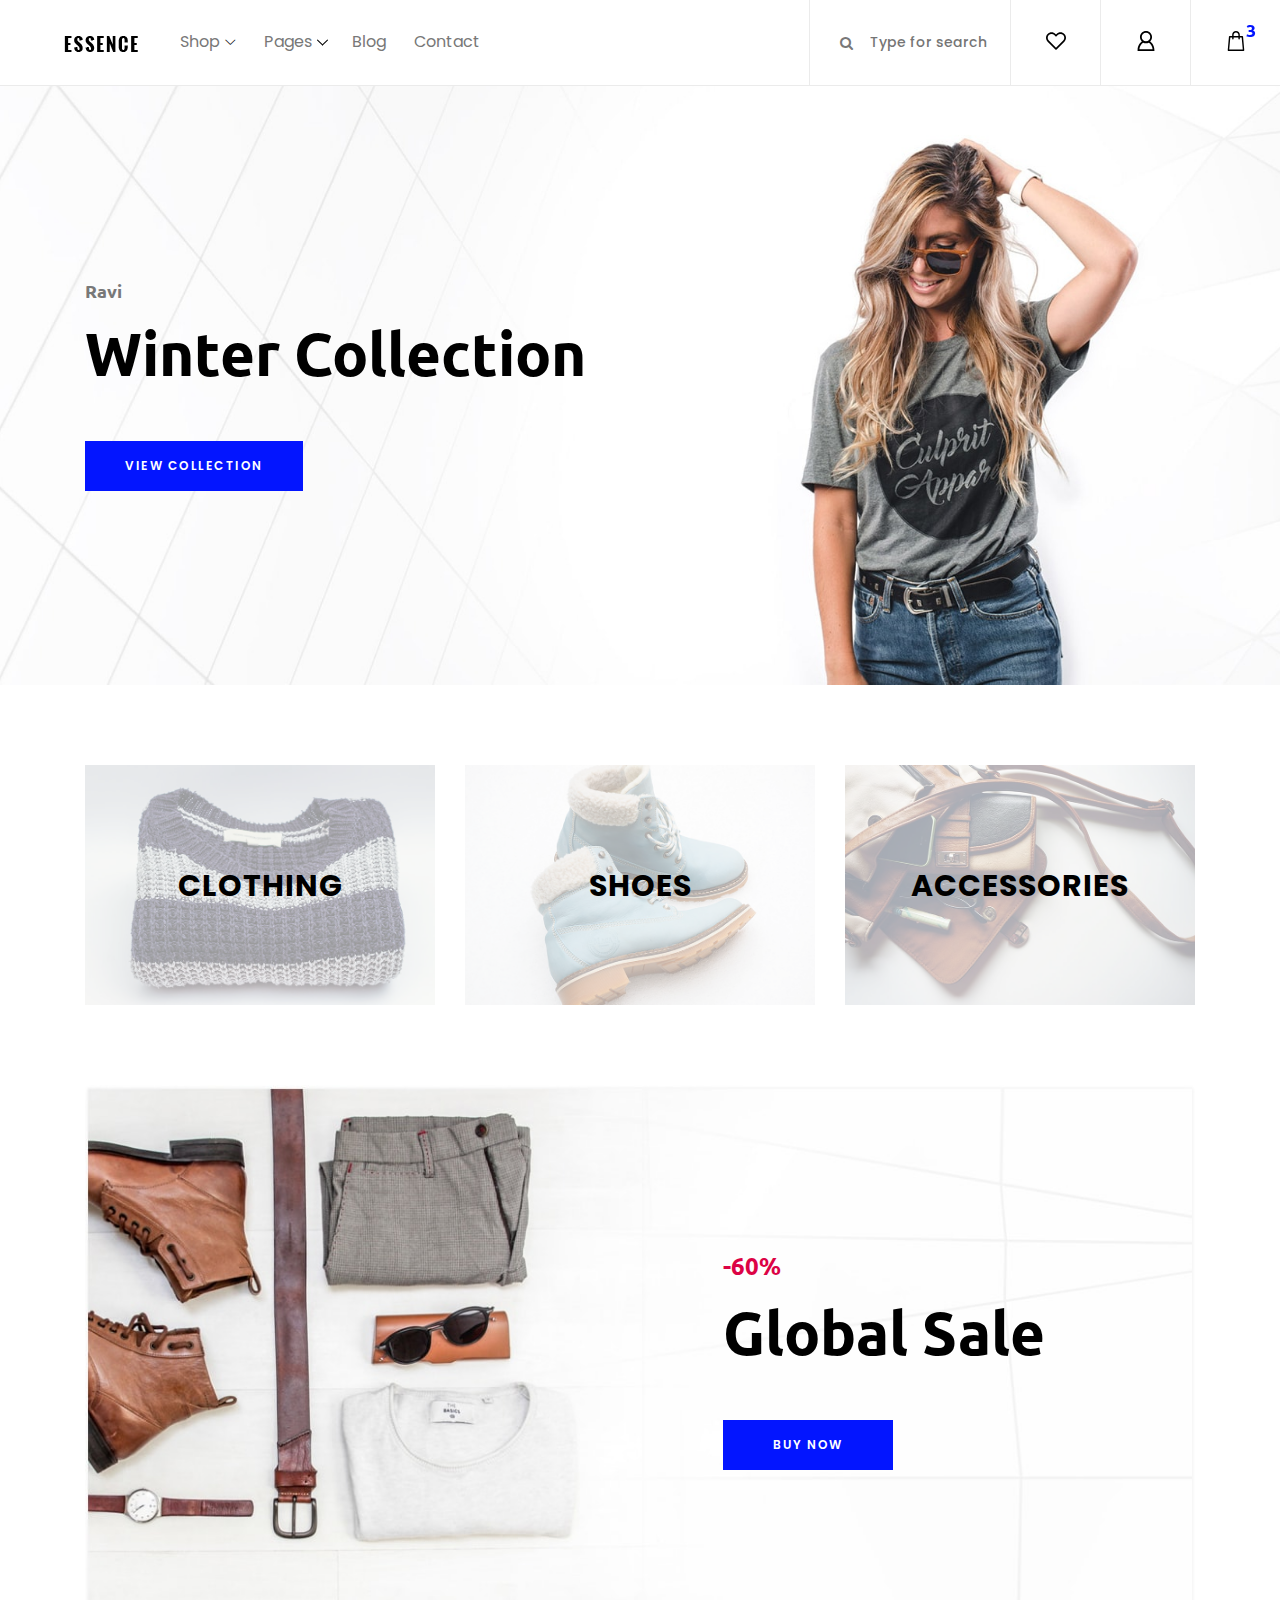
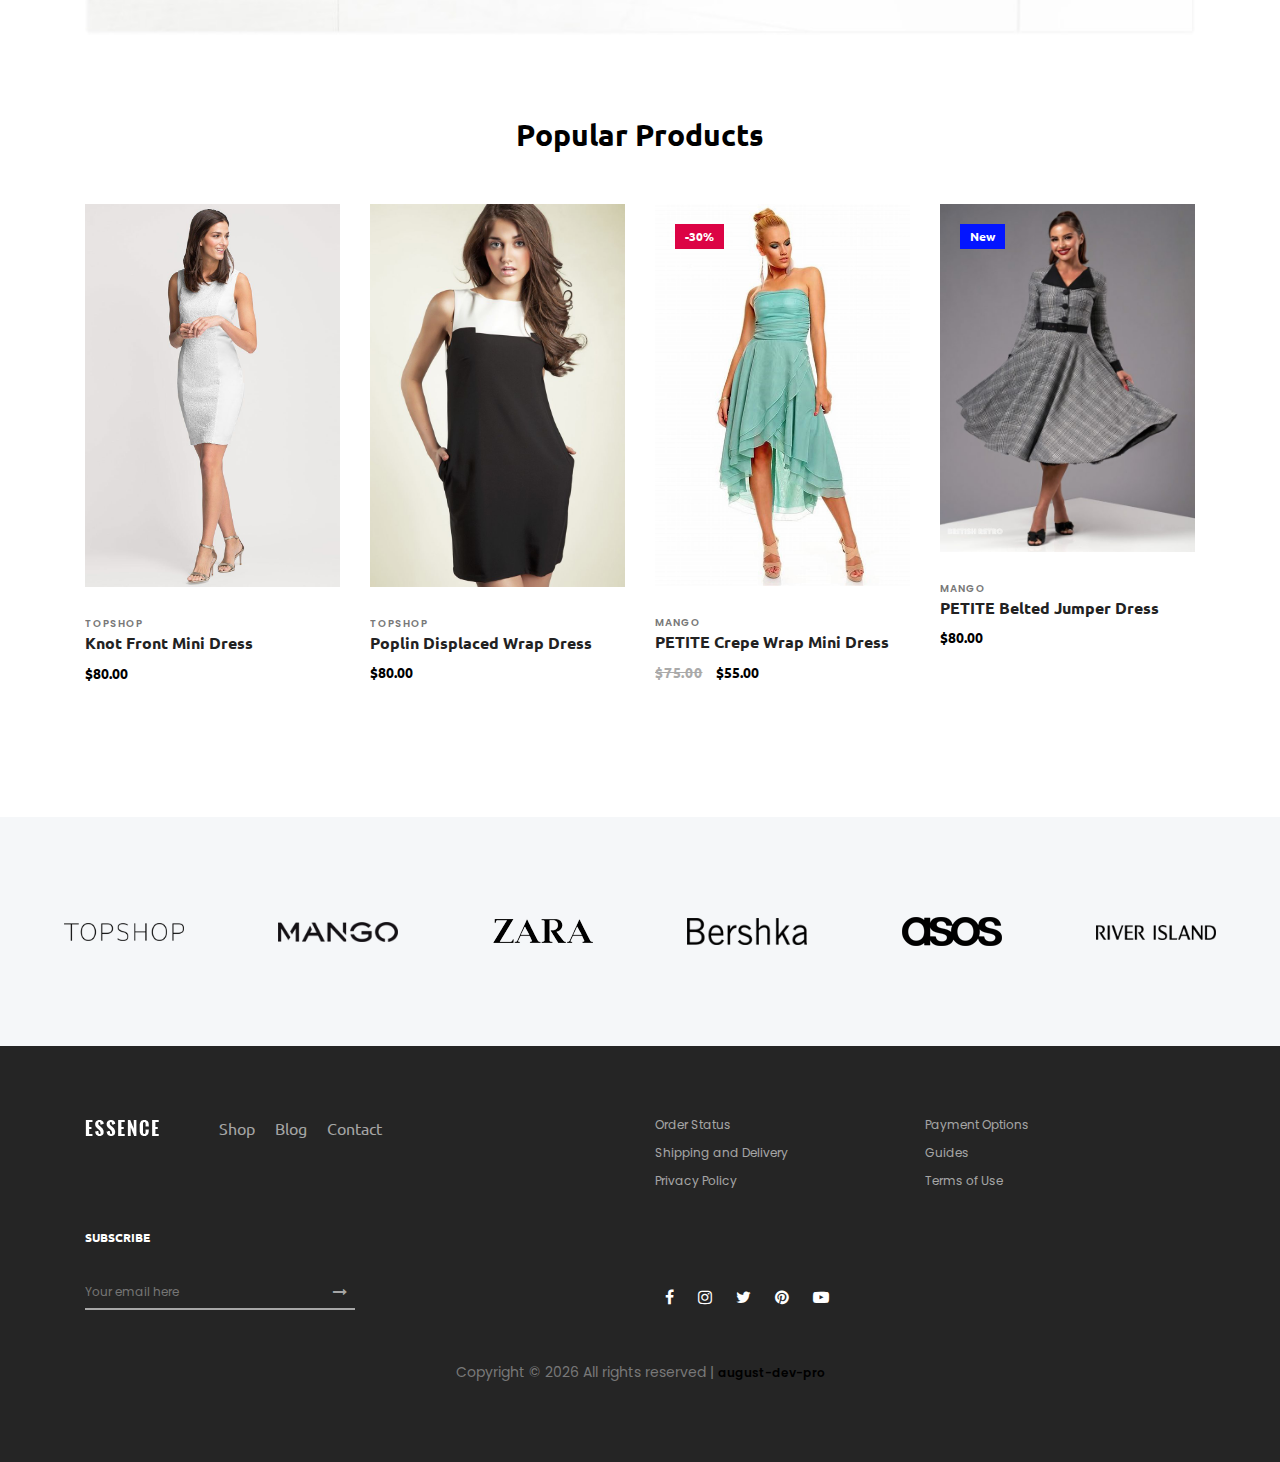
<file: index.html>
<!DOCTYPE html>
<html lang="en">

<head>
    <meta charset="UTF-8">
    <meta name="description" content="">
    <meta http-equiv="X-UA-Compatible" content="IE=edge">
    <meta name="viewport" content="width=device-width, initial-scale=1, shrink-to-fit=no">
    <!-- The above 4 meta tags *must* come first in the head; any other head content must come *after* these tags -->

    <!-- Title  -->
    <title>Essence - Fashion Ecommerce Template</title>

    <!-- Favicon  -->
    <link rel="icon" href="img/core-img/favicon.ico">

    <!-- Core Style CSS -->
    <link rel="stylesheet" href="css/core-style.css">
    <link rel="stylesheet" href="style.css">

</head>

<body>
    <!-- ##### Header Area Start ##### -->
    <header class="header_area">
        <div class="classy-nav-container breakpoint-off d-flex align-items-center justify-content-between">
            <!-- Classy Menu -->
            <nav class="classy-navbar" id="essenceNav">
                <!-- Logo -->
                <a class="nav-brand" href="index.html"><img src="img/core-img/logo.png" alt=""></a>
                <!-- Navbar Toggler -->
                <div class="classy-navbar-toggler">
                    <span class="navbarToggler"><span></span><span></span><span></span></span>
                </div>
                <!-- Menu -->
                <div class="classy-menu">
                    <!-- close btn -->
                    <div class="classycloseIcon">
                        <div class="cross-wrap"><span class="top"></span><span class="bottom"></span></div>
                    </div>
                    <!-- Nav Start -->
                    <div class="classynav">
                        <ul>
                            <li><a href="#">Shop</a>
                                <div class="megamenu">
                                    <ul class="single-mega cn-col-4">
                                        <li class="title">Women's Collection</li>
                                        <li><a href="shop.html">Dresses</a></li>
                                        <li><a href="shop.html">Blouses &amp; Shirts</a></li>
                                        <li><a href="shop.html">T-shirts</a></li>
                                        <li><a href="shop.html">Rompers</a></li>
                                        <li><a href="shop.html">Bras &amp; Panties</a></li>
                                    </ul>
                                    <ul class="single-mega cn-col-4">
                                        <li class="title">Men's Collection</li>
                                        <li><a href="shop.html">T-Shirts</a></li>
                                        <li><a href="shop.html">Polo</a></li>
                                        <li><a href="shop.html">Shirts</a></li>
                                        <li><a href="shop.html">Jackets</a></li>
                                        <li><a href="shop.html">Trench</a></li>
                                    </ul>
                                    <ul class="single-mega cn-col-4">
                                        <li class="title">Kid's Collection</li>
                                        <li><a href="shop.html">Dresses</a></li>
                                        <li><a href="shop.html">Shirts</a></li>
                                        <li><a href="shop.html">T-shirts</a></li>
                                        <li><a href="shop.html">Jackets</a></li>
                                        <li><a href="shop.html">Trench</a></li>
                                    </ul>
                                    <div class="single-mega cn-col-4">
                                        <img src="img/bg-img/bg-6.jpg" alt="">
                                    </div>
                                </div>
                            </li>
                            <li><a href="#">Pages</a>
                                <ul class="dropdown">
                                    <li><a href="index.html">Home</a></li>
                                    <li><a href="shop.html">Shop</a></li>
                                    <li><a href="single-product-details.html">Product Details</a></li>
                                    <li><a href="checkout.html">Checkout</a></li>
                                    <li><a href="blog.html">Blog</a></li>
                                    <li><a href="single-blog.html">Single Blog</a></li>
                                    <li><a href="regular-page.html">Regular Page</a></li>
                                    <li><a href="contact.html">Contact</a></li>
                                </ul>
                            </li>
                            <li><a href="blog.html">Blog</a></li>
                            <li><a href="contact.html">Contact</a></li>
                        </ul>
                    </div>
                    <!-- Nav End -->
                </div>
            </nav>

            <!-- Header Meta Data -->
            <div class="header-meta d-flex clearfix justify-content-end">
                <!-- Search Area -->
                <div class="search-area">
                    <form action="#" method="post">
                        <input type="search" name="search" id="headerSearch" placeholder="Type for search">
                        <button type="submit"><i class="fa fa-search" aria-hidden="true"></i></button>
                    </form>
                </div>
                <!-- Favourite Area -->
                <div class="favourite-area">
                    <a href="#"><img src="img/core-img/heart.svg" alt=""></a>
                </div>
                <!-- User Login Info -->
                <div class="user-login-info">
                    <a href="#"><img src="img/core-img/user.svg" alt=""></a>
                </div>
                <!-- Cart Area -->
                <div class="cart-area">
                    <a href="#" id="essenceCartBtn"><img src="img/core-img/bag.svg" alt=""> <span>3</span></a>
                </div>
            </div>

        </div>
    </header>
    <!-- ##### Header Area End ##### -->

    <!-- ##### Right Side Cart Area ##### -->
    <div class="cart-bg-overlay"></div>

    <div class="right-side-cart-area">

        <!-- Cart Button -->
        <div class="cart-button">
            <a href="#" id="rightSideCart"><img src="img/core-img/bag.svg" alt=""> <span>3</span></a>
        </div>

        <div class="cart-content d-flex">

            <!-- Cart List Area -->
            <div class="cart-list">
                <!-- Single Cart Item -->
                <div class="single-cart-item">
                    <a href="#" class="product-image">
                        <img src="img/product-img/product-1.jpg" class="cart-thumb" alt="">
                        <!-- Cart Item Desc -->
                        <div class="cart-item-desc">
                            <span class="product-remove"><i class="fa fa-close" aria-hidden="true"></i></span>
                            <span class="badge">Mango</span>
                            <h6>Button Through Strap Mini Dress</h6>
                            <p class="size">Size: S</p>
                            <p class="color">Color: Red</p>
                            <p class="price">$45.00</p>
                        </div>
                    </a>
                </div>

                <!-- Single Cart Item -->
                <div class="single-cart-item">
                    <a href="#" class="product-image">
                        <img src="img/product-img/product-2.jpg" class="cart-thumb" alt="">
                        <!-- Cart Item Desc -->
                        <div class="cart-item-desc">
                            <span class="product-remove"><i class="fa fa-close" aria-hidden="true"></i></span>
                            <span class="badge">Mango</span>
                            <h6>Button Through Strap Mini Dress</h6>
                            <p class="size">Size: S</p>
                            <p class="color">Color: Red</p>
                            <p class="price">$45.00</p>
                        </div>
                    </a>
                </div>

                <!-- Single Cart Item -->
                <div class="single-cart-item">
                    <a href="#" class="product-image">
                        <img src="img/product-img/product-3.jpg" class="cart-thumb" alt="">
                        <!-- Cart Item Desc -->
                        <div class="cart-item-desc">
                            <span class="product-remove"><i class="fa fa-close" aria-hidden="true"></i></span>
                            <span class="badge">Mango</span>
                            <h6>Button Through Strap Mini Dress</h6>
                            <p class="size">Size: S</p>
                            <p class="color">Color: Red</p>
                            <p class="price">$45.00</p>
                        </div>
                    </a>
                </div>
            </div>

            <!-- Cart Summary -->
            <div class="cart-amount-summary">

                <h2>Summary</h2>
                <ul class="summary-table">
                    <li><span>subtotal:</span> <span>$274.00</span></li>
                    <li><span>delivery:</span> <span>Free</span></li>
                    <li><span>discount:</span> <span>-15%</span></li>
                    <li><span>total:</span> <span>$232.00</span></li>
                </ul>
                <div class="checkout-btn mt-100">
                    <a href="checkout.html" class="btn essence-btn">check out</a>
                </div>
            </div>
        </div>
    </div>
    <!-- ##### Right Side Cart End ##### -->

    <!-- ##### Welcome Area Start ##### -->
    <section class="welcome_area bg-img background-overlay" style="background-image: url(img/bg-img/bg-1.jpg);">
        <div class="container h-100">
            <div class="row h-100 align-items-center">
                <div class="col-12">
                    <div class="hero-content">
                        <h6>Ravi</h6>
                        <h2>Winter Collection</h2>
                        <a href="#" class="btn essence-btn">view collection</a>
                    </div>
                </div>
            </div>
        </div>
    </section>
    <!-- ##### Welcome Area End ##### -->

    <!-- ##### Top Catagory Area Start ##### -->
    <div class="top_catagory_area section-padding-80 clearfix">
        <div class="container">
            <div class="row justify-content-center">
                <!-- Single Catagory -->
                <div class="col-12 col-sm-6 col-md-4">
                    <div class="single_catagory_area d-flex align-items-center justify-content-center bg-img"
                        style="background-image: url(img/bg-img/bg-2.jpg);">
                        <div class="catagory-content">
                            <a href="#">Clothing</a>
                        </div>
                    </div>
                </div>
                <!-- Single Catagory -->
                <div class="col-12 col-sm-6 col-md-4">
                    <div class="single_catagory_area d-flex align-items-center justify-content-center bg-img"
                        style="background-image: url(img/bg-img/bg-3.jpg);">
                        <div class="catagory-content">
                            <a href="#">Shoes</a>
                        </div>
                    </div>
                </div>
                <!-- Single Catagory -->
                <div class="col-12 col-sm-6 col-md-4">
                    <div class="single_catagory_area d-flex align-items-center justify-content-center bg-img"
                        style="background-image: url(img/bg-img/bg-4.jpg);">
                        <div class="catagory-content">
                            <a href="#">Accessories</a>
                        </div>
                    </div>
                </div>
            </div>
        </div>
    </div>
    <!-- ##### Top Catagory Area End ##### -->

    <!-- ##### CTA Area Start ##### -->
    <div class="cta-area">
        <div class="container">
            <div class="row">
                <div class="col-12">
                    <div class="cta-content bg-img background-overlay"
                        style="background-image: url(img/bg-img/bg-5.jpg);">
                        <div class="h-100 d-flex align-items-center justify-content-end">
                            <div class="cta--text">
                                <h6>-60%</h6>
                                <h2>Global Sale</h2>
                                <a href="#" class="btn essence-btn">Buy Now</a>
                            </div>
                        </div>
                    </div>
                </div>
            </div>
        </div>
    </div>
    <!-- ##### CTA Area End ##### -->

    <!-- ##### New Arrivals Area Start ##### -->
    <section class="new_arrivals_area section-padding-80 clearfix">
        <div class="container">
            <div class="row">
                <div class="col-12">
                    <div class="section-heading text-center">
                        <h2>Popular Products</h2>
                    </div>
                </div>
            </div>
        </div>

        <div class="container">
            <div class="row">
                <div class="col-12">
                    <div class="popular-products-slides owl-carousel">

                        <!-- Single Product -->
                        <div class="single-product-wrapper">
                            <!-- Product Image -->
                            <div class="product-img">
                                <img src="img/product-img/product-1.jpg" alt="">
                                <!-- Hover Thumb -->
                                <img class="hover-img" src="img/product-img/product-2.jpg" alt="">
                                <!-- Favourite -->
                                <div class="product-favourite">
                                    <a href="#" class="favme fa fa-heart"></a>
                                </div>
                            </div>
                            <!-- Product Description -->
                            <div class="product-description">
                                <span>topshop</span>
                                <a href="single-product-details.html">
                                    <h6>Knot Front Mini Dress</h6>
                                </a>
                                <p class="product-price">$80.00</p>

                                <!-- Hover Content -->
                                <div class="hover-content">
                                    <!-- Add to Cart -->
                                    <div class="add-to-cart-btn">
                                        <a href="#" class="btn essence-btn">Add to Cart</a>
                                    </div>
                                </div>
                            </div>
                        </div>

                        <!-- Single Product -->
                        <div class="single-product-wrapper">
                            <!-- Product Image -->
                            <div class="product-img">
                                <img src="img/product-img/product-2.jpg" alt="">
                                <!-- Hover Thumb -->
                                <img class="hover-img" src="img/product-img/product-3.jpg" alt="">
                                <!-- Favourite -->
                                <div class="product-favourite">
                                    <a href="#" class="favme fa fa-heart"></a>
                                </div>
                            </div>
                            <!-- Product Description -->
                            <div class="product-description">
                                <span>topshop</span>
                                <a href="single-product-details.html">
                                    <h6>Poplin Displaced Wrap Dress</h6>
                                </a>
                                <p class="product-price">$80.00</p>

                                <!-- Hover Content -->
                                <div class="hover-content">
                                    <!-- Add to Cart -->
                                    <div class="add-to-cart-btn">
                                        <a href="#" class="btn essence-btn">Add to Cart</a>
                                    </div>
                                </div>
                            </div>
                        </div>

                        <!-- Single Product -->
                        <div class="single-product-wrapper">
                            <!-- Product Image -->
                            <div class="product-img">
                                <img src="img/product-img/product-3.jpg" alt="">
                                <!-- Hover Thumb -->
                                <img class="hover-img" src="img/product-img/product-4.jpg" alt="">

                                <!-- Product Badge -->
                                <div class="product-badge offer-badge">
                                    <span>-30%</span>
                                </div>

                                <!-- Favourite -->
                                <div class="product-favourite">
                                    <a href="#" class="favme fa fa-heart"></a>
                                </div>
                            </div>
                            <!-- Product Description -->
                            <div class="product-description">
                                <span>mango</span>
                                <a href="single-product-details.html">
                                    <h6>PETITE Crepe Wrap Mini Dress</h6>
                                </a>
                                <p class="product-price"><span class="old-price">$75.00</span> $55.00</p>

                                <!-- Hover Content -->
                                <div class="hover-content">
                                    <!-- Add to Cart -->
                                    <div class="add-to-cart-btn">
                                        <a href="#" class="btn essence-btn">Add to Cart</a>
                                    </div>
                                </div>
                            </div>
                        </div>

                        <!-- Single Product -->
                        <div class="single-product-wrapper">
                            <!-- Product Image -->
                            <div class="product-img">
                                <img src="img/product-img/product-4.jpg" alt="">
                                <!-- Hover Thumb -->
                                <img class="hover-img" src="img/product-img/product-5.jpg" alt="">

                                <!-- Product Badge -->
                                <div class="product-badge new-badge">
                                    <span>New</span>
                                </div>

                                <!-- Favourite -->
                                <div class="product-favourite">
                                    <a href="#" class="favme fa fa-heart"></a>
                                </div>
                            </div>
                            <!-- Product Description -->
                            <div class="product-description">
                                <span>mango</span>
                                <a href="single-product-details.html">
                                    <h6>PETITE Belted Jumper Dress</h6>
                                </a>
                                <p class="product-price">$80.00</p>

                                <!-- Hover Content -->
                                <div class="hover-content">
                                    <!-- Add to Cart -->
                                    <div class="add-to-cart-btn">
                                        <a href="#" class="btn essence-btn">Add to Cart</a>
                                    </div>
                                </div>
                            </div>
                        </div>
                    </div>
                </div>
            </div>
        </div>
    </section>
    <!-- ##### New Arrivals Area End ##### -->

    <!-- ##### Brands Area Start ##### -->
    <div class="brands-area d-flex align-items-center justify-content-between">
        <!-- Brand Logo -->
        <div class="single-brands-logo">
            <img src="img/core-img/brand1.png" alt="">
        </div>
        <!-- Brand Logo -->
        <div class="single-brands-logo">
            <img src="img/core-img/brand2.png" alt="">
        </div>
        <!-- Brand Logo -->
        <div class="single-brands-logo">
            <img src="img/core-img/brand3.png" alt="">
        </div>
        <!-- Brand Logo -->
        <div class="single-brands-logo">
            <img src="img/core-img/brand4.png" alt="">
        </div>
        <!-- Brand Logo -->
        <div class="single-brands-logo">
            <img src="img/core-img/brand5.png" alt="">
        </div>
        <!-- Brand Logo -->
        <div class="single-brands-logo">
            <img src="img/core-img/brand6.png" alt="">
        </div>
    </div>
    <!-- ##### Brands Area End ##### -->

    <!-- ##### Footer Area Start ##### -->
    <footer class="footer_area clearfix">
        <div class="container">
            <div class="row">
                <!-- Single Widget Area -->
                <div class="col-12 col-md-6">
                    <div class="single_widget_area d-flex mb-30">
                        <!-- Logo -->
                        <div class="footer-logo mr-50">
                            <a href="#"><img src="img/core-img/logo2.png" alt=""></a>
                        </div>
                        <!-- Footer Menu -->
                        <div class="footer_menu">
                            <ul>
                                <li><a href="shop.html">Shop</a></li>
                                <li><a href="blog.html">Blog</a></li>
                                <li><a href="contact.html">Contact</a></li>
                            </ul>
                        </div>
                    </div>
                </div>
                <!-- Single Widget Area -->
                <div class="col-12 col-md-6">
                    <div class="single_widget_area mb-30">
                        <ul class="footer_widget_menu">
                            <li><a href="#">Order Status</a></li>
                            <li><a href="#">Payment Options</a></li>
                            <li><a href="#">Shipping and Delivery</a></li>
                            <li><a href="#">Guides</a></li>
                            <li><a href="#">Privacy Policy</a></li>
                            <li><a href="#">Terms of Use</a></li>
                        </ul>
                    </div>
                </div>
            </div>

            <div class="row align-items-end">
                <!-- Single Widget Area -->
                <div class="col-12 col-md-6">
                    <div class="single_widget_area">
                        <div class="footer_heading mb-30">
                            <h6>Subscribe</h6>
                        </div>
                        <div class="subscribtion_form">
                            <form action="#" method="post">
                                <input type="email" name="mail" class="mail" placeholder="Your email here">
                                <button type="submit" class="submit"><i class="fa fa-long-arrow-right"
                                        aria-hidden="true"></i></button>
                            </form>
                        </div>
                    </div>
                </div>
                <!-- Single Widget Area -->
                <div class="col-12 col-md-6">
                    <div class="single_widget_area">
                        <div class="footer_social_area">
                            <a href="#" data-toggle="tooltip" data-placement="top" title="Facebook"><i
                                    class="fa fa-facebook" aria-hidden="true"></i></a>
                            <a href="#" data-toggle="tooltip" data-placement="top" title="Instagram"><i
                                    class="fa fa-instagram" aria-hidden="true"></i></a>
                            <a href="#" data-toggle="tooltip" data-placement="top" title="Twitter"><i
                                    class="fa fa-twitter" aria-hidden="true"></i></a>
                            <a href="#" data-toggle="tooltip" data-placement="top" title="Pinterest"><i
                                    class="fa fa-pinterest" aria-hidden="true"></i></a>
                            <a href="#" data-toggle="tooltip" data-placement="top" title="Youtube"><i
                                    class="fa fa-youtube-play" aria-hidden="true"></i></a>
                        </div>
                    </div>
                </div>
            </div>

            <div class="row mt-5">
                <div class="col-md-12 text-center">
                    <p>
                        <!-- Link back to Colorlib can't be removed. Template is licensed under CC BY 3.0. -->
                        Copyright &copy;
                        <script>document.write(new Date().getFullYear());</script> All rights reserved | <a
                            href="https://august-dev-porfolio.vercel.app" target="_blank">august-dev-pro </a>
                        <!-- Link back to Colorlib can't be removed. Template is licensed under CC BY 3.0. -->
                    </p>
                </div>
            </div>

        </div>
    </footer>
    <!-- ##### Footer Area End ##### -->

    <!-- jQuery (Necessary for All JavaScript Plugins) -->
    <script src="js/jquery/jquery-2.2.4.min.js"></script>
    <!-- Popper js -->
    <script src="js/popper.min.js"></script>
    <!-- Bootstrap js -->
    <script src="js/bootstrap.min.js"></script>
    <!-- Plugins js -->
    <script src="js/plugins.js"></script>
    <!-- Classy Nav js -->
    <script src="js/classy-nav.min.js"></script>
    <!-- Active js -->
    <script src="js/active.js"></script>

</body>

</html>
</file>
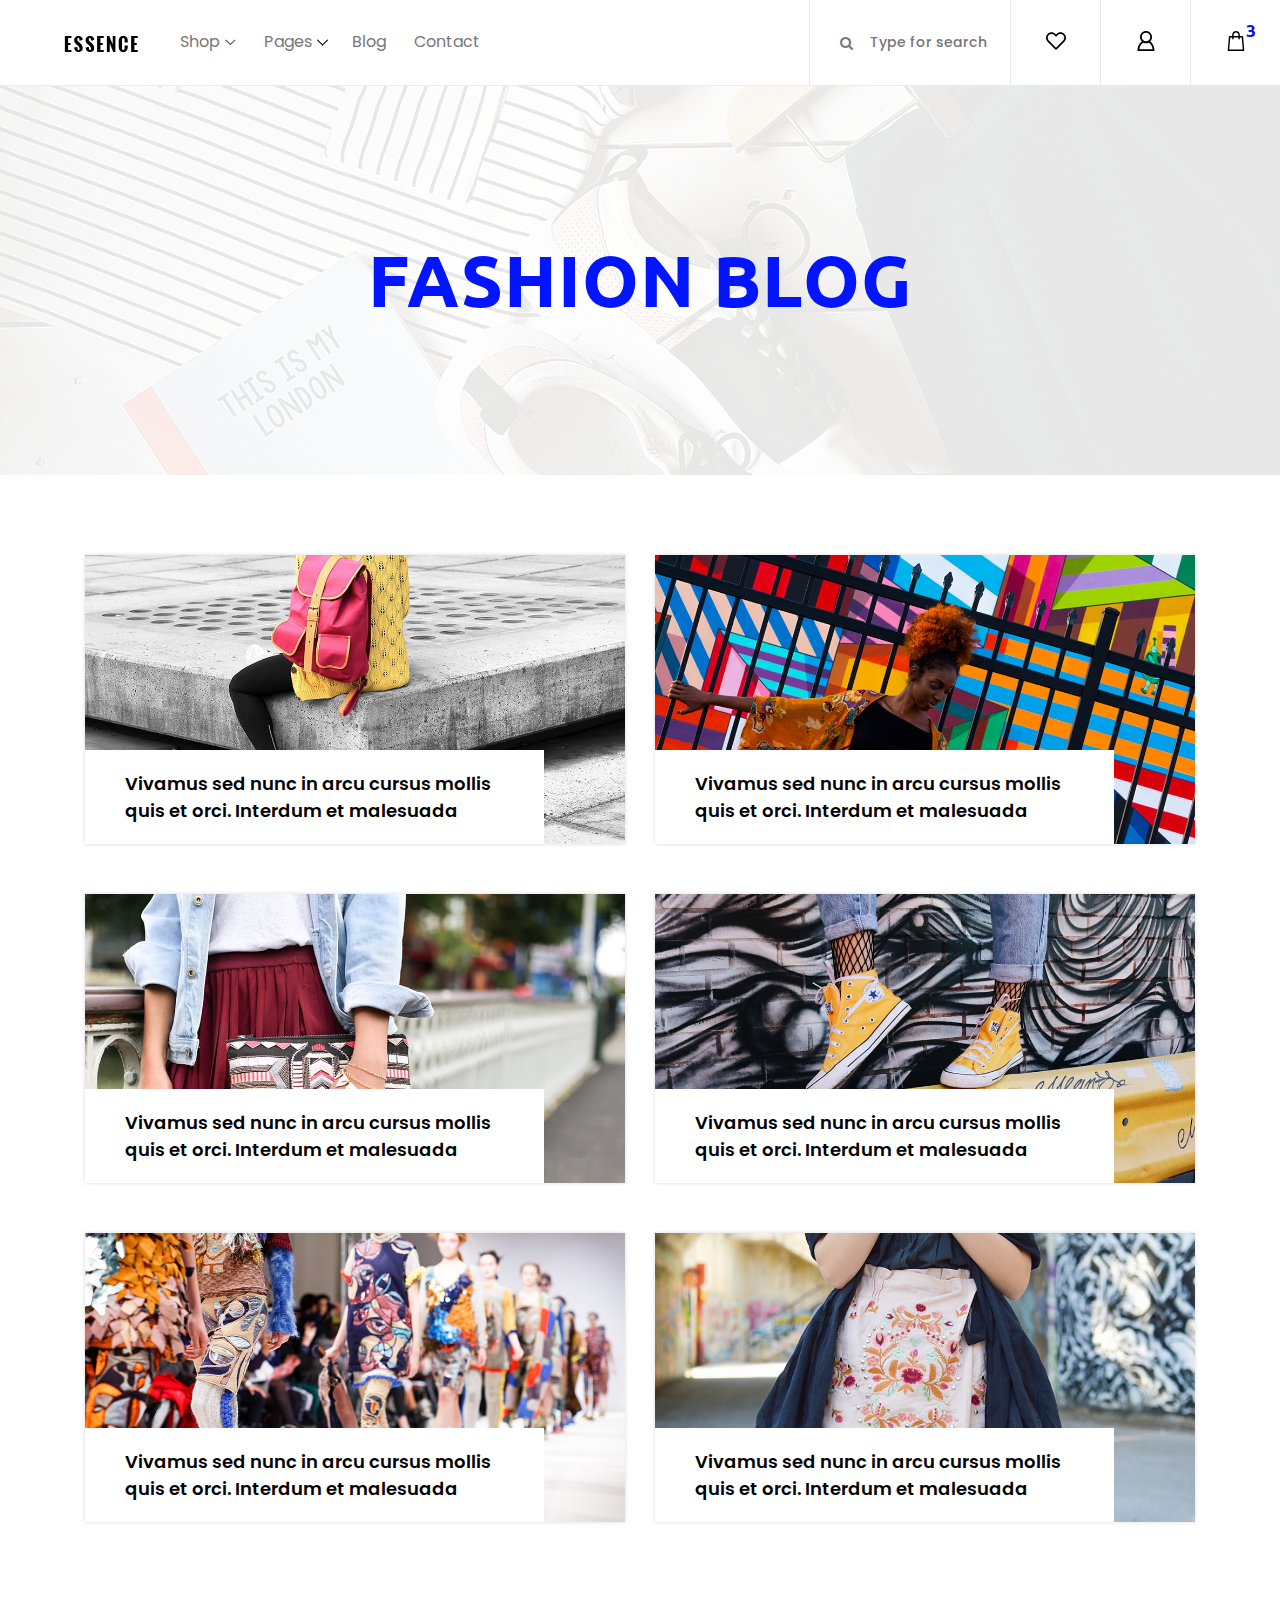
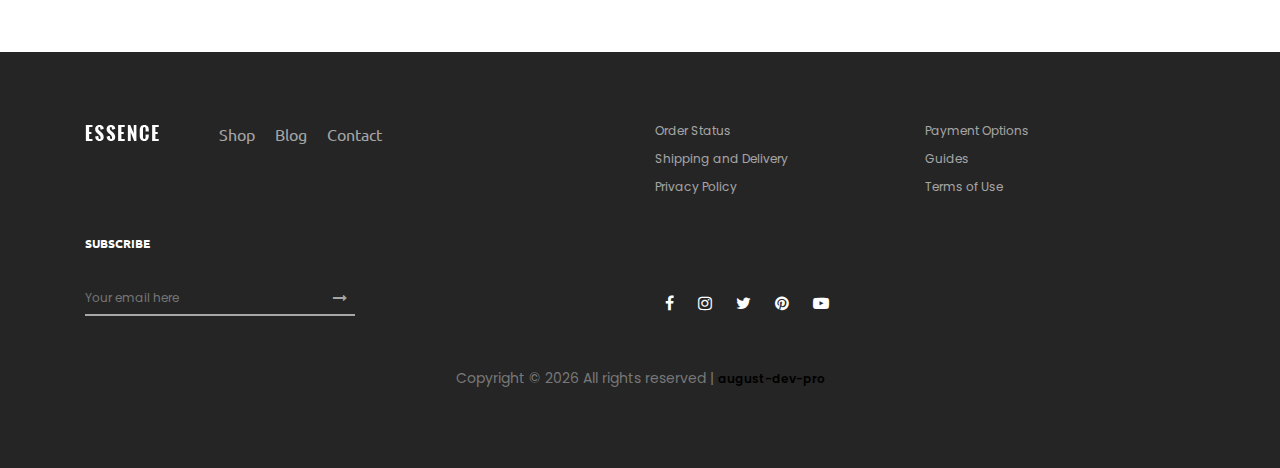
<file: blog.html>
<!DOCTYPE html>
<html lang="en">

<head>
    <meta charset="UTF-8">
    <meta name="description" content="">
    <meta http-equiv="X-UA-Compatible" content="IE=edge">
    <meta name="viewport" content="width=device-width, initial-scale=1, shrink-to-fit=no">
    <!-- The above 4 meta tags *must* come first in the head; any other head content must come *after* these tags -->

    <!-- Title  -->
    <title>Essence - Fashion Ecommerce Template</title>

    <!-- Favicon  -->
    <link rel="icon" href="img/core-img/favicon.ico">

    <!-- Core Style CSS -->
    <link rel="stylesheet" href="css/core-style.css">
    <link rel="stylesheet" href="style.css">

</head>

<body>
    <!-- ##### Header Area Start ##### -->
    <header class="header_area">
        <div class="classy-nav-container breakpoint-off d-flex align-items-center justify-content-between">
            <!-- Classy Menu -->
            <nav class="classy-navbar" id="essenceNav">
                <!-- Logo -->
                <a class="nav-brand" href="index.html"><img src="img/core-img/logo.png" alt=""></a>
                <!-- Navbar Toggler -->
                <div class="classy-navbar-toggler">
                    <span class="navbarToggler"><span></span><span></span><span></span></span>
                </div>
                <!-- Menu -->
                <div class="classy-menu">
                    <!-- close btn -->
                    <div class="classycloseIcon">
                        <div class="cross-wrap"><span class="top"></span><span class="bottom"></span></div>
                    </div>
                    <!-- Nav Start -->
                    <div class="classynav">
                        <ul>
                            <li><a href="#">Shop</a>
                                <div class="megamenu">
                                    <ul class="single-mega cn-col-4">
                                        <li class="title">Women's Collection</li>
                                        <li><a href="shop.html">Dresses</a></li>
                                        <li><a href="shop.html">Blouses &amp; Shirts</a></li>
                                        <li><a href="shop.html">T-shirts</a></li>
                                        <li><a href="shop.html">Rompers</a></li>
                                        <li><a href="shop.html">Bras &amp; Panties</a></li>
                                    </ul>
                                    <ul class="single-mega cn-col-4">
                                        <li class="title">Men's Collection</li>
                                        <li><a href="shop.html">T-Shirts</a></li>
                                        <li><a href="shop.html">Polo</a></li>
                                        <li><a href="shop.html">Shirts</a></li>
                                        <li><a href="shop.html">Jackets</a></li>
                                        <li><a href="shop.html">Trench</a></li>
                                    </ul>
                                    <ul class="single-mega cn-col-4">
                                        <li class="title">Kid's Collection</li>
                                        <li><a href="shop.html">Dresses</a></li>
                                        <li><a href="shop.html">Shirts</a></li>
                                        <li><a href="shop.html">T-shirts</a></li>
                                        <li><a href="shop.html">Jackets</a></li>
                                        <li><a href="shop.html">Trench</a></li>
                                    </ul>
                                    <div class="single-mega cn-col-4">
                                        <img src="img/bg-img/bg-6.jpg" alt="">
                                    </div>
                                </div>
                            </li>
                            <li><a href="#">Pages</a>
                                <ul class="dropdown">
                                    <li><a href="index.html">Home</a></li>
                                    <li><a href="shop.html">Shop</a></li>
                                    <li><a href="single-product-details.html">Product Details</a></li>
                                    <li><a href="checkout.html">Checkout</a></li>
                                    <li><a href="blog.html">Blog</a></li>
                                    <li><a href="single-blog.html">Single Blog</a></li>
                                    <li><a href="regular-page.html">Regular Page</a></li>
                                    <li><a href="contact.html">Contact</a></li>
                                </ul>
                            </li>
                            <li><a href="blog.html">Blog</a></li>
                            <li><a href="contact.html">Contact</a></li>
                        </ul>
                    </div>
                    <!-- Nav End -->
                </div>
            </nav>

            <!-- Header Meta Data -->
            <div class="header-meta d-flex clearfix justify-content-end">
                <!-- Search Area -->
                <div class="search-area">
                    <form action="#" method="post">
                        <input type="search" name="search" id="headerSearch" placeholder="Type for search">
                        <button type="submit"><i class="fa fa-search" aria-hidden="true"></i></button>
                    </form>
                </div>
                <!-- Favourite Area -->
                <div class="favourite-area">
                    <a href="#"><img src="img/core-img/heart.svg" alt=""></a>
                </div>
                <!-- User Login Info -->
                <div class="user-login-info">
                    <a href="#"><img src="img/core-img/user.svg" alt=""></a>
                </div>
                <!-- Cart Area -->
                <div class="cart-area">
                    <a href="#" id="essenceCartBtn"><img src="img/core-img/bag.svg" alt=""> <span>3</span></a>
                </div>
            </div>

        </div>
    </header>
    <!-- ##### Header Area End ##### -->

    <!-- ##### Right Side Cart Area ##### -->
    <div class="cart-bg-overlay"></div>

    <div class="right-side-cart-area">

        <!-- Cart Button -->
        <div class="cart-button">
            <a href="#" id="rightSideCart"><img src="img/core-img/bag.svg" alt=""> <span>3</span></a>
        </div>

        <div class="cart-content d-flex">

            <!-- Cart List Area -->
            <div class="cart-list">
                <!-- Single Cart Item -->
                <div class="single-cart-item">
                    <a href="#" class="product-image">
                        <img src="img/product-img/product-1.jpg" class="cart-thumb" alt="">
                        <!-- Cart Item Desc -->
                        <div class="cart-item-desc">
                            <span class="product-remove"><i class="fa fa-close" aria-hidden="true"></i></span>
                            <span class="badge">Mango</span>
                            <h6>Button Through Strap Mini Dress</h6>
                            <p class="size">Size: S</p>
                            <p class="color">Color: Red</p>
                            <p class="price">$45.00</p>
                        </div>
                    </a>
                </div>

                <!-- Single Cart Item -->
                <div class="single-cart-item">
                    <a href="#" class="product-image">
                        <img src="img/product-img/product-2.jpg" class="cart-thumb" alt="">
                        <!-- Cart Item Desc -->
                        <div class="cart-item-desc">
                            <span class="product-remove"><i class="fa fa-close" aria-hidden="true"></i></span>
                            <span class="badge">Mango</span>
                            <h6>Button Through Strap Mini Dress</h6>
                            <p class="size">Size: S</p>
                            <p class="color">Color: Red</p>
                            <p class="price">$45.00</p>
                        </div>
                    </a>
                </div>

                <!-- Single Cart Item -->
                <div class="single-cart-item">
                    <a href="#" class="product-image">
                        <img src="img/product-img/product-3.jpg" class="cart-thumb" alt="">
                        <!-- Cart Item Desc -->
                        <div class="cart-item-desc">
                            <span class="product-remove"><i class="fa fa-close" aria-hidden="true"></i></span>
                            <span class="badge">Mango</span>
                            <h6>Button Through Strap Mini Dress</h6>
                            <p class="size">Size: S</p>
                            <p class="color">Color: Red</p>
                            <p class="price">$45.00</p>
                        </div>
                    </a>
                </div>
            </div>

            <!-- Cart Summary -->
            <div class="cart-amount-summary">

                <h2>Summary</h2>
                <ul class="summary-table">
                    <li><span>subtotal:</span> <span>$274.00</span></li>
                    <li><span>delivery:</span> <span>Free</span></li>
                    <li><span>discount:</span> <span>-15%</span></li>
                    <li><span>total:</span> <span>$232.00</span></li>
                </ul>
                <div class="checkout-btn mt-100">
                    <a href="checkout.html" class="btn essence-btn">check out</a>
                </div>
            </div>
        </div>
    </div>
    <!-- ##### Right Side Cart End ##### -->

    <!-- ##### Breadcumb Area Start ##### -->
    <div class="breadcumb_area breadcumb-style-two bg-img" style="background-image: url(img/bg-img/breadcumb2.jpg);">
        <div class="container h-100">
            <div class="row h-100 align-items-center">
                <div class="col-12">
                    <div class="page-title text-center">
                        <h2>Fashion Blog</h2>
                    </div>
                </div>
            </div>
        </div>
    </div>
    <!-- ##### Breadcumb Area End ##### -->

    <!-- ##### Blog Wrapper Area Start ##### -->
    <div class="blog-wrapper section-padding-80">
        <div class="container">
            <div class="row">

                <!-- Single Blog Area -->
                <div class="col-12 col-lg-6">
                    <div class="single-blog-area mb-50">
                        <img src="img/bg-img/blog1.jpg" alt="">
                        <!-- Post Title -->
                        <div class="post-title">
                            <a href="#">Vivamus sed nunc in arcu cursus mollis quis et orci. Interdum et malesuada</a>
                        </div>
                        <!-- Hover Content -->
                        <div class="hover-content">
                            <!-- Post Title -->
                            <div class="hover-post-title">
                                <a href="#">Vivamus sed nunc in arcu cursus mollis quis et orci. Interdum et
                                    malesuada</a>
                            </div>
                            <p>Lorem ipsum dolor sit amet, consectetur adipiscing elit. Fusce enim nulla, mollis eu
                                metus in, sagittis fringilla tortor. Phasellus purus dignissim convallis.</p>
                            <a href="#">Continue reading <i class="fa fa-angle-right"></i></a>
                        </div>
                    </div>
                </div>

                <!-- Single Blog Area -->
                <div class="col-12 col-lg-6">
                    <div class="single-blog-area mb-50">
                        <img src="img/bg-img/blog2.jpg" alt="">
                        <!-- Post Title -->
                        <div class="post-title">
                            <a href="#">Vivamus sed nunc in arcu cursus mollis quis et orci. Interdum et malesuada</a>
                        </div>
                        <!-- Hover Content -->
                        <div class="hover-content">
                            <!-- Post Title -->
                            <div class="hover-post-title">
                                <a href="#">Vivamus sed nunc in arcu cursus mollis quis et orci. Interdum et
                                    malesuada</a>
                            </div>
                            <p>Lorem ipsum dolor sit amet, consectetur adipiscing elit. Fusce enim nulla, mollis eu
                                metus in, sagittis fringilla tortor. Phasellus purus dignissim convallis.</p>
                            <a href="#">Continue reading <i class="fa fa-angle-right"></i></a>
                        </div>
                    </div>
                </div>

                <!-- Single Blog Area -->
                <div class="col-12 col-lg-6">
                    <div class="single-blog-area mb-50">
                        <img src="img/bg-img/blog3.jpg" alt="">
                        <!-- Post Title -->
                        <div class="post-title">
                            <a href="#">Vivamus sed nunc in arcu cursus mollis quis et orci. Interdum et malesuada</a>
                        </div>
                        <!-- Hover Content -->
                        <div class="hover-content">
                            <!-- Post Title -->
                            <div class="hover-post-title">
                                <a href="#">Vivamus sed nunc in arcu cursus mollis quis et orci. Interdum et
                                    malesuada</a>
                            </div>
                            <p>Lorem ipsum dolor sit amet, consectetur adipiscing elit. Fusce enim nulla, mollis eu
                                metus in, sagittis fringilla tortor. Phasellus purus dignissim convallis.</p>
                            <a href="#">Continue reading <i class="fa fa-angle-right"></i></a>
                        </div>
                    </div>
                </div>

                <!-- Single Blog Area -->
                <div class="col-12 col-lg-6">
                    <div class="single-blog-area mb-50">
                        <img src="img/bg-img/blog4.jpg" alt="">
                        <!-- Post Title -->
                        <div class="post-title">
                            <a href="#">Vivamus sed nunc in arcu cursus mollis quis et orci. Interdum et malesuada</a>
                        </div>
                        <!-- Hover Content -->
                        <div class="hover-content">
                            <!-- Post Title -->
                            <div class="hover-post-title">
                                <a href="#">Vivamus sed nunc in arcu cursus mollis quis et orci. Interdum et
                                    malesuada</a>
                            </div>
                            <p>Lorem ipsum dolor sit amet, consectetur adipiscing elit. Fusce enim nulla, mollis eu
                                metus in, sagittis fringilla tortor. Phasellus purus dignissim convallis.</p>
                            <a href="#">Continue reading <i class="fa fa-angle-right"></i></a>
                        </div>
                    </div>
                </div>

                <!-- Single Blog Area -->
                <div class="col-12 col-lg-6">
                    <div class="single-blog-area mb-50">
                        <img src="img/bg-img/blog5.jpg" alt="">
                        <!-- Post Title -->
                        <div class="post-title">
                            <a href="#">Vivamus sed nunc in arcu cursus mollis quis et orci. Interdum et malesuada</a>
                        </div>
                        <!-- Hover Content -->
                        <div class="hover-content">
                            <!-- Post Title -->
                            <div class="hover-post-title">
                                <a href="#">Vivamus sed nunc in arcu cursus mollis quis et orci. Interdum et
                                    malesuada</a>
                            </div>
                            <p>Lorem ipsum dolor sit amet, consectetur adipiscing elit. Fusce enim nulla, mollis eu
                                metus in, sagittis fringilla tortor. Phasellus purus dignissim convallis.</p>
                            <a href="#">Continue reading <i class="fa fa-angle-right"></i></a>
                        </div>
                    </div>
                </div>

                <!-- Single Blog Area -->
                <div class="col-12 col-lg-6">
                    <div class="single-blog-area mb-50">
                        <img src="img/bg-img/blog6.jpg" alt="">
                        <!-- Post Title -->
                        <div class="post-title">
                            <a href="#">Vivamus sed nunc in arcu cursus mollis quis et orci. Interdum et malesuada</a>
                        </div>
                        <!-- Hover Content -->
                        <div class="hover-content">
                            <!-- Post Title -->
                            <div class="hover-post-title">
                                <a href="#">Vivamus sed nunc in arcu cursus mollis quis et orci. Interdum et
                                    malesuada</a>
                            </div>
                            <p>Lorem ipsum dolor sit amet, consectetur adipiscing elit. Fusce enim nulla, mollis eu
                                metus in, sagittis fringilla tortor. Phasellus purus dignissim convallis.</p>
                            <a href="#">Continue reading <i class="fa fa-angle-right"></i></a>
                        </div>
                    </div>
                </div>
            </div>
        </div>
    </div>
    <!-- ##### Blog Wrapper Area End ##### -->

    <!-- ##### Footer Area Start ##### -->
    <footer class="footer_area clearfix">
        <div class="container">
            <div class="row">
                <!-- Single Widget Area -->
                <div class="col-12 col-md-6">
                    <div class="single_widget_area d-flex mb-30">
                        <!-- Logo -->
                        <div class="footer-logo mr-50">
                            <a href="#"><img src="img/core-img/logo2.png" alt=""></a>
                        </div>
                        <!-- Footer Menu -->
                        <div class="footer_menu">
                            <ul>
                                <li><a href="shop.html">Shop</a></li>
                                <li><a href="blog.html">Blog</a></li>
                                <li><a href="contact.html">Contact</a></li>
                            </ul>
                        </div>
                    </div>
                </div>
                <!-- Single Widget Area -->
                <div class="col-12 col-md-6">
                    <div class="single_widget_area mb-30">
                        <ul class="footer_widget_menu">
                            <li><a href="#">Order Status</a></li>
                            <li><a href="#">Payment Options</a></li>
                            <li><a href="#">Shipping and Delivery</a></li>
                            <li><a href="#">Guides</a></li>
                            <li><a href="#">Privacy Policy</a></li>
                            <li><a href="#">Terms of Use</a></li>
                        </ul>
                    </div>
                </div>
            </div>

            <div class="row align-items-end">
                <!-- Single Widget Area -->
                <div class="col-12 col-md-6">
                    <div class="single_widget_area">
                        <div class="footer_heading mb-30">
                            <h6>Subscribe</h6>
                        </div>
                        <div class="subscribtion_form">
                            <form action="#" method="post">
                                <input type="email" name="mail" class="mail" placeholder="Your email here">
                                <button type="submit" class="submit"><i class="fa fa-long-arrow-right"
                                        aria-hidden="true"></i></button>
                            </form>
                        </div>
                    </div>
                </div>
                <!-- Single Widget Area -->
                <div class="col-12 col-md-6">
                    <div class="single_widget_area">
                        <div class="footer_social_area">
                            <a href="#" data-toggle="tooltip" data-placement="top" title="Facebook"><i
                                    class="fa fa-facebook" aria-hidden="true"></i></a>
                            <a href="#" data-toggle="tooltip" data-placement="top" title="Instagram"><i
                                    class="fa fa-instagram" aria-hidden="true"></i></a>
                            <a href="#" data-toggle="tooltip" data-placement="top" title="Twitter"><i
                                    class="fa fa-twitter" aria-hidden="true"></i></a>
                            <a href="#" data-toggle="tooltip" data-placement="top" title="Pinterest"><i
                                    class="fa fa-pinterest" aria-hidden="true"></i></a>
                            <a href="#" data-toggle="tooltip" data-placement="top" title="Youtube"><i
                                    class="fa fa-youtube-play" aria-hidden="true"></i></a>
                        </div>
                    </div>
                </div>
            </div>

            <div class="row mt-5">
                <div class="col-md-12 text-center">
                    <p>
                        <!-- Link back to Colorlib can't be removed. Template is licensed under CC BY 3.0. -->
                        Copyright &copy;
                        <script>document.write(new Date().getFullYear());</script> All rights reserved | <a
                            href="https://august-dev-porfolio.vercel.app" target="_blank">august-dev-pro </a>
                        <!-- Link back to Colorlib can't be removed. Template is licensed under CC BY 3.0. -->
                    </p>
                </div>
            </div>

        </div>



    </footer>
    <!-- ##### Footer Area End ##### -->

    <!-- jQuery (Necessary for All JavaScript Plugins) -->
    <script src="js/jquery/jquery-2.2.4.min.js"></script>
    <!-- Popper js -->
    <script src="js/popper.min.js"></script>
    <!-- Bootstrap js -->
    <script src="js/bootstrap.min.js"></script>
    <!-- Plugins js -->
    <script src="js/plugins.js"></script>
    <!-- Classy Nav js -->
    <script src="js/classy-nav.min.js"></script>
    <!-- Active js -->
    <script src="js/active.js"></script>

</body>

</html>
</file>
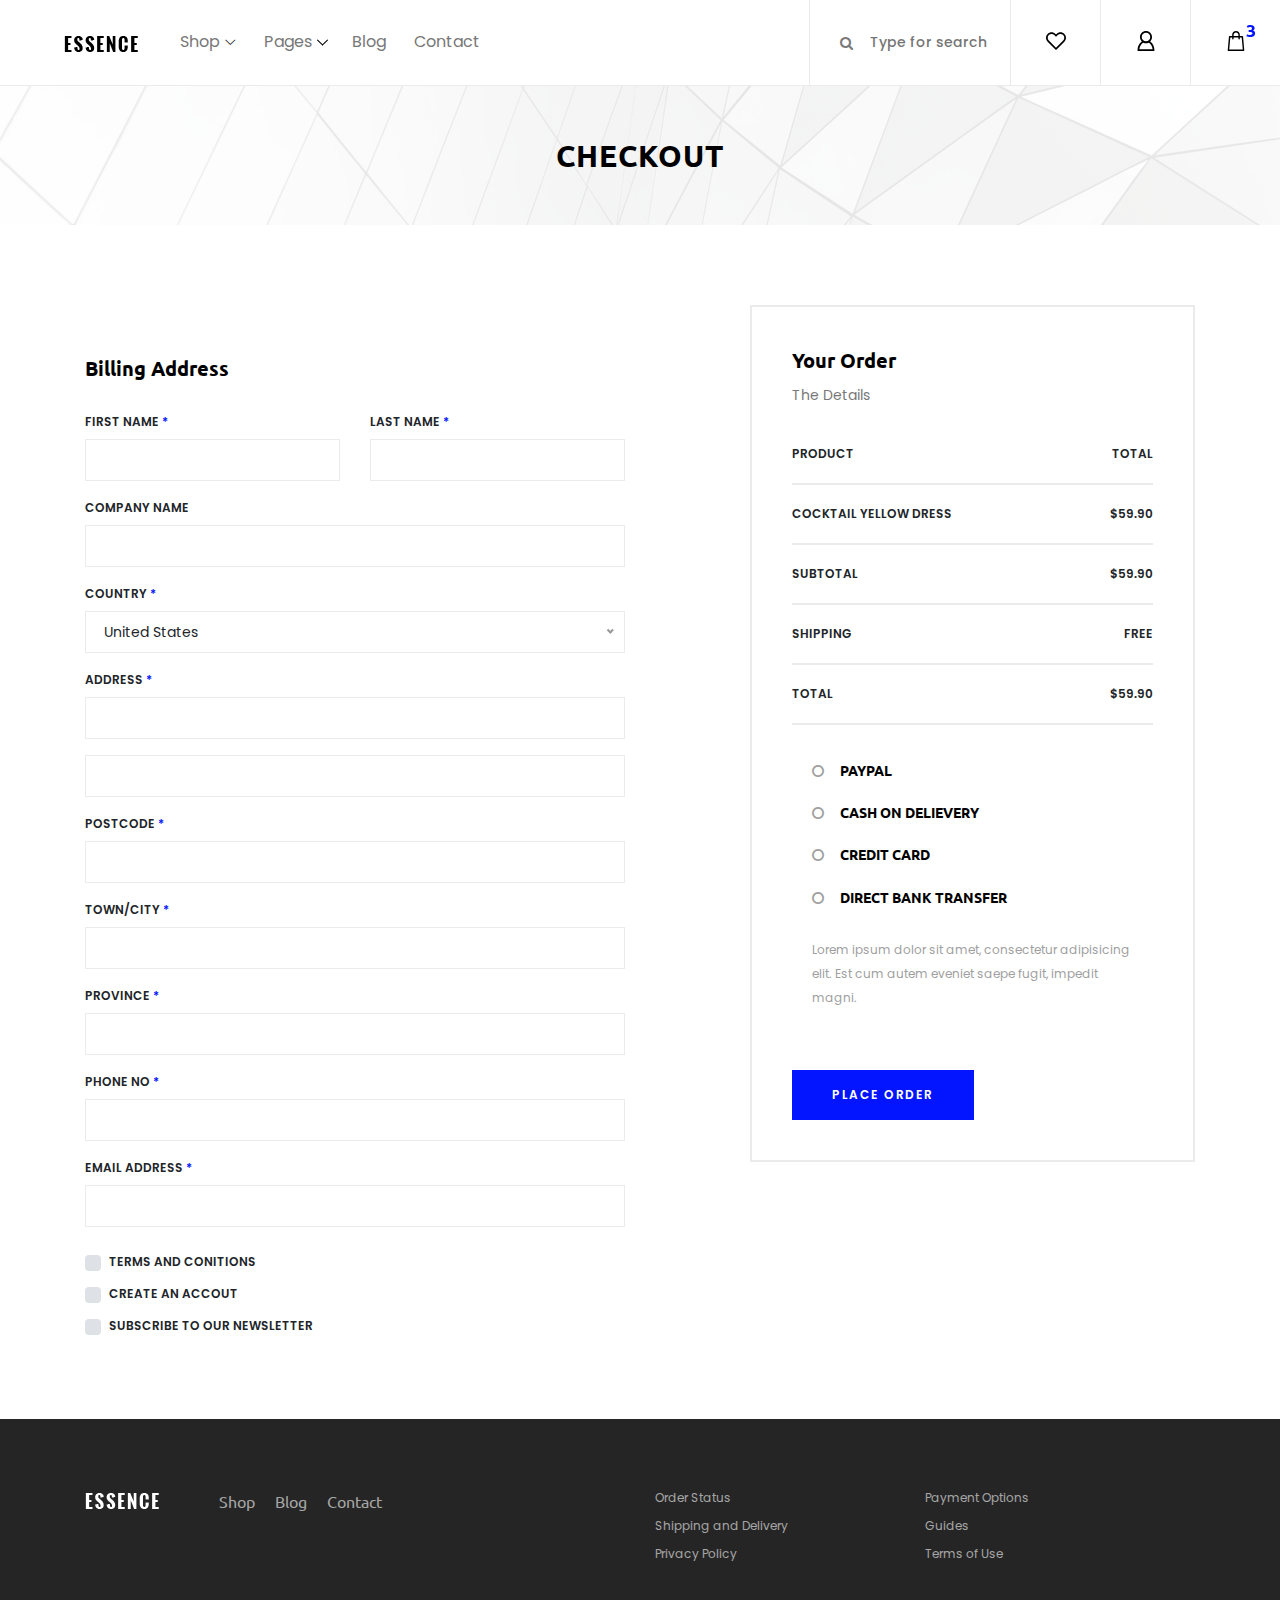
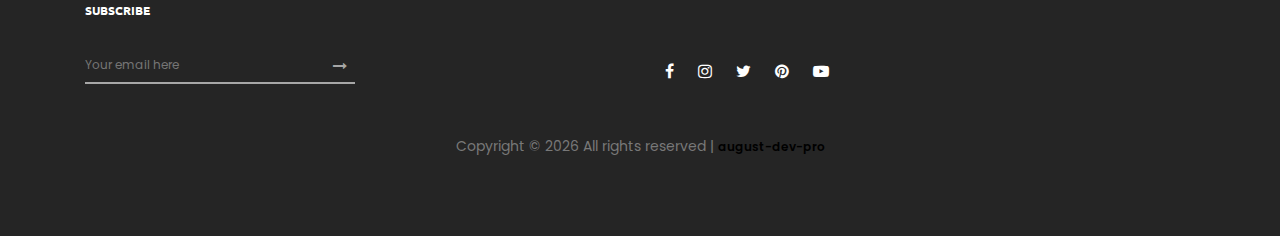
<file: checkout.html>
<!DOCTYPE html>
<html lang="en">

<head>
    <meta charset="UTF-8">
    <meta name="description" content="">
    <meta http-equiv="X-UA-Compatible" content="IE=edge">
    <meta name="viewport" content="width=device-width, initial-scale=1, shrink-to-fit=no">
    <!-- The above 4 meta tags *must* come first in the head; any other head content must come *after* these tags -->

    <!-- Title  -->
    <title>Essence - Fashion Ecommerce Template</title>

    <!-- Favicon  -->
    <link rel="icon" href="img/core-img/favicon.ico">

    <!-- Core Style CSS -->
    <link rel="stylesheet" href="css/core-style.css">
    <link rel="stylesheet" href="style.css">

</head>

<body>
    <!-- ##### Header Area Start ##### -->
    <header class="header_area">
        <div class="classy-nav-container breakpoint-off d-flex align-items-center justify-content-between">
            <!-- Classy Menu -->
            <nav class="classy-navbar" id="essenceNav">
                <!-- Logo -->
                <a class="nav-brand" href="index.html"><img src="img/core-img/logo.png" alt=""></a>
                <!-- Navbar Toggler -->
                <div class="classy-navbar-toggler">
                    <span class="navbarToggler"><span></span><span></span><span></span></span>
                </div>
                <!-- Menu -->
                <div class="classy-menu">
                    <!-- close btn -->
                    <div class="classycloseIcon">
                        <div class="cross-wrap"><span class="top"></span><span class="bottom"></span></div>
                    </div>
                    <!-- Nav Start -->
                    <div class="classynav">
                        <ul>
                            <li><a href="#">Shop</a>
                                <div class="megamenu">
                                    <ul class="single-mega cn-col-4">
                                        <li class="title">Women's Collection</li>
                                        <li><a href="shop.html">Dresses</a></li>
                                        <li><a href="shop.html">Blouses &amp; Shirts</a></li>
                                        <li><a href="shop.html">T-shirts</a></li>
                                        <li><a href="shop.html">Rompers</a></li>
                                        <li><a href="shop.html">Bras &amp; Panties</a></li>
                                    </ul>
                                    <ul class="single-mega cn-col-4">
                                        <li class="title">Men's Collection</li>
                                        <li><a href="shop.html">T-Shirts</a></li>
                                        <li><a href="shop.html">Polo</a></li>
                                        <li><a href="shop.html">Shirts</a></li>
                                        <li><a href="shop.html">Jackets</a></li>
                                        <li><a href="shop.html">Trench</a></li>
                                    </ul>
                                    <ul class="single-mega cn-col-4">
                                        <li class="title">Kid's Collection</li>
                                        <li><a href="shop.html">Dresses</a></li>
                                        <li><a href="shop.html">Shirts</a></li>
                                        <li><a href="shop.html">T-shirts</a></li>
                                        <li><a href="shop.html">Jackets</a></li>
                                        <li><a href="shop.html">Trench</a></li>
                                    </ul>
                                    <div class="single-mega cn-col-4">
                                        <img src="img/bg-img/bg-6.jpg" alt="">
                                    </div>
                                </div>
                            </li>
                            <li><a href="#">Pages</a>
                                <ul class="dropdown">
                                    <li><a href="index.html">Home</a></li>
                                    <li><a href="shop.html">Shop</a></li>
                                    <li><a href="single-product-details.html">Product Details</a></li>
                                    <li><a href="checkout.html">Checkout</a></li>
                                    <li><a href="blog.html">Blog</a></li>
                                    <li><a href="single-blog.html">Single Blog</a></li>
                                    <li><a href="regular-page.html">Regular Page</a></li>
                                    <li><a href="contact.html">Contact</a></li>
                                </ul>
                            </li>
                            <li><a href="blog.html">Blog</a></li>
                            <li><a href="contact.html">Contact</a></li>
                        </ul>
                    </div>
                    <!-- Nav End -->
                </div>
            </nav>

            <!-- Header Meta Data -->
            <div class="header-meta d-flex clearfix justify-content-end">
                <!-- Search Area -->
                <div class="search-area">
                    <form action="#" method="post">
                        <input type="search" name="search" id="headerSearch" placeholder="Type for search">
                        <button type="submit"><i class="fa fa-search" aria-hidden="true"></i></button>
                    </form>
                </div>
                <!-- Favourite Area -->
                <div class="favourite-area">
                    <a href="#"><img src="img/core-img/heart.svg" alt=""></a>
                </div>
                <!-- User Login Info -->
                <div class="user-login-info">
                    <a href="#"><img src="img/core-img/user.svg" alt=""></a>
                </div>
                <!-- Cart Area -->
                <div class="cart-area">
                    <a href="#" id="essenceCartBtn"><img src="img/core-img/bag.svg" alt=""> <span>3</span></a>
                </div>
            </div>

        </div>
    </header>
    <!-- ##### Header Area End ##### -->

    <!-- ##### Right Side Cart Area ##### -->
    <div class="cart-bg-overlay"></div>

    <div class="right-side-cart-area">

        <!-- Cart Button -->
        <div class="cart-button">
            <a href="#" id="rightSideCart"><img src="img/core-img/bag.svg" alt=""> <span>3</span></a>
        </div>

        <div class="cart-content d-flex">

            <!-- Cart List Area -->
            <div class="cart-list">
                <!-- Single Cart Item -->
                <div class="single-cart-item">
                    <a href="#" class="product-image">
                        <img src="img/product-img/product-1.jpg" class="cart-thumb" alt="">
                        <!-- Cart Item Desc -->
                        <div class="cart-item-desc">
                            <span class="product-remove"><i class="fa fa-close" aria-hidden="true"></i></span>
                            <span class="badge">Mango</span>
                            <h6>Button Through Strap Mini Dress</h6>
                            <p class="size">Size: S</p>
                            <p class="color">Color: Red</p>
                            <p class="price">$45.00</p>
                        </div>
                    </a>
                </div>

                <!-- Single Cart Item -->
                <div class="single-cart-item">
                    <a href="#" class="product-image">
                        <img src="img/product-img/product-2.jpg" class="cart-thumb" alt="">
                        <!-- Cart Item Desc -->
                        <div class="cart-item-desc">
                            <span class="product-remove"><i class="fa fa-close" aria-hidden="true"></i></span>
                            <span class="badge">Mango</span>
                            <h6>Button Through Strap Mini Dress</h6>
                            <p class="size">Size: S</p>
                            <p class="color">Color: Red</p>
                            <p class="price">$45.00</p>
                        </div>
                    </a>
                </div>

                <!-- Single Cart Item -->
                <div class="single-cart-item">
                    <a href="#" class="product-image">
                        <img src="img/product-img/product-3.jpg" class="cart-thumb" alt="">
                        <!-- Cart Item Desc -->
                        <div class="cart-item-desc">
                            <span class="product-remove"><i class="fa fa-close" aria-hidden="true"></i></span>
                            <span class="badge">Mango</span>
                            <h6>Button Through Strap Mini Dress</h6>
                            <p class="size">Size: S</p>
                            <p class="color">Color: Red</p>
                            <p class="price">$45.00</p>
                        </div>
                    </a>
                </div>
            </div>

            <!-- Cart Summary -->
            <div class="cart-amount-summary">

                <h2>Summary</h2>
                <ul class="summary-table">
                    <li><span>subtotal:</span> <span>$274.00</span></li>
                    <li><span>delivery:</span> <span>Free</span></li>
                    <li><span>discount:</span> <span>-15%</span></li>
                    <li><span>total:</span> <span>$232.00</span></li>
                </ul>
                <div class="checkout-btn mt-100">
                    <a href="checkout.html" class="btn essence-btn">check out</a>
                </div>
            </div>
        </div>
    </div>
    <!-- ##### Right Side Cart End ##### -->

    <!-- ##### Breadcumb Area Start ##### -->
    <div class="breadcumb_area bg-img" style="background-image: url(img/bg-img/breadcumb.jpg);">
        <div class="container h-100">
            <div class="row h-100 align-items-center">
                <div class="col-12">
                    <div class="page-title text-center">
                        <h2>Checkout</h2>
                    </div>
                </div>
            </div>
        </div>
    </div>
    <!-- ##### Breadcumb Area End ##### -->

    <!-- ##### Checkout Area Start ##### -->
    <div class="checkout_area section-padding-80">
        <div class="container">
            <div class="row">

                <div class="col-12 col-md-6">
                    <div class="checkout_details_area mt-50 clearfix">

                        <div class="cart-page-heading mb-30">
                            <h5>Billing Address</h5>
                        </div>

                        <form action="#" method="post">
                            <div class="row">
                                <div class="col-md-6 mb-3">
                                    <label for="first_name">First Name <span>*</span></label>
                                    <input type="text" class="form-control" id="first_name" value="" required>
                                </div>
                                <div class="col-md-6 mb-3">
                                    <label for="last_name">Last Name <span>*</span></label>
                                    <input type="text" class="form-control" id="last_name" value="" required>
                                </div>
                                <div class="col-12 mb-3">
                                    <label for="company">Company Name</label>
                                    <input type="text" class="form-control" id="company" value="">
                                </div>
                                <div class="col-12 mb-3">
                                    <label for="country">Country <span>*</span></label>
                                    <select class="w-100" id="country">
                                        <option value="usa">United States</option>
                                        <option value="uk">United Kingdom</option>
                                        <option value="ger">Germany</option>
                                        <option value="fra">France</option>
                                        <option value="ind">India</option>
                                        <option value="aus">Australia</option>
                                        <option value="bra">Brazil</option>
                                        <option value="cana">Canada</option>
                                    </select>
                                </div>
                                <div class="col-12 mb-3">
                                    <label for="street_address">Address <span>*</span></label>
                                    <input type="text" class="form-control mb-3" id="street_address" value="">
                                    <input type="text" class="form-control" id="street_address2" value="">
                                </div>
                                <div class="col-12 mb-3">
                                    <label for="postcode">Postcode <span>*</span></label>
                                    <input type="text" class="form-control" id="postcode" value="">
                                </div>
                                <div class="col-12 mb-3">
                                    <label for="city">Town/City <span>*</span></label>
                                    <input type="text" class="form-control" id="city" value="">
                                </div>
                                <div class="col-12 mb-3">
                                    <label for="state">Province <span>*</span></label>
                                    <input type="text" class="form-control" id="state" value="">
                                </div>
                                <div class="col-12 mb-3">
                                    <label for="phone_number">Phone No <span>*</span></label>
                                    <input type="number" class="form-control" id="phone_number" min="0" value="">
                                </div>
                                <div class="col-12 mb-4">
                                    <label for="email_address">Email Address <span>*</span></label>
                                    <input type="email" class="form-control" id="email_address" value="">
                                </div>

                                <div class="col-12">
                                    <div class="custom-control custom-checkbox d-block mb-2">
                                        <input type="checkbox" class="custom-control-input" id="customCheck1">
                                        <label class="custom-control-label" for="customCheck1">Terms and
                                            conitions</label>
                                    </div>
                                    <div class="custom-control custom-checkbox d-block mb-2">
                                        <input type="checkbox" class="custom-control-input" id="customCheck2">
                                        <label class="custom-control-label" for="customCheck2">Create an accout</label>
                                    </div>
                                    <div class="custom-control custom-checkbox d-block">
                                        <input type="checkbox" class="custom-control-input" id="customCheck3">
                                        <label class="custom-control-label" for="customCheck3">Subscribe to our
                                            newsletter</label>
                                    </div>
                                </div>
                            </div>
                        </form>
                    </div>
                </div>

                <div class="col-12 col-md-6 col-lg-5 ml-lg-auto">
                    <div class="order-details-confirmation">

                        <div class="cart-page-heading">
                            <h5>Your Order</h5>
                            <p>The Details</p>
                        </div>

                        <ul class="order-details-form mb-4">
                            <li><span>Product</span> <span>Total</span></li>
                            <li><span>Cocktail Yellow dress</span> <span>$59.90</span></li>
                            <li><span>Subtotal</span> <span>$59.90</span></li>
                            <li><span>Shipping</span> <span>Free</span></li>
                            <li><span>Total</span> <span>$59.90</span></li>
                        </ul>

                        <div id="accordion" role="tablist" class="mb-4">
                            <div class="card">
                                <div class="card-header" role="tab" id="headingOne">
                                    <h6 class="mb-0">
                                        <a data-toggle="collapse" href="#collapseOne" aria-expanded="false"
                                            aria-controls="collapseOne"><i class="fa fa-circle-o mr-3"></i>Paypal</a>
                                    </h6>
                                </div>

                                <div id="collapseOne" class="collapse" role="tabpanel" aria-labelledby="headingOne"
                                    data-parent="#accordion">
                                    <div class="card-body">
                                        <p>Lorem ipsum dolor sit amet, consectetur adipiscing elit. Proin pharetra
                                            tempor so dales. Phasellus sagittis auctor gravida. Integ er bibendum
                                            sodales arcu id te mpus. Ut consectetur lacus.</p>
                                    </div>
                                </div>
                            </div>
                            <div class="card">
                                <div class="card-header" role="tab" id="headingTwo">
                                    <h6 class="mb-0">
                                        <a class="collapsed" data-toggle="collapse" href="#collapseTwo"
                                            aria-expanded="false" aria-controls="collapseTwo"><i
                                                class="fa fa-circle-o mr-3"></i>cash on delievery</a>
                                    </h6>
                                </div>
                                <div id="collapseTwo" class="collapse" role="tabpanel" aria-labelledby="headingTwo"
                                    data-parent="#accordion">
                                    <div class="card-body">
                                        <p>Lorem ipsum dolor sit amet, consectetur adipisicing elit. Explicabo quis in
                                            veritatis officia inventore, tempore provident dignissimos.</p>
                                    </div>
                                </div>
                            </div>
                            <div class="card">
                                <div class="card-header" role="tab" id="headingThree">
                                    <h6 class="mb-0">
                                        <a class="collapsed" data-toggle="collapse" href="#collapseThree"
                                            aria-expanded="false" aria-controls="collapseThree"><i
                                                class="fa fa-circle-o mr-3"></i>credit card</a>
                                    </h6>
                                </div>
                                <div id="collapseThree" class="collapse" role="tabpanel" aria-labelledby="headingThree"
                                    data-parent="#accordion">
                                    <div class="card-body">
                                        <p>Lorem ipsum dolor sit amet, consectetur adipisicing elit. Esse quo sint
                                            repudiandae suscipit ab soluta delectus voluptate, vero vitae</p>
                                    </div>
                                </div>
                            </div>
                            <div class="card">
                                <div class="card-header" role="tab" id="headingFour">
                                    <h6 class="mb-0">
                                        <a class="collapsed" data-toggle="collapse" href="#collapseFour"
                                            aria-expanded="true" aria-controls="collapseFour"><i
                                                class="fa fa-circle-o mr-3"></i>direct bank transfer</a>
                                    </h6>
                                </div>
                                <div id="collapseFour" class="collapse show" role="tabpanel"
                                    aria-labelledby="headingThree" data-parent="#accordion">
                                    <div class="card-body">
                                        <p>Lorem ipsum dolor sit amet, consectetur adipisicing elit. Est cum autem
                                            eveniet saepe fugit, impedit magni.</p>
                                    </div>
                                </div>
                            </div>
                        </div>

                        <a href="#" class="btn essence-btn">Place Order</a>
                    </div>
                </div>
            </div>
        </div>
    </div>
    <!-- ##### Checkout Area End ##### -->

    <!-- ##### Footer Area Start ##### -->
    <footer class="footer_area clearfix">
        <div class="container">
            <div class="row">
                <!-- Single Widget Area -->
                <div class="col-12 col-md-6">
                    <div class="single_widget_area d-flex mb-30">
                        <!-- Logo -->
                        <div class="footer-logo mr-50">
                            <a href="#"><img src="img/core-img/logo2.png" alt=""></a>
                        </div>
                        <!-- Footer Menu -->
                        <div class="footer_menu">
                            <ul>
                                <li><a href="shop.html">Shop</a></li>
                                <li><a href="blog.html">Blog</a></li>
                                <li><a href="contact.html">Contact</a></li>
                            </ul>
                        </div>
                    </div>
                </div>
                <!-- Single Widget Area -->
                <div class="col-12 col-md-6">
                    <div class="single_widget_area mb-30">
                        <ul class="footer_widget_menu">
                            <li><a href="#">Order Status</a></li>
                            <li><a href="#">Payment Options</a></li>
                            <li><a href="#">Shipping and Delivery</a></li>
                            <li><a href="#">Guides</a></li>
                            <li><a href="#">Privacy Policy</a></li>
                            <li><a href="#">Terms of Use</a></li>
                        </ul>
                    </div>
                </div>
            </div>

            <div class="row align-items-end">
                <!-- Single Widget Area -->
                <div class="col-12 col-md-6">
                    <div class="single_widget_area">
                        <div class="footer_heading mb-30">
                            <h6>Subscribe</h6>
                        </div>
                        <div class="subscribtion_form">
                            <form action="#" method="post">
                                <input type="email" name="mail" class="mail" placeholder="Your email here">
                                <button type="submit" class="submit"><i class="fa fa-long-arrow-right"
                                        aria-hidden="true"></i></button>
                            </form>
                        </div>
                    </div>
                </div>
                <!-- Single Widget Area -->
                <div class="col-12 col-md-6">
                    <div class="single_widget_area">
                        <div class="footer_social_area">
                            <a href="#" data-toggle="tooltip" data-placement="top" title="Facebook"><i
                                    class="fa fa-facebook" aria-hidden="true"></i></a>
                            <a href="#" data-toggle="tooltip" data-placement="top" title="Instagram"><i
                                    class="fa fa-instagram" aria-hidden="true"></i></a>
                            <a href="#" data-toggle="tooltip" data-placement="top" title="Twitter"><i
                                    class="fa fa-twitter" aria-hidden="true"></i></a>
                            <a href="#" data-toggle="tooltip" data-placement="top" title="Pinterest"><i
                                    class="fa fa-pinterest" aria-hidden="true"></i></a>
                            <a href="#" data-toggle="tooltip" data-placement="top" title="Youtube"><i
                                    class="fa fa-youtube-play" aria-hidden="true"></i></a>
                        </div>
                    </div>
                </div>
            </div>

            <div class="row mt-5">
                <div class="col-md-12 text-center">
                    <p>
                        <!-- Link back to Colorlib can't be removed. Template is licensed under CC BY 3.0. -->
                        Copyright &copy;
                        <script>document.write(new Date().getFullYear());</script> All rights reserved | <a
                            href="https://august-dev-porfolio.vercel.app" target="_blank">august-dev-pro </a>
                        <!-- Link back to Colorlib can't be removed. Template is licensed under CC BY 3.0. -->
                    </p>
                </div>
            </div>

        </div>


    </footer>
    <!-- ##### Footer Area End ##### -->

    <!-- jQuery (Necessary for All JavaScript Plugins) -->
    <script src="js/jquery/jquery-2.2.4.min.js"></script>
    <!-- Popper js -->
    <script src="js/popper.min.js"></script>
    <!-- Bootstrap js -->
    <script src="js/bootstrap.min.js"></script>
    <!-- Plugins js -->
    <script src="js/plugins.js"></script>
    <!-- Classy Nav js -->
    <script src="js/classy-nav.min.js"></script>
    <!-- Active js -->
    <script src="js/active.js"></script>

</body>

</html>
</file>
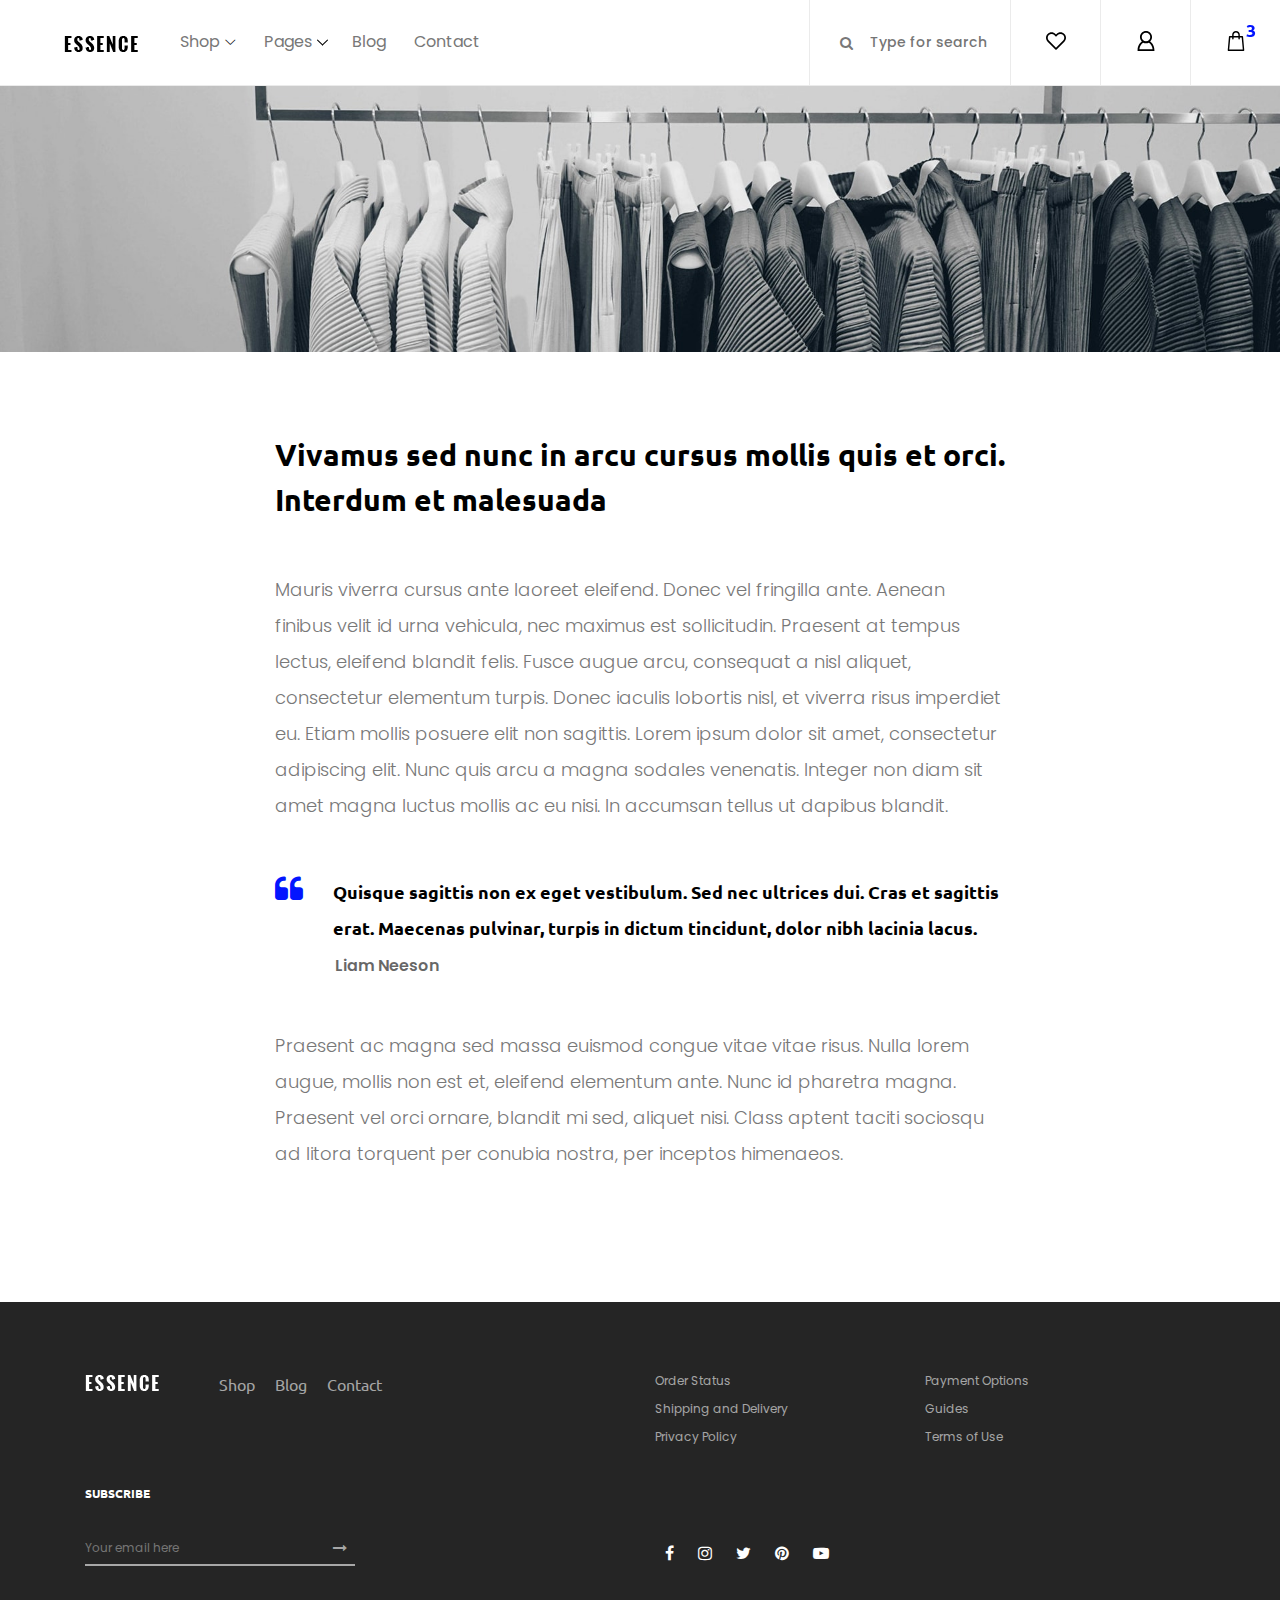
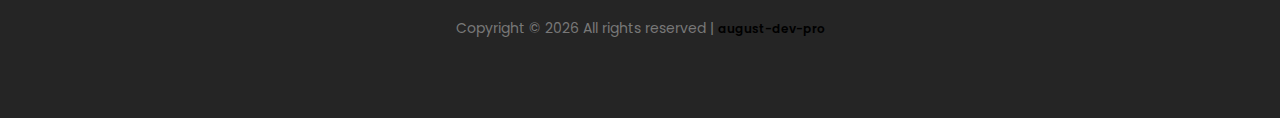
<file: regular-page.html>
<!DOCTYPE html>
<html lang="en">

<head>
    <meta charset="UTF-8">
    <meta name="description" content="">
    <meta http-equiv="X-UA-Compatible" content="IE=edge">
    <meta name="viewport" content="width=device-width, initial-scale=1, shrink-to-fit=no">
    <!-- The above 4 meta tags *must* come first in the head; any other head content must come *after* these tags -->

    <!-- Title  -->
    <title>Essence - Fashion Ecommerce Template</title>

    <!-- Favicon  -->
    <link rel="icon" href="img/core-img/favicon.ico">

    <!-- Core Style CSS -->
    <link rel="stylesheet" href="css/core-style.css">
    <link rel="stylesheet" href="style.css">

</head>

<body>
    <!-- ##### Header Area Start ##### -->
    <header class="header_area">
        <div class="classy-nav-container breakpoint-off d-flex align-items-center justify-content-between">
            <!-- Classy Menu -->
            <nav class="classy-navbar" id="essenceNav">
                <!-- Logo -->
                <a class="nav-brand" href="index.html"><img src="img/core-img/logo.png" alt=""></a>
                <!-- Navbar Toggler -->
                <div class="classy-navbar-toggler">
                    <span class="navbarToggler"><span></span><span></span><span></span></span>
                </div>
                <!-- Menu -->
                <div class="classy-menu">
                    <!-- close btn -->
                    <div class="classycloseIcon">
                        <div class="cross-wrap"><span class="top"></span><span class="bottom"></span></div>
                    </div>
                    <!-- Nav Start -->
                    <div class="classynav">
                        <ul>
                            <li><a href="#">Shop</a>
                                <div class="megamenu">
                                    <ul class="single-mega cn-col-4">
                                        <li class="title">Women's Collection</li>
                                        <li><a href="shop.html">Dresses</a></li>
                                        <li><a href="shop.html">Blouses &amp; Shirts</a></li>
                                        <li><a href="shop.html">T-shirts</a></li>
                                        <li><a href="shop.html">Rompers</a></li>
                                        <li><a href="shop.html">Bras &amp; Panties</a></li>
                                    </ul>
                                    <ul class="single-mega cn-col-4">
                                        <li class="title">Men's Collection</li>
                                        <li><a href="shop.html">T-Shirts</a></li>
                                        <li><a href="shop.html">Polo</a></li>
                                        <li><a href="shop.html">Shirts</a></li>
                                        <li><a href="shop.html">Jackets</a></li>
                                        <li><a href="shop.html">Trench</a></li>
                                    </ul>
                                    <ul class="single-mega cn-col-4">
                                        <li class="title">Kid's Collection</li>
                                        <li><a href="shop.html">Dresses</a></li>
                                        <li><a href="shop.html">Shirts</a></li>
                                        <li><a href="shop.html">T-shirts</a></li>
                                        <li><a href="shop.html">Jackets</a></li>
                                        <li><a href="shop.html">Trench</a></li>
                                    </ul>
                                    <div class="single-mega cn-col-4">
                                        <img src="img/bg-img/bg-6.jpg" alt="">
                                    </div>
                                </div>
                            </li>
                            <li><a href="#">Pages</a>
                                <ul class="dropdown">
                                    <li><a href="index.html">Home</a></li>
                                    <li><a href="shop.html">Shop</a></li>
                                    <li><a href="single-product-details.html">Product Details</a></li>
                                    <li><a href="checkout.html">Checkout</a></li>
                                    <li><a href="blog.html">Blog</a></li>
                                    <li><a href="single-blog.html">Single Blog</a></li>
                                    <li><a href="regular-page.html">Regular Page</a></li>
                                    <li><a href="contact.html">Contact</a></li>
                                </ul>
                            </li>
                            <li><a href="blog.html">Blog</a></li>
                            <li><a href="contact.html">Contact</a></li>
                        </ul>
                    </div>
                    <!-- Nav End -->
                </div>
            </nav>

            <!-- Header Meta Data -->
            <div class="header-meta d-flex clearfix justify-content-end">
                <!-- Search Area -->
                <div class="search-area">
                    <form action="#" method="post">
                        <input type="search" name="search" id="headerSearch" placeholder="Type for search">
                        <button type="submit"><i class="fa fa-search" aria-hidden="true"></i></button>
                    </form>
                </div>
                <!-- Favourite Area -->
                <div class="favourite-area">
                    <a href="#"><img src="img/core-img/heart.svg" alt=""></a>
                </div>
                <!-- User Login Info -->
                <div class="user-login-info">
                    <a href="#"><img src="img/core-img/user.svg" alt=""></a>
                </div>
                <!-- Cart Area -->
                <div class="cart-area">
                    <a href="#" id="essenceCartBtn"><img src="img/core-img/bag.svg" alt=""> <span>3</span></a>
                </div>
            </div>

        </div>
    </header>
    <!-- ##### Header Area End ##### -->

    <!-- ##### Right Side Cart Area ##### -->
    <div class="cart-bg-overlay"></div>

    <div class="right-side-cart-area">

        <!-- Cart Button -->
        <div class="cart-button">
            <a href="#" id="rightSideCart"><img src="img/core-img/bag.svg" alt=""> <span>3</span></a>
        </div>

        <div class="cart-content d-flex">

            <!-- Cart List Area -->
            <div class="cart-list">
                <!-- Single Cart Item -->
                <div class="single-cart-item">
                    <a href="#" class="product-image">
                        <img src="img/product-img/product-1.jpg" class="cart-thumb" alt="">
                        <!-- Cart Item Desc -->
                        <div class="cart-item-desc">
                            <span class="product-remove"><i class="fa fa-close" aria-hidden="true"></i></span>
                            <span class="badge">Mango</span>
                            <h6>Button Through Strap Mini Dress</h6>
                            <p class="size">Size: S</p>
                            <p class="color">Color: Red</p>
                            <p class="price">$45.00</p>
                        </div>
                    </a>
                </div>

                <!-- Single Cart Item -->
                <div class="single-cart-item">
                    <a href="#" class="product-image">
                        <img src="img/product-img/product-2.jpg" class="cart-thumb" alt="">
                        <!-- Cart Item Desc -->
                        <div class="cart-item-desc">
                            <span class="product-remove"><i class="fa fa-close" aria-hidden="true"></i></span>
                            <span class="badge">Mango</span>
                            <h6>Button Through Strap Mini Dress</h6>
                            <p class="size">Size: S</p>
                            <p class="color">Color: Red</p>
                            <p class="price">$45.00</p>
                        </div>
                    </a>
                </div>

                <!-- Single Cart Item -->
                <div class="single-cart-item">
                    <a href="#" class="product-image">
                        <img src="img/product-img/product-3.jpg" class="cart-thumb" alt="">
                        <!-- Cart Item Desc -->
                        <div class="cart-item-desc">
                            <span class="product-remove"><i class="fa fa-close" aria-hidden="true"></i></span>
                            <span class="badge">Mango</span>
                            <h6>Button Through Strap Mini Dress</h6>
                            <p class="size">Size: S</p>
                            <p class="color">Color: Red</p>
                            <p class="price">$45.00</p>
                        </div>
                    </a>
                </div>
            </div>

            <!-- Cart Summary -->
            <div class="cart-amount-summary">

                <h2>Summary</h2>
                <ul class="summary-table">
                    <li><span>subtotal:</span> <span>$274.00</span></li>
                    <li><span>delivery:</span> <span>Free</span></li>
                    <li><span>discount:</span> <span>-15%</span></li>
                    <li><span>total:</span> <span>$232.00</span></li>
                </ul>
                <div class="checkout-btn mt-100">
                    <a href="checkout.html" class="btn essence-btn">check out</a>
                </div>
            </div>
        </div>
    </div>
    <!-- ##### Right Side Cart End ##### -->

    <!-- ##### Blog Wrapper Area Start ##### -->
    <div class="single-blog-wrapper">

        <!-- Single Blog Post Thumb -->
        <div class="single-blog-post-thumb">
            <img src="img/bg-img/bg-8.jpg" alt="">
        </div>

        <div class="container">
            <div class="row justify-content-center">
                <div class="col-12 col-md-8">
                    <div class="regular-page-content-wrapper section-padding-80">
                        <div class="regular-page-text">
                            <h2>Vivamus sed nunc in arcu cursus mollis quis et orci. Interdum et malesuada</h2>
                            <p>Mauris viverra cursus ante laoreet eleifend. Donec vel fringilla ante. Aenean finibus
                                velit id urna vehicula, nec maximus est sollicitudin. Praesent at tempus lectus,
                                eleifend blandit felis. Fusce augue arcu, consequat a nisl aliquet, consectetur
                                elementum turpis. Donec iaculis lobortis nisl, et viverra risus imperdiet eu. Etiam
                                mollis posuere elit non sagittis. Lorem ipsum dolor sit amet, consectetur adipiscing
                                elit. Nunc quis arcu a magna sodales venenatis. Integer non diam sit amet magna luctus
                                mollis ac eu nisi. In accumsan tellus ut dapibus blandit.</p>

                            <blockquote>
                                <h6><i class="fa fa-quote-left" aria-hidden="true"></i> Quisque sagittis non ex eget
                                    vestibulum. Sed nec ultrices dui. Cras et sagittis erat. Maecenas pulvinar, turpis
                                    in dictum tincidunt, dolor nibh lacinia lacus.</h6>
                                <span>Liam Neeson</span>
                            </blockquote>

                            <p>Praesent ac magna sed massa euismod congue vitae vitae risus. Nulla lorem augue, mollis
                                non est et, eleifend elementum ante. Nunc id pharetra magna. Praesent vel orci ornare,
                                blandit mi sed, aliquet nisi. Class aptent taciti sociosqu ad litora torquent per
                                conubia nostra, per inceptos himenaeos.</p>
                        </div>
                    </div>
                </div>
            </div>
        </div>
    </div>
    <!-- ##### Blog Wrapper Area End ##### -->

    <!-- ##### Footer Area Start ##### -->
    <footer class="footer_area clearfix">
        <div class="container">
            <div class="row">
                <!-- Single Widget Area -->
                <div class="col-12 col-md-6">
                    <div class="single_widget_area d-flex mb-30">
                        <!-- Logo -->
                        <div class="footer-logo mr-50">
                            <a href="#"><img src="img/core-img/logo2.png" alt=""></a>
                        </div>
                        <!-- Footer Menu -->
                        <div class="footer_menu">
                            <ul>
                                <li><a href="shop.html">Shop</a></li>
                                <li><a href="blog.html">Blog</a></li>
                                <li><a href="contact.html">Contact</a></li>
                            </ul>
                        </div>
                    </div>
                </div>
                <!-- Single Widget Area -->
                <div class="col-12 col-md-6">
                    <div class="single_widget_area mb-30">
                        <ul class="footer_widget_menu">
                            <li><a href="#">Order Status</a></li>
                            <li><a href="#">Payment Options</a></li>
                            <li><a href="#">Shipping and Delivery</a></li>
                            <li><a href="#">Guides</a></li>
                            <li><a href="#">Privacy Policy</a></li>
                            <li><a href="#">Terms of Use</a></li>
                        </ul>
                    </div>
                </div>
            </div>

            <div class="row align-items-end">
                <!-- Single Widget Area -->
                <div class="col-12 col-md-6">
                    <div class="single_widget_area">
                        <div class="footer_heading mb-30">
                            <h6>Subscribe</h6>
                        </div>
                        <div class="subscribtion_form">
                            <form action="#" method="post">
                                <input type="email" name="mail" class="mail" placeholder="Your email here">
                                <button type="submit" class="submit"><i class="fa fa-long-arrow-right"
                                        aria-hidden="true"></i></button>
                            </form>
                        </div>
                    </div>
                </div>
                <!-- Single Widget Area -->
                <div class="col-12 col-md-6">
                    <div class="single_widget_area">
                        <div class="footer_social_area">
                            <a href="#" data-toggle="tooltip" data-placement="top" title="Facebook"><i
                                    class="fa fa-facebook" aria-hidden="true"></i></a>
                            <a href="#" data-toggle="tooltip" data-placement="top" title="Instagram"><i
                                    class="fa fa-instagram" aria-hidden="true"></i></a>
                            <a href="#" data-toggle="tooltip" data-placement="top" title="Twitter"><i
                                    class="fa fa-twitter" aria-hidden="true"></i></a>
                            <a href="#" data-toggle="tooltip" data-placement="top" title="Pinterest"><i
                                    class="fa fa-pinterest" aria-hidden="true"></i></a>
                            <a href="#" data-toggle="tooltip" data-placement="top" title="Youtube"><i
                                    class="fa fa-youtube-play" aria-hidden="true"></i></a>
                        </div>
                    </div>
                </div>
            </div>
            <div class="row mt-5">
                <div class="col-md-12 text-center">
                    <p>
                        <!-- Link back to Colorlib can't be removed. Template is licensed under CC BY 3.0. -->
                        Copyright &copy;
                        <script>document.write(new Date().getFullYear());</script> All rights reserved | <a
                            href="https://august-dev-porfolio.vercel.app" target="_blank">august-dev-pro </a>
                        <!-- Link back to Colorlib can't be removed. Template is licensed under CC BY 3.0. -->
                    </p>
                </div>
            </div>

        </div>
    </footer>
    <!-- ##### Footer Area End ##### -->

    <!-- jQuery (Necessary for All JavaScript Plugins) -->
    <script src="js/jquery/jquery-2.2.4.min.js"></script>
    <!-- Popper js -->
    <script src="js/popper.min.js"></script>
    <!-- Bootstrap js -->
    <script src="js/bootstrap.min.js"></script>
    <!-- Plugins js -->
    <script src="js/plugins.js"></script>
    <!-- Classy Nav js -->
    <script src="js/classy-nav.min.js"></script>
    <!-- Active js -->
    <script src="js/active.js"></script>

</body>

</html>
</file>
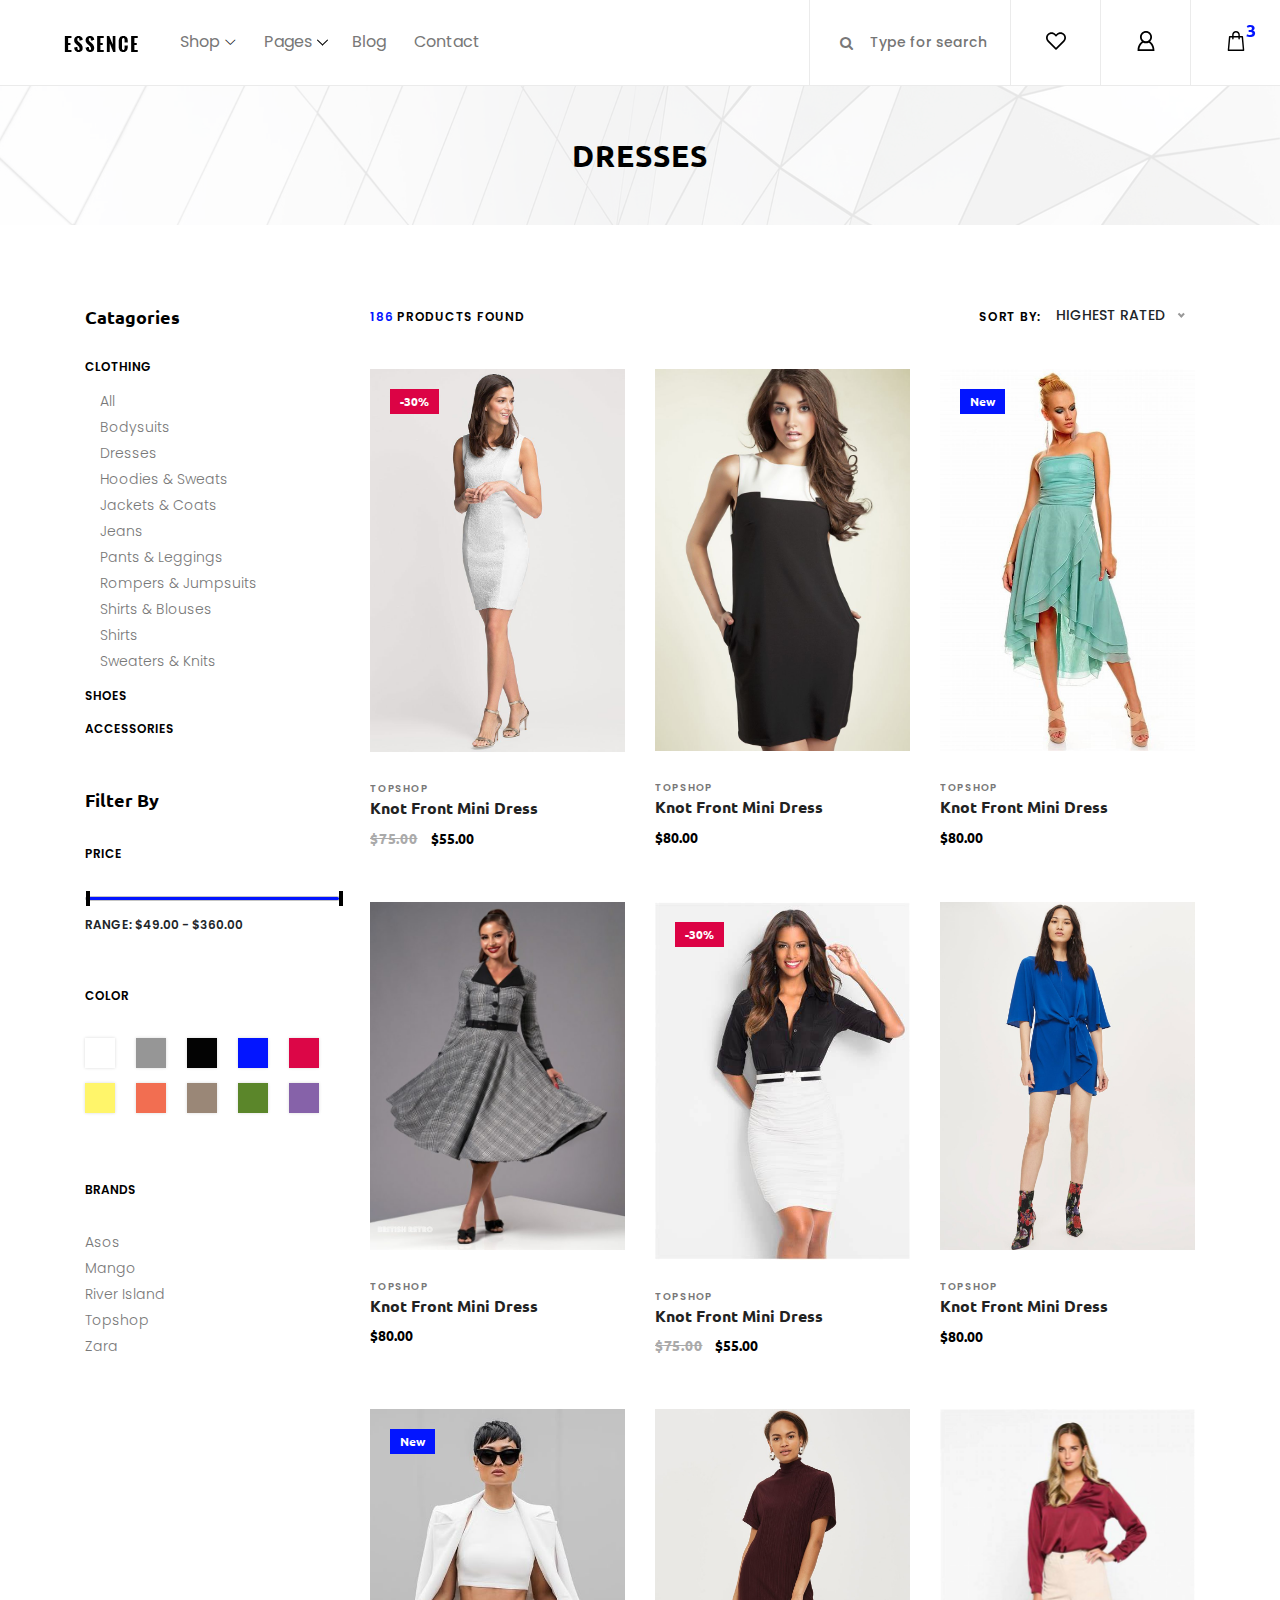
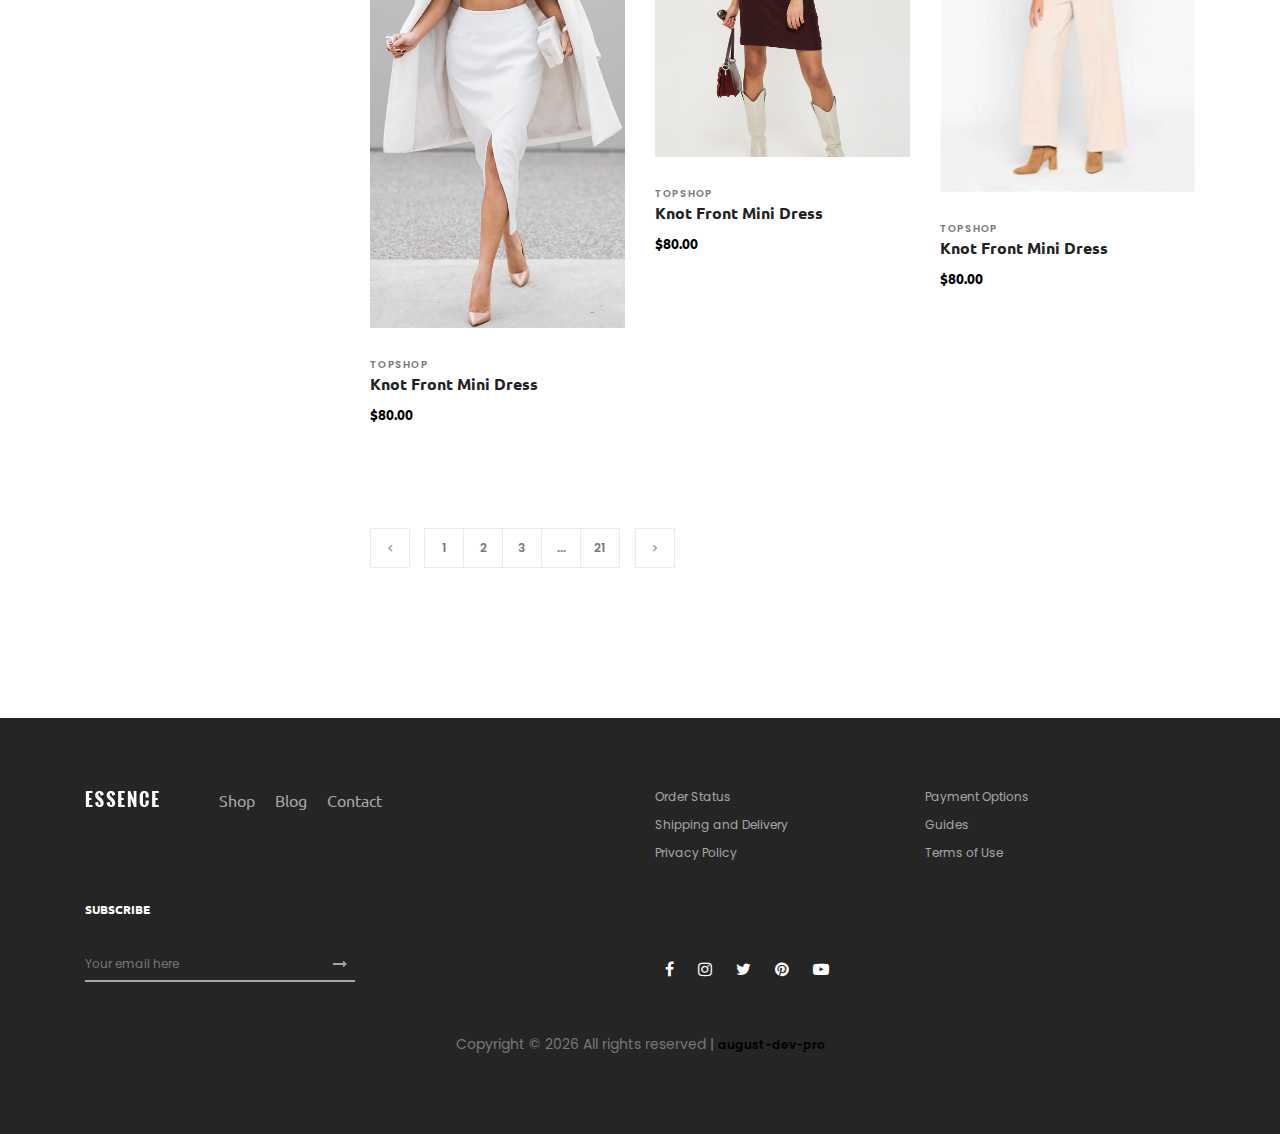
<file: shop.html>
<!DOCTYPE html>
<html lang="en">

<head>
    <meta charset="UTF-8">
    <meta name="description" content="">
    <meta http-equiv="X-UA-Compatible" content="IE=edge">
    <meta name="viewport" content="width=device-width, initial-scale=1, shrink-to-fit=no">
    <!-- The above 4 meta tags *must* come first in the head; any other head content must come *after* these tags -->

    <!-- Title  -->
    <title>Essence - Fashion Ecommerce Template</title>

    <!-- Favicon  -->
    <link rel="icon" href="img/core-img/favicon.ico">

    <!-- Core Style CSS -->
    <link rel="stylesheet" href="css/core-style.css">
    <link rel="stylesheet" href="style.css">

</head>

<body>
    <!-- ##### Header Area Start ##### -->
    <header class="header_area">
        <div class="classy-nav-container breakpoint-off d-flex align-items-center justify-content-between">
            <!-- Classy Menu -->
            <nav class="classy-navbar" id="essenceNav">
                <!-- Logo -->
                <a class="nav-brand" href="index.html"><img src="img/core-img/logo.png" alt=""></a>
                <!-- Navbar Toggler -->
                <div class="classy-navbar-toggler">
                    <span class="navbarToggler"><span></span><span></span><span></span></span>
                </div>
                <!-- Menu -->
                <div class="classy-menu">
                    <!-- close btn -->
                    <div class="classycloseIcon">
                        <div class="cross-wrap"><span class="top"></span><span class="bottom"></span></div>
                    </div>
                    <!-- Nav Start -->
                    <div class="classynav">
                        <ul>
                            <li><a href="#">Shop</a>
                                <div class="megamenu">
                                    <ul class="single-mega cn-col-4">
                                        <li class="title">Women's Collection</li>
                                        <li><a href="shop.html">Dresses</a></li>
                                        <li><a href="shop.html">Blouses &amp; Shirts</a></li>
                                        <li><a href="shop.html">T-shirts</a></li>
                                        <li><a href="shop.html">Rompers</a></li>
                                        <li><a href="shop.html">Bras &amp; Panties</a></li>
                                    </ul>
                                    <ul class="single-mega cn-col-4">
                                        <li class="title">Men's Collection</li>
                                        <li><a href="shop.html">T-Shirts</a></li>
                                        <li><a href="shop.html">Polo</a></li>
                                        <li><a href="shop.html">Shirts</a></li>
                                        <li><a href="shop.html">Jackets</a></li>
                                        <li><a href="shop.html">Trench</a></li>
                                    </ul>
                                    <ul class="single-mega cn-col-4">
                                        <li class="title">Kid's Collection</li>
                                        <li><a href="shop.html">Dresses</a></li>
                                        <li><a href="shop.html">Shirts</a></li>
                                        <li><a href="shop.html">T-shirts</a></li>
                                        <li><a href="shop.html">Jackets</a></li>
                                        <li><a href="shop.html">Trench</a></li>
                                    </ul>
                                    <div class="single-mega cn-col-4">
                                        <img src="img/bg-img/bg-6.jpg" alt="">
                                    </div>
                                </div>
                            </li>
                            <li><a href="#">Pages</a>
                                <ul class="dropdown">
                                    <li><a href="index.html">Home</a></li>
                                    <li><a href="shop.html">Shop</a></li>
                                    <li><a href="single-product-details.html">Product Details</a></li>
                                    <li><a href="checkout.html">Checkout</a></li>
                                    <li><a href="blog.html">Blog</a></li>
                                    <li><a href="single-blog.html">Single Blog</a></li>
                                    <li><a href="regular-page.html">Regular Page</a></li>
                                    <li><a href="contact.html">Contact</a></li>
                                </ul>
                            </li>
                            <li><a href="blog.html">Blog</a></li>
                            <li><a href="contact.html">Contact</a></li>
                        </ul>
                    </div>
                    <!-- Nav End -->
                </div>
            </nav>

            <!-- Header Meta Data -->
            <div class="header-meta d-flex clearfix justify-content-end">
                <!-- Search Area -->
                <div class="search-area">
                    <form action="#" method="post">
                        <input type="search" name="search" id="headerSearch" placeholder="Type for search">
                        <button type="submit"><i class="fa fa-search" aria-hidden="true"></i></button>
                    </form>
                </div>
                <!-- Favourite Area -->
                <div class="favourite-area">
                    <a href="#"><img src="img/core-img/heart.svg" alt=""></a>
                </div>
                <!-- User Login Info -->
                <div class="user-login-info">
                    <a href="#"><img src="img/core-img/user.svg" alt=""></a>
                </div>
                <!-- Cart Area -->
                <div class="cart-area">
                    <a href="#" id="essenceCartBtn"><img src="img/core-img/bag.svg" alt=""> <span>3</span></a>
                </div>
            </div>

        </div>
    </header>
    <!-- ##### Header Area End ##### -->

    <!-- ##### Right Side Cart Area ##### -->
    <div class="cart-bg-overlay"></div>

    <div class="right-side-cart-area">

        <!-- Cart Button -->
        <div class="cart-button">
            <a href="#" id="rightSideCart"><img src="img/core-img/bag.svg" alt=""> <span>3</span></a>
        </div>

        <div class="cart-content d-flex">

            <!-- Cart List Area -->
            <div class="cart-list">
                <!-- Single Cart Item -->
                <div class="single-cart-item">
                    <a href="#" class="product-image">
                        <img src="img/product-img/product-1.jpg" class="cart-thumb" alt="">
                        <!-- Cart Item Desc -->
                        <div class="cart-item-desc">
                            <span class="product-remove"><i class="fa fa-close" aria-hidden="true"></i></span>
                            <span class="badge">Mango</span>
                            <h6>Button Through Strap Mini Dress</h6>
                            <p class="size">Size: S</p>
                            <p class="color">Color: Red</p>
                            <p class="price">$45.00</p>
                        </div>
                    </a>
                </div>

                <!-- Single Cart Item -->
                <div class="single-cart-item">
                    <a href="#" class="product-image">
                        <img src="img/product-img/product-2.jpg" class="cart-thumb" alt="">
                        <!-- Cart Item Desc -->
                        <div class="cart-item-desc">
                            <span class="product-remove"><i class="fa fa-close" aria-hidden="true"></i></span>
                            <span class="badge">Mango</span>
                            <h6>Button Through Strap Mini Dress</h6>
                            <p class="size">Size: S</p>
                            <p class="color">Color: Red</p>
                            <p class="price">$45.00</p>
                        </div>
                    </a>
                </div>

                <!-- Single Cart Item -->
                <div class="single-cart-item">
                    <a href="#" class="product-image">
                        <img src="img/product-img/product-3.jpg" class="cart-thumb" alt="">
                        <!-- Cart Item Desc -->
                        <div class="cart-item-desc">
                            <span class="product-remove"><i class="fa fa-close" aria-hidden="true"></i></span>
                            <span class="badge">Mango</span>
                            <h6>Button Through Strap Mini Dress</h6>
                            <p class="size">Size: S</p>
                            <p class="color">Color: Red</p>
                            <p class="price">$45.00</p>
                        </div>
                    </a>
                </div>
            </div>

            <!-- Cart Summary -->
            <div class="cart-amount-summary">

                <h2>Summary</h2>
                <ul class="summary-table">
                    <li><span>subtotal:</span> <span>$274.00</span></li>
                    <li><span>delivery:</span> <span>Free</span></li>
                    <li><span>discount:</span> <span>-15%</span></li>
                    <li><span>total:</span> <span>$232.00</span></li>
                </ul>
                <div class="checkout-btn mt-100">
                    <a href="checkout.html" class="btn essence-btn">check out</a>
                </div>
            </div>
        </div>
    </div>
    <!-- ##### Right Side Cart End ##### -->

    <!-- ##### Breadcumb Area Start ##### -->
    <div class="breadcumb_area bg-img" style="background-image: url(img/bg-img/breadcumb.jpg);">
        <div class="container h-100">
            <div class="row h-100 align-items-center">
                <div class="col-12">
                    <div class="page-title text-center">
                        <h2>dresses</h2>
                    </div>
                </div>
            </div>
        </div>
    </div>
    <!-- ##### Breadcumb Area End ##### -->

    <!-- ##### Shop Grid Area Start ##### -->
    <section class="shop_grid_area section-padding-80">
        <div class="container">
            <div class="row">
                <div class="col-12 col-md-4 col-lg-3">
                    <div class="shop_sidebar_area">

                        <!-- ##### Single Widget ##### -->
                        <div class="widget catagory mb-50">
                            <!-- Widget Title -->
                            <h6 class="widget-title mb-30">Catagories</h6>

                            <!--  Catagories  -->
                            <div class="catagories-menu">
                                <ul id="menu-content2" class="menu-content collapse show">
                                    <!-- Single Item -->
                                    <li data-toggle="collapse" data-target="#clothing">
                                        <a href="#">clothing</a>
                                        <ul class="sub-menu collapse show" id="clothing">
                                            <li><a href="#">All</a></li>
                                            <li><a href="#">Bodysuits</a></li>
                                            <li><a href="#">Dresses</a></li>
                                            <li><a href="#">Hoodies &amp; Sweats</a></li>
                                            <li><a href="#">Jackets &amp; Coats</a></li>
                                            <li><a href="#">Jeans</a></li>
                                            <li><a href="#">Pants &amp; Leggings</a></li>
                                            <li><a href="#">Rompers &amp; Jumpsuits</a></li>
                                            <li><a href="#">Shirts &amp; Blouses</a></li>
                                            <li><a href="#">Shirts</a></li>
                                            <li><a href="#">Sweaters &amp; Knits</a></li>
                                        </ul>
                                    </li>
                                    <!-- Single Item -->
                                    <li data-toggle="collapse" data-target="#shoes" class="collapsed">
                                        <a href="#">shoes</a>
                                        <ul class="sub-menu collapse" id="shoes">
                                            <li><a href="#">All</a></li>
                                            <li><a href="#">Bodysuits</a></li>
                                            <li><a href="#">Dresses</a></li>
                                            <li><a href="#">Hoodies &amp; Sweats</a></li>
                                            <li><a href="#">Jackets &amp; Coats</a></li>
                                            <li><a href="#">Jeans</a></li>
                                            <li><a href="#">Pants &amp; Leggings</a></li>
                                            <li><a href="#">Rompers &amp; Jumpsuits</a></li>
                                            <li><a href="#">Shirts &amp; Blouses</a></li>
                                            <li><a href="#">Shirts</a></li>
                                            <li><a href="#">Sweaters &amp; Knits</a></li>
                                        </ul>
                                    </li>
                                    <!-- Single Item -->
                                    <li data-toggle="collapse" data-target="#accessories" class="collapsed">
                                        <a href="#">accessories</a>
                                        <ul class="sub-menu collapse" id="accessories">
                                            <li><a href="#">All</a></li>
                                            <li><a href="#">Bodysuits</a></li>
                                            <li><a href="#">Dresses</a></li>
                                            <li><a href="#">Hoodies &amp; Sweats</a></li>
                                            <li><a href="#">Jackets &amp; Coats</a></li>
                                            <li><a href="#">Jeans</a></li>
                                            <li><a href="#">Pants &amp; Leggings</a></li>
                                            <li><a href="#">Rompers &amp; Jumpsuits</a></li>
                                            <li><a href="#">Shirts &amp; Blouses</a></li>
                                            <li><a href="#">Shirts</a></li>
                                            <li><a href="#">Sweaters &amp; Knits</a></li>
                                        </ul>
                                    </li>
                                </ul>
                            </div>
                        </div>

                        <!-- ##### Single Widget ##### -->
                        <div class="widget price mb-50">
                            <!-- Widget Title -->
                            <h6 class="widget-title mb-30">Filter by</h6>
                            <!-- Widget Title 2 -->
                            <p class="widget-title2 mb-30">Price</p>

                            <div class="widget-desc">
                                <div class="slider-range">
                                    <div data-min="49" data-max="360" data-unit="$"
                                        class="slider-range-price ui-slider ui-slider-horizontal ui-widget ui-widget-content ui-corner-all"
                                        data-value-min="49" data-value-max="360" data-label-result="Range:">
                                        <div class="ui-slider-range ui-widget-header ui-corner-all"></div>
                                        <span class="ui-slider-handle ui-state-default ui-corner-all"
                                            tabindex="0"></span>
                                        <span class="ui-slider-handle ui-state-default ui-corner-all"
                                            tabindex="0"></span>
                                    </div>
                                    <div class="range-price">Range: $49.00 - $360.00</div>
                                </div>
                            </div>
                        </div>

                        <!-- ##### Single Widget ##### -->
                        <div class="widget color mb-50">
                            <!-- Widget Title 2 -->
                            <p class="widget-title2 mb-30">Color</p>
                            <div class="widget-desc">
                                <ul class="d-flex">
                                    <li><a href="#" class="color1"></a></li>
                                    <li><a href="#" class="color2"></a></li>
                                    <li><a href="#" class="color3"></a></li>
                                    <li><a href="#" class="color4"></a></li>
                                    <li><a href="#" class="color5"></a></li>
                                    <li><a href="#" class="color6"></a></li>
                                    <li><a href="#" class="color7"></a></li>
                                    <li><a href="#" class="color8"></a></li>
                                    <li><a href="#" class="color9"></a></li>
                                    <li><a href="#" class="color10"></a></li>
                                </ul>
                            </div>
                        </div>

                        <!-- ##### Single Widget ##### -->
                        <div class="widget brands mb-50">
                            <!-- Widget Title 2 -->
                            <p class="widget-title2 mb-30">Brands</p>
                            <div class="widget-desc">
                                <ul>
                                    <li><a href="#">Asos</a></li>
                                    <li><a href="#">Mango</a></li>
                                    <li><a href="#">River Island</a></li>
                                    <li><a href="#">Topshop</a></li>
                                    <li><a href="#">Zara</a></li>
                                </ul>
                            </div>
                        </div>
                    </div>
                </div>

                <div class="col-12 col-md-8 col-lg-9">
                    <div class="shop_grid_product_area">
                        <div class="row">
                            <div class="col-12">
                                <div class="product-topbar d-flex align-items-center justify-content-between">
                                    <!-- Total Products -->
                                    <div class="total-products">
                                        <p><span>186</span> products found</p>
                                    </div>
                                    <!-- Sorting -->
                                    <div class="product-sorting d-flex">
                                        <p>Sort by:</p>
                                        <form action="#" method="get">
                                            <select name="select" id="sortByselect">
                                                <option value="value">Highest Rated</option>
                                                <option value="value">Newest</option>
                                                <option value="value">Price: $$ - $</option>
                                                <option value="value">Price: $ - $$</option>
                                            </select>
                                            <input type="submit" class="d-none" value="">
                                        </form>
                                    </div>
                                </div>
                            </div>
                        </div>

                        <div class="row">

                            <!-- Single Product -->
                            <div class="col-12 col-sm-6 col-lg-4">
                                <div class="single-product-wrapper">
                                    <!-- Product Image -->
                                    <div class="product-img">
                                        <img src="img/product-img/product-1.jpg" alt="">
                                        <!-- Hover Thumb -->
                                        <img class="hover-img" src="img/product-img/product-2.jpg" alt="">

                                        <!-- Product Badge -->
                                        <div class="product-badge offer-badge">
                                            <span>-30%</span>
                                        </div>
                                        <!-- Favourite -->
                                        <div class="product-favourite">
                                            <a href="#" class="favme fa fa-heart"></a>
                                        </div>
                                    </div>

                                    <!-- Product Description -->
                                    <div class="product-description">
                                        <span>topshop</span>
                                        <a href="single-product-details.html">
                                            <h6>Knot Front Mini Dress</h6>
                                        </a>
                                        <p class="product-price"><span class="old-price">$75.00</span> $55.00</p>

                                        <!-- Hover Content -->
                                        <div class="hover-content">
                                            <!-- Add to Cart -->
                                            <div class="add-to-cart-btn">
                                                <a href="#" class="btn essence-btn">Add to Cart</a>
                                            </div>
                                        </div>
                                    </div>
                                </div>
                            </div>

                            <!-- Single Product -->
                            <div class="col-12 col-sm-6 col-lg-4">
                                <div class="single-product-wrapper">
                                    <!-- Product Image -->
                                    <div class="product-img">
                                        <img src="img/product-img/product-2.jpg" alt="">
                                        <!-- Hover Thumb -->
                                        <img class="hover-img" src="img/product-img/product-3.jpg" alt="">

                                        <!-- Favourite -->
                                        <div class="product-favourite">
                                            <a href="#" class="favme fa fa-heart"></a>
                                        </div>
                                    </div>

                                    <!-- Product Description -->
                                    <div class="product-description">
                                        <span>topshop</span>
                                        <a href="single-product-details.html">
                                            <h6>Knot Front Mini Dress</h6>
                                        </a>
                                        <p class="product-price">$80.00</p>

                                        <!-- Hover Content -->
                                        <div class="hover-content">
                                            <!-- Add to Cart -->
                                            <div class="add-to-cart-btn">
                                                <a href="#" class="btn essence-btn">Add to Cart</a>
                                            </div>
                                        </div>
                                    </div>
                                </div>
                            </div>

                            <!-- Single Product -->
                            <div class="col-12 col-sm-6 col-lg-4">
                                <div class="single-product-wrapper">
                                    <!-- Product Image -->
                                    <div class="product-img">
                                        <img src="img/product-img/product-3.jpg" alt="">
                                        <!-- Hover Thumb -->
                                        <img class="hover-img" src="img/product-img/product-4.jpg" alt="">

                                        <!-- Product Badge -->
                                        <div class="product-badge new-badge">
                                            <span>New</span>
                                        </div>

                                        <!-- Favourite -->
                                        <div class="product-favourite">
                                            <a href="#" class="favme fa fa-heart"></a>
                                        </div>
                                    </div>

                                    <!-- Product Description -->
                                    <div class="product-description">
                                        <span>topshop</span>
                                        <a href="single-product-details.html">
                                            <h6>Knot Front Mini Dress</h6>
                                        </a>
                                        <p class="product-price">$80.00</p>

                                        <!-- Hover Content -->
                                        <div class="hover-content">
                                            <!-- Add to Cart -->
                                            <div class="add-to-cart-btn">
                                                <a href="#" class="btn essence-btn">Add to Cart</a>
                                            </div>
                                        </div>
                                    </div>
                                </div>
                            </div>

                            <!-- Single Product -->
                            <div class="col-12 col-sm-6 col-lg-4">
                                <div class="single-product-wrapper">
                                    <!-- Product Image -->
                                    <div class="product-img">
                                        <img src="img/product-img/product-4.jpg" alt="">
                                        <!-- Hover Thumb -->
                                        <img class="hover-img" src="img/product-img/product-5.jpg" alt="">

                                        <!-- Favourite -->
                                        <div class="product-favourite">
                                            <a href="#" class="favme fa fa-heart"></a>
                                        </div>
                                    </div>

                                    <!-- Product Description -->
                                    <div class="product-description">
                                        <span>topshop</span>
                                        <a href="single-product-details.html">
                                            <h6>Knot Front Mini Dress</h6>
                                        </a>
                                        <p class="product-price">$80.00</p>

                                        <!-- Hover Content -->
                                        <div class="hover-content">
                                            <!-- Add to Cart -->
                                            <div class="add-to-cart-btn">
                                                <a href="#" class="btn essence-btn">Add to Cart</a>
                                            </div>
                                        </div>
                                    </div>
                                </div>
                            </div>

                            <!-- Single Product -->
                            <div class="col-12 col-sm-6 col-lg-4">
                                <div class="single-product-wrapper">
                                    <!-- Product Image -->
                                    <div class="product-img">
                                        <img src="img/product-img/product-5.jpg" alt="">
                                        <!-- Hover Thumb -->
                                        <img class="hover-img" src="img/product-img/product-6.jpg" alt="">

                                        <!-- Product Badge -->
                                        <div class="product-badge offer-badge">
                                            <span>-30%</span>
                                        </div>

                                        <!-- Favourite -->
                                        <div class="product-favourite">
                                            <a href="#" class="favme fa fa-heart"></a>
                                        </div>
                                    </div>

                                    <!-- Product Description -->
                                    <div class="product-description">
                                        <span>topshop</span>
                                        <a href="single-product-details.html">
                                            <h6>Knot Front Mini Dress</h6>
                                        </a>
                                        <p class="product-price"><span class="old-price">$75.00</span> $55.00</p>

                                        <!-- Hover Content -->
                                        <div class="hover-content">
                                            <!-- Add to Cart -->
                                            <div class="add-to-cart-btn">
                                                <a href="#" class="btn essence-btn">Add to Cart</a>
                                            </div>
                                        </div>
                                    </div>
                                </div>
                            </div>

                            <!-- Single Product -->
                            <div class="col-12 col-sm-6 col-lg-4">
                                <div class="single-product-wrapper">
                                    <!-- Product Image -->
                                    <div class="product-img">
                                        <img src="img/product-img/product-6.jpg" alt="">
                                        <!-- Hover Thumb -->
                                        <img class="hover-img" src="img/product-img/product-7.jpg" alt="">

                                        <!-- Favourite -->
                                        <div class="product-favourite">
                                            <a href="#" class="favme fa fa-heart"></a>
                                        </div>
                                    </div>

                                    <!-- Product Description -->
                                    <div class="product-description">
                                        <span>topshop</span>
                                        <a href="single-product-details.html">
                                            <h6>Knot Front Mini Dress</h6>
                                        </a>
                                        <p class="product-price">$80.00</p>

                                        <!-- Hover Content -->
                                        <div class="hover-content">
                                            <!-- Add to Cart -->
                                            <div class="add-to-cart-btn">
                                                <a href="#" class="btn essence-btn">Add to Cart</a>
                                            </div>
                                        </div>
                                    </div>
                                </div>
                            </div>

                            <!-- Single Product -->
                            <div class="col-12 col-sm-6 col-lg-4">
                                <div class="single-product-wrapper">
                                    <!-- Product Image -->
                                    <div class="product-img">
                                        <img src="img/product-img/product-7.jpg" alt="">
                                        <!-- Hover Thumb -->
                                        <img class="hover-img" src="img/product-img/product-8.jpg" alt="">

                                        <!-- Product Badge -->
                                        <div class="product-badge new-badge">
                                            <span>New</span>
                                        </div>

                                        <!-- Favourite -->
                                        <div class="product-favourite">
                                            <a href="#" class="favme fa fa-heart"></a>
                                        </div>
                                    </div>

                                    <!-- Product Description -->
                                    <div class="product-description">
                                        <span>topshop</span>
                                        <a href="single-product-details.html">
                                            <h6>Knot Front Mini Dress</h6>
                                        </a>
                                        <p class="product-price">$80.00</p>

                                        <!-- Hover Content -->
                                        <div class="hover-content">
                                            <!-- Add to Cart -->
                                            <div class="add-to-cart-btn">
                                                <a href="#" class="btn essence-btn">Add to Cart</a>
                                            </div>
                                        </div>
                                    </div>
                                </div>
                            </div>

                            <!-- Single Product -->
                            <div class="col-12 col-sm-6 col-lg-4">
                                <div class="single-product-wrapper">
                                    <!-- Product Image -->
                                    <div class="product-img">
                                        <img src="img/product-img/product-8.jpg" alt="">
                                        <!-- Hover Thumb -->
                                        <img class="hover-img" src="img/product-img/product-9.jpg" alt="">

                                        <!-- Favourite -->
                                        <div class="product-favourite">
                                            <a href="#" class="favme fa fa-heart"></a>
                                        </div>
                                    </div>

                                    <!-- Product Description -->
                                    <div class="product-description">
                                        <span>topshop</span>
                                        <a href="single-product-details.html">
                                            <h6>Knot Front Mini Dress</h6>
                                        </a>
                                        <p class="product-price">$80.00</p>

                                        <!-- Hover Content -->
                                        <div class="hover-content">
                                            <!-- Add to Cart -->
                                            <div class="add-to-cart-btn">
                                                <a href="#" class="btn essence-btn">Add to Cart</a>
                                            </div>
                                        </div>
                                    </div>
                                </div>
                            </div>

                            <!-- Single Product -->
                            <div class="col-12 col-sm-6 col-lg-4">
                                <div class="single-product-wrapper">
                                    <!-- Product Image -->
                                    <div class="product-img">
                                        <img src="img/product-img/product-9.jpg" alt="">
                                        <!-- Hover Thumb -->
                                        <img class="hover-img" src="img/product-img/product-1.jpg" alt="">

                                        <!-- Favourite -->
                                        <div class="product-favourite">
                                            <a href="#" class="favme fa fa-heart"></a>
                                        </div>
                                    </div>

                                    <!-- Product Description -->
                                    <div class="product-description">
                                        <span>topshop</span>
                                        <a href="single-product-details.html">
                                            <h6>Knot Front Mini Dress</h6>
                                        </a>
                                        <p class="product-price">$80.00</p>

                                        <!-- Hover Content -->
                                        <div class="hover-content">
                                            <!-- Add to Cart -->
                                            <div class="add-to-cart-btn">
                                                <a href="#" class="btn essence-btn">Add to Cart</a>
                                            </div>
                                        </div>
                                    </div>
                                </div>
                            </div>

                        </div>
                    </div>
                    <!-- Pagination -->
                    <nav aria-label="navigation">
                        <ul class="pagination mt-50 mb-70">
                            <li class="page-item"><a class="page-link" href="#"><i class="fa fa-angle-left"></i></a>
                            </li>
                            <li class="page-item"><a class="page-link" href="#">1</a></li>
                            <li class="page-item"><a class="page-link" href="#">2</a></li>
                            <li class="page-item"><a class="page-link" href="#">3</a></li>
                            <li class="page-item"><a class="page-link" href="#">...</a></li>
                            <li class="page-item"><a class="page-link" href="#">21</a></li>
                            <li class="page-item"><a class="page-link" href="#"><i class="fa fa-angle-right"></i></a>
                            </li>
                        </ul>
                    </nav>
                </div>
            </div>
        </div>
    </section>
    <!-- ##### Shop Grid Area End ##### -->

    <!-- ##### Footer Area Start ##### -->
    <footer class="footer_area clearfix">
        <div class="container">
            <div class="row">
                <!-- Single Widget Area -->
                <div class="col-12 col-md-6">
                    <div class="single_widget_area d-flex mb-30">
                        <!-- Logo -->
                        <div class="footer-logo mr-50">
                            <a href="#"><img src="img/core-img/logo2.png" alt=""></a>
                        </div>
                        <!-- Footer Menu -->
                        <div class="footer_menu">
                            <ul>
                                <li><a href="shop.html">Shop</a></li>
                                <li><a href="blog.html">Blog</a></li>
                                <li><a href="contact.html">Contact</a></li>
                            </ul>
                        </div>
                    </div>
                </div>
                <!-- Single Widget Area -->
                <div class="col-12 col-md-6">
                    <div class="single_widget_area mb-30">
                        <ul class="footer_widget_menu">
                            <li><a href="#">Order Status</a></li>
                            <li><a href="#">Payment Options</a></li>
                            <li><a href="#">Shipping and Delivery</a></li>
                            <li><a href="#">Guides</a></li>
                            <li><a href="#">Privacy Policy</a></li>
                            <li><a href="#">Terms of Use</a></li>
                        </ul>
                    </div>
                </div>
            </div>

            <div class="row align-items-end">
                <!-- Single Widget Area -->
                <div class="col-12 col-md-6">
                    <div class="single_widget_area">
                        <div class="footer_heading mb-30">
                            <h6>Subscribe</h6>
                        </div>
                        <div class="subscribtion_form">
                            <form action="#" method="post">
                                <input type="email" name="mail" class="mail" placeholder="Your email here">
                                <button type="submit" class="submit"><i class="fa fa-long-arrow-right"
                                        aria-hidden="true"></i></button>
                            </form>
                        </div>
                    </div>
                </div>
                <!-- Single Widget Area -->
                <div class="col-12 col-md-6">
                    <div class="single_widget_area">
                        <div class="footer_social_area">
                            <a href="#" data-toggle="tooltip" data-placement="top" title="Facebook"><i
                                    class="fa fa-facebook" aria-hidden="true"></i></a>
                            <a href="#" data-toggle="tooltip" data-placement="top" title="Instagram"><i
                                    class="fa fa-instagram" aria-hidden="true"></i></a>
                            <a href="#" data-toggle="tooltip" data-placement="top" title="Twitter"><i
                                    class="fa fa-twitter" aria-hidden="true"></i></a>
                            <a href="#" data-toggle="tooltip" data-placement="top" title="Pinterest"><i
                                    class="fa fa-pinterest" aria-hidden="true"></i></a>
                            <a href="#" data-toggle="tooltip" data-placement="top" title="Youtube"><i
                                    class="fa fa-youtube-play" aria-hidden="true"></i></a>
                        </div>
                    </div>
                </div>
            </div>

            <div class="row mt-5">
                <div class="col-md-12 text-center">
                    <p>
                        <!-- Link back to Colorlib can't be removed. Template is licensed under CC BY 3.0. -->
                        Copyright &copy;
                        <script>document.write(new Date().getFullYear());</script> All rights reserved | <a
                            href="https://august-dev-porfolio.vercel.app" target="_blank">august-dev-pro </a>
                        <!-- Link back to Colorlib can't be removed. Template is licensed under CC BY 3.0. -->
                    </p>
                </div>
            </div>

        </div>
    </footer>
    <!-- ##### Footer Area End ##### -->

    <!-- jQuery (Necessary for All JavaScript Plugins) -->
    <script src="js/jquery/jquery-2.2.4.min.js"></script>
    <!-- Popper js -->
    <script src="js/popper.min.js"></script>
    <!-- Bootstrap js -->
    <script src="js/bootstrap.min.js"></script>
    <!-- Plugins js -->
    <script src="js/plugins.js"></script>
    <!-- Classy Nav js -->
    <script src="js/classy-nav.min.js"></script>
    <!-- Active js -->
    <script src="js/active.js"></script>

</body>

</html>
</file>
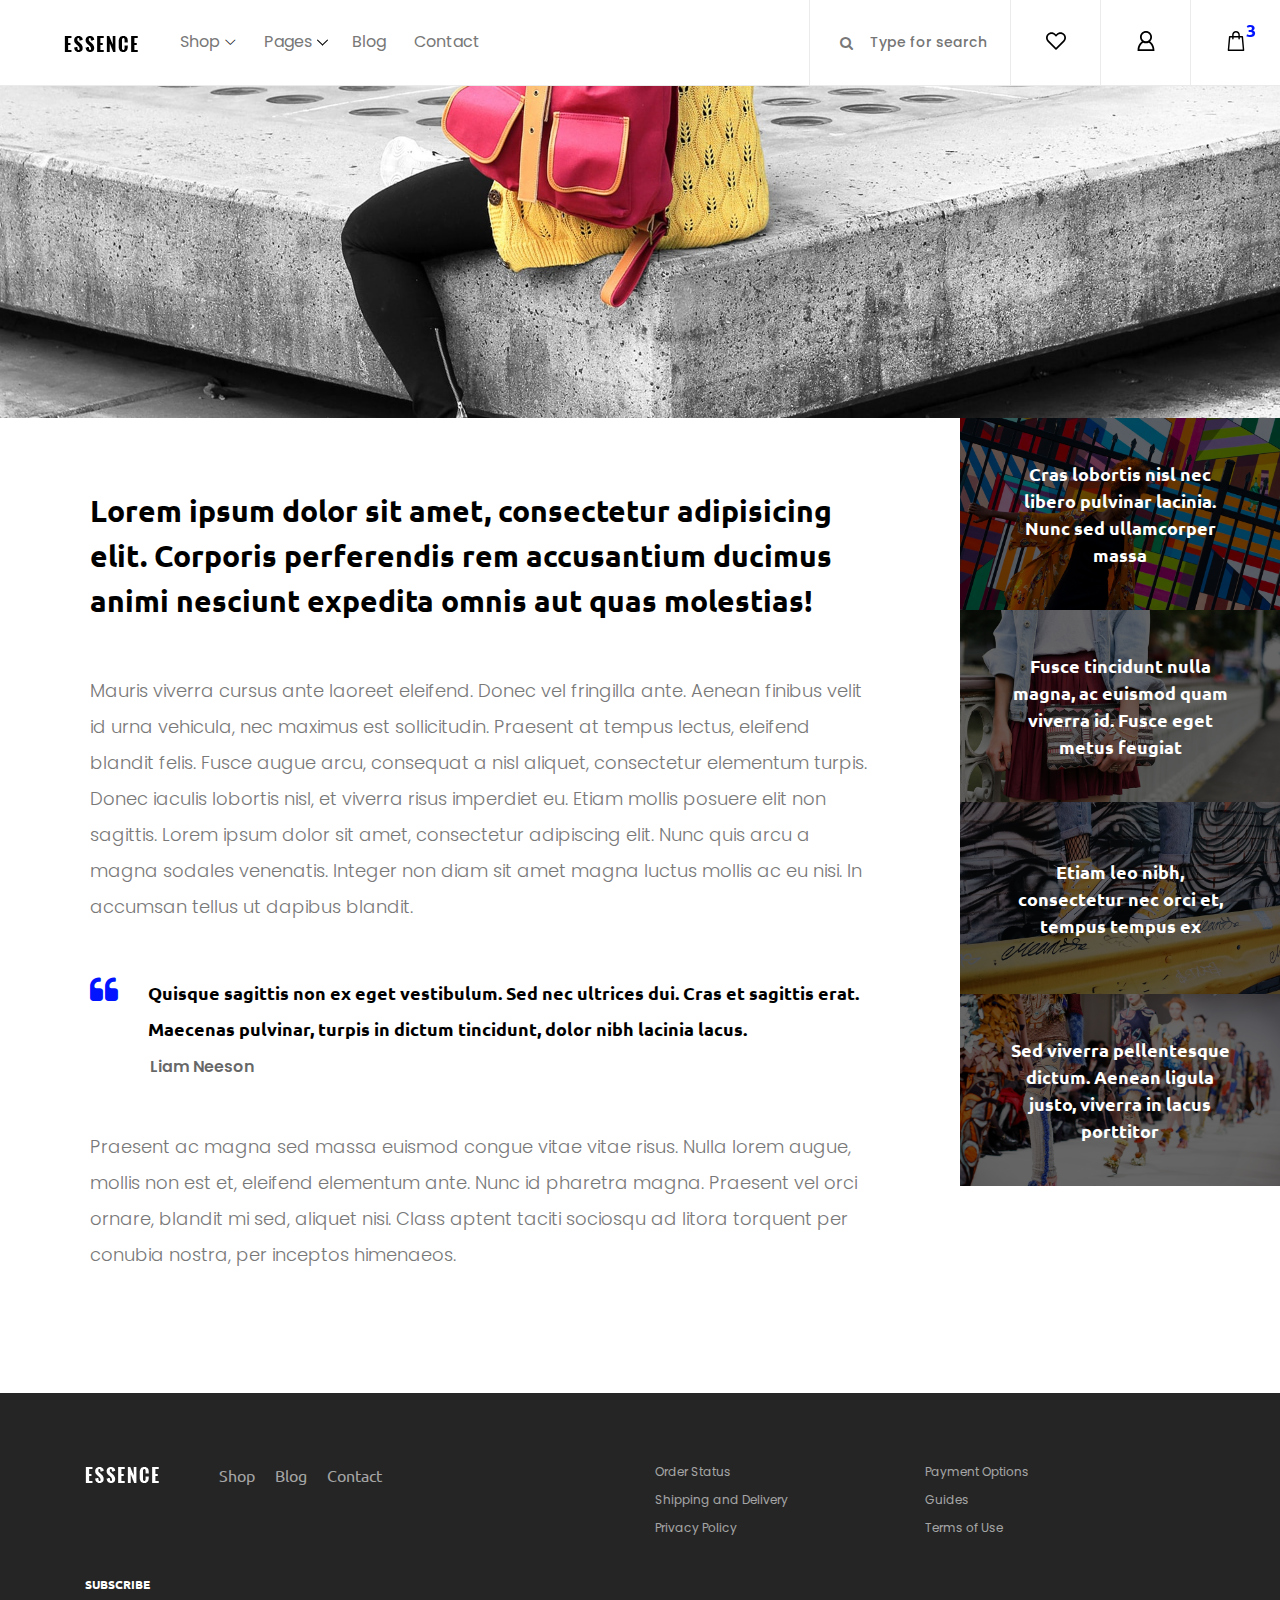
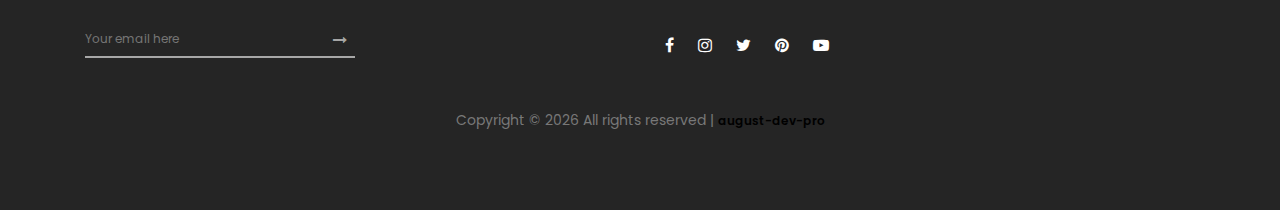
<file: single-blog.html>
<!DOCTYPE html>
<html lang="en">

<head>
    <meta charset="UTF-8">
    <meta name="description" content="">
    <meta http-equiv="X-UA-Compatible" content="IE=edge">
    <meta name="viewport" content="width=device-width, initial-scale=1, shrink-to-fit=no">
    <!-- The above 4 meta tags *must* come first in the head; any other head content must come *after* these tags -->

    <!-- Title  -->
    <title>Essence - Fashion Ecommerce Template</title>

    <!-- Favicon  -->
    <link rel="icon" href="img/core-img/favicon.ico">

    <!-- Core Style CSS -->
    <link rel="stylesheet" href="css/core-style.css">
    <link rel="stylesheet" href="style.css">

</head>

<body>
    <!-- ##### Header Area Start ##### -->
    <header class="header_area">
        <div class="classy-nav-container breakpoint-off d-flex align-items-center justify-content-between">
            <!-- Classy Menu -->
            <nav class="classy-navbar" id="essenceNav">
                <!-- Logo -->
                <a class="nav-brand" href="index.html"><img src="img/core-img/logo.png" alt=""></a>
                <!-- Navbar Toggler -->
                <div class="classy-navbar-toggler">
                    <span class="navbarToggler"><span></span><span></span><span></span></span>
                </div>
                <!-- Menu -->
                <div class="classy-menu">
                    <!-- close btn -->
                    <div class="classycloseIcon">
                        <div class="cross-wrap"><span class="top"></span><span class="bottom"></span></div>
                    </div>
                    <!-- Nav Start -->
                    <div class="classynav">
                        <ul>
                            <li><a href="#">Shop</a>
                                <div class="megamenu">
                                    <ul class="single-mega cn-col-4">
                                        <li class="title">Women's Collection</li>
                                        <li><a href="shop.html">Dresses</a></li>
                                        <li><a href="shop.html">Blouses &amp; Shirts</a></li>
                                        <li><a href="shop.html">T-shirts</a></li>
                                        <li><a href="shop.html">Rompers</a></li>
                                        <li><a href="shop.html">Bras &amp; Panties</a></li>
                                    </ul>
                                    <ul class="single-mega cn-col-4">
                                        <li class="title">Men's Collection</li>
                                        <li><a href="shop.html">T-Shirts</a></li>
                                        <li><a href="shop.html">Polo</a></li>
                                        <li><a href="shop.html">Shirts</a></li>
                                        <li><a href="shop.html">Jackets</a></li>
                                        <li><a href="shop.html">Trench</a></li>
                                    </ul>
                                    <ul class="single-mega cn-col-4">
                                        <li class="title">Kid's Collection</li>
                                        <li><a href="shop.html">Dresses</a></li>
                                        <li><a href="shop.html">Shirts</a></li>
                                        <li><a href="shop.html">T-shirts</a></li>
                                        <li><a href="shop.html">Jackets</a></li>
                                        <li><a href="shop.html">Trench</a></li>
                                    </ul>
                                    <div class="single-mega cn-col-4">
                                        <img src="img/bg-img/bg-6.jpg" alt="">
                                    </div>
                                </div>
                            </li>
                            <li><a href="#">Pages</a>
                                <ul class="dropdown">
                                    <li><a href="index.html">Home</a></li>
                                    <li><a href="shop.html">Shop</a></li>
                                    <li><a href="single-product-details.html">Product Details</a></li>
                                    <li><a href="checkout.html">Checkout</a></li>
                                    <li><a href="blog.html">Blog</a></li>
                                    <li><a href="single-blog.html">Single Blog</a></li>
                                    <li><a href="regular-page.html">Regular Page</a></li>
                                    <li><a href="contact.html">Contact</a></li>
                                </ul>
                            </li>
                            <li><a href="blog.html">Blog</a></li>
                            <li><a href="contact.html">Contact</a></li>
                        </ul>
                    </div>
                    <!-- Nav End -->
                </div>
            </nav>

            <!-- Header Meta Data -->
            <div class="header-meta d-flex clearfix justify-content-end">
                <!-- Search Area -->
                <div class="search-area">
                    <form action="#" method="post">
                        <input type="search" name="search" id="headerSearch" placeholder="Type for search">
                        <button type="submit"><i class="fa fa-search" aria-hidden="true"></i></button>
                    </form>
                </div>
                <!-- Favourite Area -->
                <div class="favourite-area">
                    <a href="#"><img src="img/core-img/heart.svg" alt=""></a>
                </div>
                <!-- User Login Info -->
                <div class="user-login-info">
                    <a href="#"><img src="img/core-img/user.svg" alt=""></a>
                </div>
                <!-- Cart Area -->
                <div class="cart-area">
                    <a href="#" id="essenceCartBtn"><img src="img/core-img/bag.svg" alt=""> <span>3</span></a>
                </div>
            </div>

        </div>
    </header>
    <!-- ##### Header Area End ##### -->

    <!-- ##### Right Side Cart Area ##### -->
    <div class="cart-bg-overlay"></div>

    <div class="right-side-cart-area">

        <!-- Cart Button -->
        <div class="cart-button">
            <a href="#" id="rightSideCart"><img src="img/core-img/bag.svg" alt=""> <span>3</span></a>
        </div>

        <div class="cart-content d-flex">

            <!-- Cart List Area -->
            <div class="cart-list">
                <!-- Single Cart Item -->
                <div class="single-cart-item">
                    <a href="#" class="product-image">
                        <img src="img/product-img/product-1.jpg" class="cart-thumb" alt="">
                        <!-- Cart Item Desc -->
                        <div class="cart-item-desc">
                            <span class="product-remove"><i class="fa fa-close" aria-hidden="true"></i></span>
                            <span class="badge">Mango</span>
                            <h6>Button Through Strap Mini Dress</h6>
                            <p class="size">Size: S</p>
                            <p class="color">Color: Red</p>
                            <p class="price">$45.00</p>
                        </div>
                    </a>
                </div>

                <!-- Single Cart Item -->
                <div class="single-cart-item">
                    <a href="#" class="product-image">
                        <img src="img/product-img/product-2.jpg" class="cart-thumb" alt="">
                        <!-- Cart Item Desc -->
                        <div class="cart-item-desc">
                            <span class="product-remove"><i class="fa fa-close" aria-hidden="true"></i></span>
                            <span class="badge">Mango</span>
                            <h6>Button Through Strap Mini Dress</h6>
                            <p class="size">Size: S</p>
                            <p class="color">Color: Red</p>
                            <p class="price">$45.00</p>
                        </div>
                    </a>
                </div>

                <!-- Single Cart Item -->
                <div class="single-cart-item">
                    <a href="#" class="product-image">
                        <img src="img/product-img/product-3.jpg" class="cart-thumb" alt="">
                        <!-- Cart Item Desc -->
                        <div class="cart-item-desc">
                            <span class="product-remove"><i class="fa fa-close" aria-hidden="true"></i></span>
                            <span class="badge">Mango</span>
                            <h6>Button Through Strap Mini Dress</h6>
                            <p class="size">Size: S</p>
                            <p class="color">Color: Red</p>
                            <p class="price">$45.00</p>
                        </div>
                    </a>
                </div>
            </div>

            <!-- Cart Summary -->
            <div class="cart-amount-summary">

                <h2>Summary</h2>
                <ul class="summary-table">
                    <li><span>subtotal:</span> <span>$274.00</span></li>
                    <li><span>delivery:</span> <span>Free</span></li>
                    <li><span>discount:</span> <span>-15%</span></li>
                    <li><span>total:</span> <span>$232.00</span></li>
                </ul>
                <div class="checkout-btn mt-100">
                    <a href="checkout.html" class="btn essence-btn">check out</a>
                </div>
            </div>
        </div>
    </div>
    <!-- ##### Right Side Cart End ##### -->

    <!-- ##### Blog Wrapper Area Start ##### -->
    <div class="single-blog-wrapper">

        <!-- Single Blog Post Thumb -->
        <div class="single-blog-post-thumb">
            <img src="img/bg-img/bg-7.jpg" alt="">
        </div>

        <!-- Single Blog Content Wrap -->
        <div class="single-blog-content-wrapper d-flex">

            <!-- Blog Content -->
            <div class="single-blog--text">
                <h2>Lorem ipsum dolor sit amet, consectetur adipisicing elit. Corporis perferendis rem accusantium
                    ducimus animi nesciunt expedita omnis aut quas molestias!</h2>
                <p>Mauris viverra cursus ante laoreet eleifend. Donec vel fringilla ante. Aenean finibus velit id urna
                    vehicula, nec maximus est sollicitudin. Praesent at tempus lectus, eleifend blandit felis. Fusce
                    augue arcu, consequat a nisl aliquet, consectetur elementum turpis. Donec iaculis lobortis nisl, et
                    viverra risus imperdiet eu. Etiam mollis posuere elit non sagittis. Lorem ipsum dolor sit amet,
                    consectetur adipiscing elit. Nunc quis arcu a magna sodales venenatis. Integer non diam sit amet
                    magna luctus mollis ac eu nisi. In accumsan tellus ut dapibus blandit.</p>

                <blockquote>
                    <h6><i class="fa fa-quote-left" aria-hidden="true"></i> Quisque sagittis non ex eget vestibulum. Sed
                        nec ultrices dui. Cras et sagittis erat. Maecenas pulvinar, turpis in dictum tincidunt, dolor
                        nibh lacinia lacus.</h6>
                    <span>Liam Neeson</span>
                </blockquote>

                <p>Praesent ac magna sed massa euismod congue vitae vitae risus. Nulla lorem augue, mollis non est et,
                    eleifend elementum ante. Nunc id pharetra magna. Praesent vel orci ornare, blandit mi sed, aliquet
                    nisi. Class aptent taciti sociosqu ad litora torquent per conubia nostra, per inceptos himenaeos.
                </p>
            </div>

            <!-- Related Blog Post -->
            <div class="related-blog-post">
                <!-- Single Related Blog Post -->
                <div class="single-related-blog-post">
                    <img src="img/bg-img/rp1.jpg" alt="">
                    <a href="#">
                        <h5>Cras lobortis nisl nec libero pulvinar lacinia. Nunc sed ullamcorper massa</h5>
                    </a>
                </div>
                <!-- Single Related Blog Post -->
                <div class="single-related-blog-post">
                    <img src="img/bg-img/rp2.jpg" alt="">
                    <a href="#">
                        <h5>Fusce tincidunt nulla magna, ac euismod quam viverra id. Fusce eget metus feugiat</h5>
                    </a>
                </div>
                <!-- Single Related Blog Post -->
                <div class="single-related-blog-post">
                    <img src="img/bg-img/rp3.jpg" alt="">
                    <a href="#">
                        <h5>Etiam leo nibh, consectetur nec orci et, tempus tempus ex</h5>
                    </a>
                </div>
                <!-- Single Related Blog Post -->
                <div class="single-related-blog-post">
                    <img src="img/bg-img/rp4.jpg" alt="">
                    <a href="#">
                        <h5>Sed viverra pellentesque dictum. Aenean ligula justo, viverra in lacus porttitor</h5>
                    </a>
                </div>
            </div>

        </div>
    </div>
    <!-- ##### Blog Wrapper Area End ##### -->

    <!-- ##### Footer Area Start ##### -->
    <footer class="footer_area clearfix">
        <div class="container">
            <div class="row">
                <!-- Single Widget Area -->
                <div class="col-12 col-md-6">
                    <div class="single_widget_area d-flex mb-30">
                        <!-- Logo -->
                        <div class="footer-logo mr-50">
                            <a href="#"><img src="img/core-img/logo2.png" alt=""></a>
                        </div>
                        <!-- Footer Menu -->
                        <div class="footer_menu">
                            <ul>
                                <li><a href="shop.html">Shop</a></li>
                                <li><a href="blog.html">Blog</a></li>
                                <li><a href="contact.html">Contact</a></li>
                            </ul>
                        </div>
                    </div>
                </div>
                <!-- Single Widget Area -->
                <div class="col-12 col-md-6">
                    <div class="single_widget_area mb-30">
                        <ul class="footer_widget_menu">
                            <li><a href="#">Order Status</a></li>
                            <li><a href="#">Payment Options</a></li>
                            <li><a href="#">Shipping and Delivery</a></li>
                            <li><a href="#">Guides</a></li>
                            <li><a href="#">Privacy Policy</a></li>
                            <li><a href="#">Terms of Use</a></li>
                        </ul>
                    </div>
                </div>
            </div>

            <div class="row align-items-end">
                <!-- Single Widget Area -->
                <div class="col-12 col-md-6">
                    <div class="single_widget_area">
                        <div class="footer_heading mb-30">
                            <h6>Subscribe</h6>
                        </div>
                        <div class="subscribtion_form">
                            <form action="#" method="post">
                                <input type="email" name="mail" class="mail" placeholder="Your email here">
                                <button type="submit" class="submit"><i class="fa fa-long-arrow-right"
                                        aria-hidden="true"></i></button>
                            </form>
                        </div>
                    </div>
                </div>
                <!-- Single Widget Area -->
                <div class="col-12 col-md-6">
                    <div class="single_widget_area">
                        <div class="footer_social_area">
                            <a href="#" data-toggle="tooltip" data-placement="top" title="Facebook"><i
                                    class="fa fa-facebook" aria-hidden="true"></i></a>
                            <a href="#" data-toggle="tooltip" data-placement="top" title="Instagram"><i
                                    class="fa fa-instagram" aria-hidden="true"></i></a>
                            <a href="#" data-toggle="tooltip" data-placement="top" title="Twitter"><i
                                    class="fa fa-twitter" aria-hidden="true"></i></a>
                            <a href="#" data-toggle="tooltip" data-placement="top" title="Pinterest"><i
                                    class="fa fa-pinterest" aria-hidden="true"></i></a>
                            <a href="#" data-toggle="tooltip" data-placement="top" title="Youtube"><i
                                    class="fa fa-youtube-play" aria-hidden="true"></i></a>
                        </div>
                    </div>
                </div>
            </div>

            <div class="row mt-5">
                <div class="col-md-12 text-center">
                    <p>
                        <!-- Link back to Colorlib can't be removed. Template is licensed under CC BY 3.0. -->
                        Copyright &copy;
                        <script>document.write(new Date().getFullYear());</script> All rights reserved | <a
                            href="https://august-dev-porfolio.vercel.app" target="_blank">august-dev-pro </a>
                        <!-- Link back to Colorlib can't be removed. Template is licensed under CC BY 3.0. -->
                    </p>
                </div>
            </div>

        </div>
    </footer>
    <!-- ##### Footer Area End ##### -->

    <!-- jQuery (Necessary for All JavaScript Plugins) -->
    <script src="js/jquery/jquery-2.2.4.min.js"></script>
    <!-- Popper js -->
    <script src="js/popper.min.js"></script>
    <!-- Bootstrap js -->
    <script src="js/bootstrap.min.js"></script>
    <!-- Plugins js -->
    <script src="js/plugins.js"></script>
    <!-- Classy Nav js -->
    <script src="js/classy-nav.min.js"></script>
    <!-- Active js -->
    <script src="js/active.js"></script>

</body>

</html>
</file>
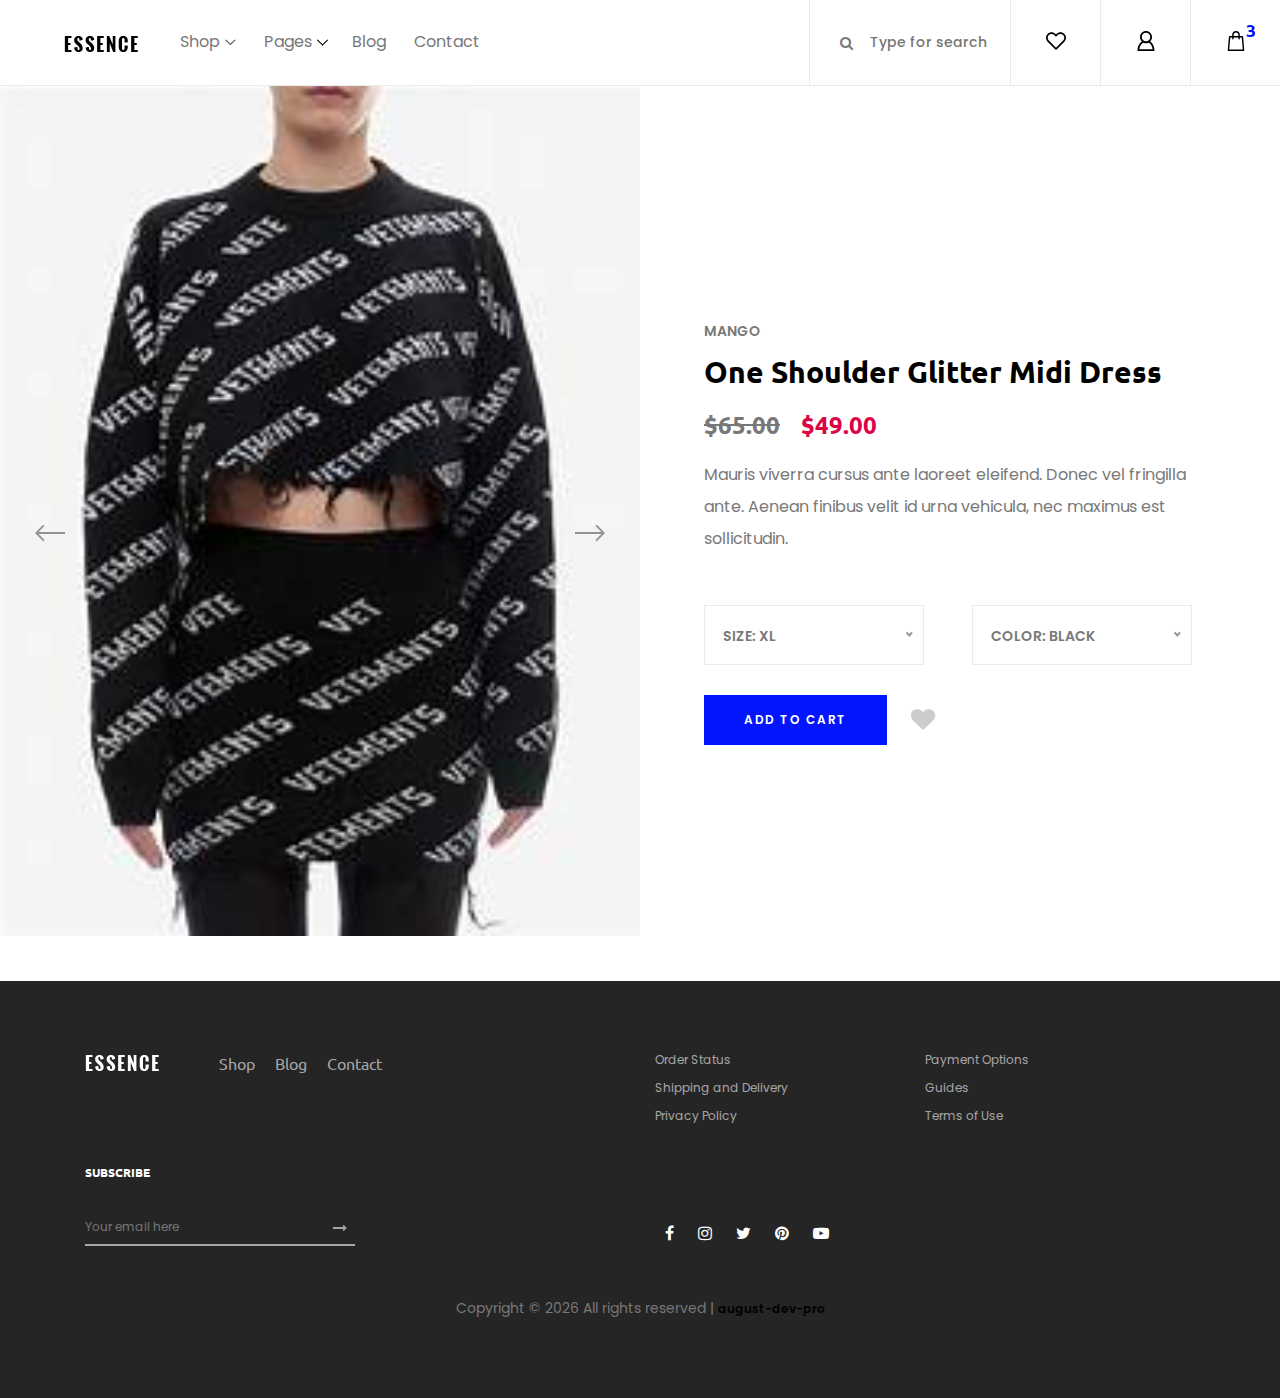
<file: single-product-details.html>
<!DOCTYPE html>
<html lang="en">

<head>
    <meta charset="UTF-8">
    <meta name="description" content="">
    <meta http-equiv="X-UA-Compatible" content="IE=edge">
    <meta name="viewport" content="width=device-width, initial-scale=1, shrink-to-fit=no">
    <!-- The above 4 meta tags *must* come first in the head; any other head content must come *after* these tags -->

    <!-- Title  -->
    <title>Essence - Fashion Ecommerce Template</title>

    <!-- Favicon  -->
    <link rel="icon" href="img/core-img/favicon.ico">

    <!-- Core Style CSS -->
    <link rel="stylesheet" href="css/core-style.css">
    <link rel="stylesheet" href="style.css">

</head>

<body>
    <!-- ##### Header Area Start ##### -->
    <header class="header_area">
        <div class="classy-nav-container breakpoint-off d-flex align-items-center justify-content-between">
            <!-- Classy Menu -->
            <nav class="classy-navbar" id="essenceNav">
                <!-- Logo -->
                <a class="nav-brand" href="index.html"><img src="img/core-img/logo.png" alt=""></a>
                <!-- Navbar Toggler -->
                <div class="classy-navbar-toggler">
                    <span class="navbarToggler"><span></span><span></span><span></span></span>
                </div>
                <!-- Menu -->
                <div class="classy-menu">
                    <!-- close btn -->
                    <div class="classycloseIcon">
                        <div class="cross-wrap"><span class="top"></span><span class="bottom"></span></div>
                    </div>
                    <!-- Nav Start -->
                    <div class="classynav">
                        <ul>
                            <li><a href="#">Shop</a>
                                <div class="megamenu">
                                    <ul class="single-mega cn-col-4">
                                        <li class="title">Women's Collection</li>
                                        <li><a href="shop.html">Dresses</a></li>
                                        <li><a href="shop.html">Blouses &amp; Shirts</a></li>
                                        <li><a href="shop.html">T-shirts</a></li>
                                        <li><a href="shop.html">Rompers</a></li>
                                        <li><a href="shop.html">Bras &amp; Panties</a></li>
                                    </ul>
                                    <ul class="single-mega cn-col-4">
                                        <li class="title">Men's Collection</li>
                                        <li><a href="shop.html">T-Shirts</a></li>
                                        <li><a href="shop.html">Polo</a></li>
                                        <li><a href="shop.html">Shirts</a></li>
                                        <li><a href="shop.html">Jackets</a></li>
                                        <li><a href="shop.html">Trench</a></li>
                                    </ul>
                                    <ul class="single-mega cn-col-4">
                                        <li class="title">Kid's Collection</li>
                                        <li><a href="shop.html">Dresses</a></li>
                                        <li><a href="shop.html">Shirts</a></li>
                                        <li><a href="shop.html">T-shirts</a></li>
                                        <li><a href="shop.html">Jackets</a></li>
                                        <li><a href="shop.html">Trench</a></li>
                                    </ul>
                                    <div class="single-mega cn-col-4">
                                        <img src="img/bg-img/bg-6.jpg" alt="">
                                    </div>
                                </div>
                            </li>
                            <li><a href="#">Pages</a>
                                <ul class="dropdown">
                                    <li><a href="index.html">Home</a></li>
                                    <li><a href="shop.html">Shop</a></li>
                                    <li><a href="single-product-details.html">Product Details</a></li>
                                    <li><a href="checkout.html">Checkout</a></li>
                                    <li><a href="blog.html">Blog</a></li>
                                    <li><a href="single-blog.html">Single Blog</a></li>
                                    <li><a href="regular-page.html">Regular Page</a></li>
                                    <li><a href="contact.html">Contact</a></li>
                                </ul>
                            </li>
                            <li><a href="blog.html">Blog</a></li>
                            <li><a href="contact.html">Contact</a></li>
                        </ul>
                    </div>
                    <!-- Nav End -->
                </div>
            </nav>

            <!-- Header Meta Data -->
            <div class="header-meta d-flex clearfix justify-content-end">
                <!-- Search Area -->
                <div class="search-area">
                    <form action="#" method="post">
                        <input type="search" name="search" id="headerSearch" placeholder="Type for search">
                        <button type="submit"><i class="fa fa-search" aria-hidden="true"></i></button>
                    </form>
                </div>
                <!-- Favourite Area -->
                <div class="favourite-area">
                    <a href="#"><img src="img/core-img/heart.svg" alt=""></a>
                </div>
                <!-- User Login Info -->
                <div class="user-login-info">
                    <a href="#"><img src="img/core-img/user.svg" alt=""></a>
                </div>
                <!-- Cart Area -->
                <div class="cart-area">
                    <a href="#" id="essenceCartBtn"><img src="img/core-img/bag.svg" alt=""> <span>3</span></a>
                </div>
            </div>

        </div>
    </header>
    <!-- ##### Header Area End ##### -->

    <!-- ##### Right Side Cart Area ##### -->
    <div class="cart-bg-overlay"></div>

    <div class="right-side-cart-area">

        <!-- Cart Button -->
        <div class="cart-button">
            <a href="#" id="rightSideCart"><img src="img/core-img/bag.svg" alt=""> <span>3</span></a>
        </div>

        <div class="cart-content d-flex">

            <!-- Cart List Area -->
            <div class="cart-list">
                <!-- Single Cart Item -->
                <div class="single-cart-item">
                    <a href="#" class="product-image">
                        <img src="img/product-img/product-1.jpg" class="cart-thumb" alt="">
                        <!-- Cart Item Desc -->
                        <div class="cart-item-desc">
                            <span class="product-remove"><i class="fa fa-close" aria-hidden="true"></i></span>
                            <span class="badge">Mango</span>
                            <h6>Button Through Strap Mini Dress</h6>
                            <p class="size">Size: S</p>
                            <p class="color">Color: Red</p>
                            <p class="price">$45.00</p>
                        </div>
                    </a>
                </div>

                <!-- Single Cart Item -->
                <div class="single-cart-item">
                    <a href="#" class="product-image">
                        <img src="img/product-img/product-2.jpg" class="cart-thumb" alt="">
                        <!-- Cart Item Desc -->
                        <div class="cart-item-desc">
                            <span class="product-remove"><i class="fa fa-close" aria-hidden="true"></i></span>
                            <span class="badge">Mango</span>
                            <h6>Button Through Strap Mini Dress</h6>
                            <p class="size">Size: S</p>
                            <p class="color">Color: Red</p>
                            <p class="price">$45.00</p>
                        </div>
                    </a>
                </div>

                <!-- Single Cart Item -->
                <div class="single-cart-item">
                    <a href="#" class="product-image">
                        <img src="img/product-img/product-3.jpg" class="cart-thumb" alt="">
                        <!-- Cart Item Desc -->
                        <div class="cart-item-desc">
                            <span class="product-remove"><i class="fa fa-close" aria-hidden="true"></i></span>
                            <span class="badge">Mango</span>
                            <h6>Button Through Strap Mini Dress</h6>
                            <p class="size">Size: S</p>
                            <p class="color">Color: Red</p>
                            <p class="price">$45.00</p>
                        </div>
                    </a>
                </div>
            </div>

            <!-- Cart Summary -->
            <div class="cart-amount-summary">

                <h2>Summary</h2>
                <ul class="summary-table">
                    <li><span>subtotal:</span> <span>$274.00</span></li>
                    <li><span>delivery:</span> <span>Free</span></li>
                    <li><span>discount:</span> <span>-15%</span></li>
                    <li><span>total:</span> <span>$232.00</span></li>
                </ul>
                <div class="checkout-btn mt-100">
                    <a href="checkout.html" class="btn essence-btn">check out</a>
                </div>
            </div>
        </div>
    </div>
    <!-- ##### Right Side Cart End ##### -->

    <!-- ##### Single Product Details Area Start ##### -->
    <section class="single_product_details_area d-flex align-items-center">

        <!-- Single Product Thumb -->
        <div class="single_product_thumb clearfix">
            <div class="product_thumbnail_slides owl-carousel">
                <img src="img/product-img/product-big-1.jpg" alt="">
                <img src="img/product-img/product-big-2.jpg" alt="">
                <img src="img/product-img/product-big-3.jpg" alt="">
            </div>
        </div>

        <!-- Single Product Description -->
        <div class="single_product_desc clearfix">
            <span>mango</span>
            <a href="cart.html">
                <h2>One Shoulder Glitter Midi Dress</h2>
            </a>
            <p class="product-price"><span class="old-price">$65.00</span> $49.00</p>
            <p class="product-desc">Mauris viverra cursus ante laoreet eleifend. Donec vel fringilla ante. Aenean
                finibus velit id urna vehicula, nec maximus est sollicitudin.</p>

            <!-- Form -->
            <form class="cart-form clearfix" method="post">
                <!-- Select Box -->
                <div class="select-box d-flex mt-50 mb-30">
                    <select name="select" id="productSize" class="mr-5">
                        <option value="value">Size: XL</option>
                        <option value="value">Size: X</option>
                        <option value="value">Size: M</option>
                        <option value="value">Size: S</option>
                    </select>
                    <select name="select" id="productColor">
                        <option value="value">Color: Black</option>
                        <option value="value">Color: White</option>
                        <option value="value">Color: Red</option>
                        <option value="value">Color: Purple</option>
                    </select>
                </div>
                <!-- Cart & Favourite Box -->
                <div class="cart-fav-box d-flex align-items-center">
                    <!-- Cart -->
                    <button type="submit" name="addtocart" value="5" class="btn essence-btn">Add to cart</button>
                    <!-- Favourite -->
                    <div class="product-favourite ml-4">
                        <a href="#" class="favme fa fa-heart"></a>
                    </div>
                </div>
            </form>
        </div>
    </section>
    <!-- ##### Single Product Details Area End ##### -->

    <!-- ##### Footer Area Start ##### -->
    <footer class="footer_area clearfix">
        <div class="container">
            <div class="row">
                <!-- Single Widget Area -->
                <div class="col-12 col-md-6">
                    <div class="single_widget_area d-flex mb-30">
                        <!-- Logo -->
                        <div class="footer-logo mr-50">
                            <a href="#"><img src="img/core-img/logo2.png" alt=""></a>
                        </div>
                        <!-- Footer Menu -->
                        <div class="footer_menu">
                            <ul>
                                <li><a href="shop.html">Shop</a></li>
                                <li><a href="blog.html">Blog</a></li>
                                <li><a href="contact.html">Contact</a></li>
                            </ul>
                        </div>
                    </div>
                </div>
                <!-- Single Widget Area -->
                <div class="col-12 col-md-6">
                    <div class="single_widget_area mb-30">
                        <ul class="footer_widget_menu">
                            <li><a href="#">Order Status</a></li>
                            <li><a href="#">Payment Options</a></li>
                            <li><a href="#">Shipping and Delivery</a></li>
                            <li><a href="#">Guides</a></li>
                            <li><a href="#">Privacy Policy</a></li>
                            <li><a href="#">Terms of Use</a></li>
                        </ul>
                    </div>
                </div>
            </div>

            <div class="row align-items-end">
                <!-- Single Widget Area -->
                <div class="col-12 col-md-6">
                    <div class="single_widget_area">
                        <div class="footer_heading mb-30">
                            <h6>Subscribe</h6>
                        </div>
                        <div class="subscribtion_form">
                            <form action="#" method="post">
                                <input type="email" name="mail" class="mail" placeholder="Your email here">
                                <button type="submit" class="submit"><i class="fa fa-long-arrow-right"
                                        aria-hidden="true"></i></button>
                            </form>
                        </div>
                    </div>
                </div>
                <!-- Single Widget Area -->
                <div class="col-12 col-md-6">
                    <div class="single_widget_area">
                        <div class="footer_social_area">
                            <a href="#" data-toggle="tooltip" data-placement="top" title="Facebook"><i
                                    class="fa fa-facebook" aria-hidden="true"></i></a>
                            <a href="#" data-toggle="tooltip" data-placement="top" title="Instagram"><i
                                    class="fa fa-instagram" aria-hidden="true"></i></a>
                            <a href="#" data-toggle="tooltip" data-placement="top" title="Twitter"><i
                                    class="fa fa-twitter" aria-hidden="true"></i></a>
                            <a href="#" data-toggle="tooltip" data-placement="top" title="Pinterest"><i
                                    class="fa fa-pinterest" aria-hidden="true"></i></a>
                            <a href="#" data-toggle="tooltip" data-placement="top" title="Youtube"><i
                                    class="fa fa-youtube-play" aria-hidden="true"></i></a>
                        </div>
                    </div>
                </div>
            </div>

            <div class="row mt-5">
                <div class="col-md-12 text-center">
                    <p>
                        <!-- Link back to Colorlib can't be removed. Template is licensed under CC BY 3.0. -->
                        Copyright &copy;
                        <script>document.write(new Date().getFullYear());</script> All rights reserved | <a
                            href="https://august-dev-porfolio.vercel.app" target="_blank">august-dev-pro </a>
                        <!-- Link back to Colorlib can't be removed. Template is licensed under CC BY 3.0. -->
                    </p>
                </div>
            </div>

        </div>
    </footer>
    <!-- ##### Footer Area End ##### -->

    <!-- jQuery (Necessary for All JavaScript Plugins) -->
    <script src="js/jquery/jquery-2.2.4.min.js"></script>
    <!-- Popper js -->
    <script src="js/popper.min.js"></script>
    <!-- Bootstrap js -->
    <script src="js/bootstrap.min.js"></script>
    <!-- Plugins js -->
    <script src="js/plugins.js"></script>
    <!-- Classy Nav js -->
    <script src="js/classy-nav.min.js"></script>
    <!-- Active js -->
    <script src="js/active.js"></script>

</body>

</html>
</file>
<file: css/core-style.css>
/* [Master Stylesheet v-1.0.0] */
/* :: 1.0 Import Web Fonts */
@import url("https://fonts.googleapis.com/css?family=Poppins:300,400,500,600,700|Ubuntu:300,400,500,700");
/* :: 2.0 Import All CSS */
@import url(../css/bootstrap.min.css);
@import url(../css/classy-nav.min.css);
@import url(../css/owl.carousel.css);
@import url(../css/animate.css);
@import url(../css/magnific-popup.css);
@import url(../css/jquery-ui.min.css);
@import url(../css/nice-select.css);
@import url(../css/font-awesome.min.css);
/* :: 3.0 Common/Base CSS */
* {
  margin: 0;
  padding: 0; }

body {
  font-family: "Poppins", sans-serif;
  font-size: 14px;
  background-color: #ffffff;
  margin-top: 85px; }
  @media only screen and (max-width: 767px) {
    body {
      margin-top: 80px; } }

h1,
h2,
h3,
h4,
h5,
h6 {
  color: #000000;
  line-height: 1.3;
  font-weight: 700;
  font-family: "Ubuntu", sans-serif; }

p {
  color: #787878;
  font-size: 14px;
  line-height: 2;
  font-weight: 400; }

a {
  -webkit-transition: all 500ms ease 0s;
  transition: all 500ms ease 0s;
  text-decoration: none;
  outline: 0 solid transparent;
  color: #000000;
  font-weight: 600;
  font-size: 12px; }
  a:hover, a:focus {
    -webkit-transition: all 500ms ease 0s;
    transition: all 500ms ease 0s;
    text-decoration: none;
    outline: 0 solid transparent;
    color: #000000;
    font-weight: 600;
    font-size: 12px; }

ul,
ol {
  margin: 0; }
  ul li,
  ol li {
    list-style: none; }

img {
  height: auto;
  max-width: 100%; }

/* Spacing */
.mt-15 {
  margin-top: 15px !important; }

.mt-30 {
  margin-top: 30px !important; }

.mt-50 {
  margin-top: 50px !important; }

.mt-70 {
  margin-top: 70px !important; }

.mt-100 {
  margin-top: 100px !important; }

.mb-15 {
  margin-bottom: 15px !important; }

.mb-30 {
  margin-bottom: 30px !important; }

.mb-50 {
  margin-bottom: 50px !important; }

.mb-70 {
  margin-bottom: 70px !important; }

.mb-100 {
  margin-bottom: 100px !important; }

.ml-15 {
  margin-left: 15px !important; }

.ml-30 {
  margin-left: 30px !important; }

.ml-50 {
  margin-left: 50px !important; }

.mr-15 {
  margin-right: 15px !important; }

.mr-30 {
  margin-right: 30px !important; }

.mr-50 {
  margin-right: 50px !important; }

/* Height */
.height-400 {
  height: 400px !important; }

.height-500 {
  height: 500px !important; }

.height-600 {
  height: 600px !important; }

.height-700 {
  height: 700px !important; }

.height-800 {
  height: 800px !important; }

/* Section Padding */
.section-padding-80 {
  padding-top: 80px;
  padding-bottom: 80px; }

.section-padding-80-0 {
  padding-top: 80px;
  padding-bottom: 0; }

.section-padding-0-80 {
  padding-top: 0;
  padding-bottom: 80px; }

/* Section Heading */
.section-heading {
  margin-bottom: 50px;
  position: relative;
  z-index: 1; }
  .section-heading h2 {
    font-size: 30px;
    margin-bottom: 0;
    text-transform: capitalize;
    font-weight: 600; }
  .section-heading.text-left {
    text-align: left !important; }

/* Miscellaneous */
.bg-img {
  background-position: center center;
  background-size: cover;
  background-repeat: no-repeat; }

.bg-white {
  background-color: #ffffff !important; }

.bg-dark {
  background-color: #000000 !important; }

.bg-transparent {
  background-color: transparent !important; }

.font-bold {
  font-weight: 700; }

.font-light {
  font-weight: 300; }

.bg-overlay,
.bg-overlay-white {
  position: relative;
  z-index: 2;
  background-position: center center;
  background-size: cover; }
  .bg-overlay:hover,
  .bg-overlay-white:hover {
    position: absolute;
    z-index: -1;
    top: 0;
    left: 0;
    width: 100%;
    height: 100%;
    content: ""; }

.bg-overlay:hover {
  background-color: rgba(0, 0, 0, 0.5); }

.bg-overlay-white:hover {
  background-color: rgba(255, 255, 255, 0.9); }

/* ScrollUp */
#scrollUp {
  background-color: #ff084e;
  border-radius: 0;
  bottom: 60px;
  box-shadow: 0 2px 6px 0 rgba(0, 0, 0, 0.3);
  color: #ffffff;
  font-size: 24px;
  height: 40px;
  line-height: 40px;
  right: 60px;
  text-align: center;
  width: 40px; }
  @media only screen and (max-width: 767px) {
    #scrollUp {
      bottom: 30px;
      right: 30px; } }

/* Essence Button */
.essence-btn {
  display: inline-block;
  min-width: 170px;
  height: 50px;
  color: #ffffff;
  border: none;
  border-radius: 0;
  padding: 0 40px;
  text-transform: uppercase;
  font-size: 12px;
  line-height: 50px;
  background-color: #0315ff;
  letter-spacing: 1.5px;
  font-weight: 600; }
  .essence-btn:hover, .essence-btn:focus {
    color: #ffffff;
    background-color: #dc0345; }

/* :: 4.0 Header Area CSS */
.header_area {
  position: fixed;
  z-index: 900;
  top: 0;
  left: 0;
  width: 100%;
  border-bottom: 1px solid #ebebeb;
  -webkit-transition-duration: 500ms;
  transition-duration: 500ms; }
  @media only screen and (max-width: 767px) {
    .header_area .classy-nav-container {
      -ms-flex-wrap: wrap;
      flex-wrap: wrap; } }
  @media only screen and (max-width: 767px) {
    .header_area .classy-nav-container .classy-navbar-toggler {
      margin-left: auto;
      margin-right: 15px; } }
  .header_area .classy-navbar,
  .header_area .header-meta {
    -webkit-box-flex: 0;
    -ms-flex: 0 0 50%;
    flex: 0 0 50%;
    min-width: 50%;
    width: 50%; }
    @media only screen and (max-width: 767px) {
      .header_area .classy-navbar,
      .header_area .header-meta {
        -webkit-box-flex: 0;
        -ms-flex: 0 0 100%;
        flex: 0 0 100%;
        min-width: 100%;
        width: 100%; } }
  .header_area .classy-navbar {
    height: 85px;
    padding: 5px 0 5px 5%; }
    @media only screen and (max-width: 767px) {
      .header_area .classy-navbar {
        height: 40px;
        border-bottom: 1px solid #ebebeb; } }
  .header_area .header-meta {
    height: 85px;
    position: relative;
    z-index: 1; }
    @media only screen and (max-width: 767px) {
      .header_area .header-meta {
        height: 40px; } }
  .header_area .classynav ul li a {
    font-size: 16px;
    color: #787878; }
    .header_area .classynav ul li a:hover {
      color: #000000; }
  .header_area .classynav ul li .megamenu li a,
  .header_area .classynav ul li .dropdown li a {
    font-size: 14px;
    color: #787878; }
    .header_area .classynav ul li .megamenu li a:hover,
    .header_area .classynav ul li .dropdown li a:hover {
      color: #000000; }
  .header_area .search-area form {
    position: relative;
    z-index: 1;
    height: 85px;
    border-left: 1px solid #ebebeb; }
    @media only screen and (max-width: 767px) {
      .header_area .search-area form {
        height: 40px;
        border-left: none; } }
    .header_area .search-area form input {
      border: none;
      background-color: #ffffff;
      width: 200px;
      height: 85px;
      padding: 0 15px 0 60px;
      color: #787878;
      font-size: 14px;
      font-weight: 500;
      -webkit-transition-duration: 500ms;
      transition-duration: 500ms; }
      @media only screen and (max-width: 767px) {
        .header_area .search-area form input {
          width: 170px;
          height: 40px;
          padding: 0 10px 0 30px; } }
      .header_area .search-area form input:focus {
        outline: none !important;
        width: 350px; }
        @media only screen and (min-width: 768px) and (max-width: 991px) {
          .header_area .search-area form input:focus {
            width: 300px; } }
        @media only screen and (max-width: 767px) {
          .header_area .search-area form input:focus {
            width: 170px; } }
        @media only screen and (min-width: 480px) and (max-width: 767px) {
          .header_area .search-area form input:focus {
            width: 270px; } }
        @media only screen and (min-width: 576px) and (max-width: 767px) {
          .header_area .search-area form input:focus {
            width: 300px; } }
    .header_area .search-area form button {
      position: absolute;
      z-index: 10;
      top: 50%;
      -webkit-transform: translateY(-50%);
      transform: translateY(-50%);
      left: 30px;
      background-color: transparent;
      border: none;
      color: #787878;
      font-size: 14px; }
      @media only screen and (max-width: 767px) {
        .header_area .search-area form button {
          left: 10px;
          height: 40px; } }
  .header_area .favourite-area a,
  .header_area .user-login-info a,
  .header_area .cart-area a {
    position: relative;
    z-index: 1;
    -webkit-box-flex: 0;
    -ms-flex: 0 0 90px;
    flex: 0 0 90px;
    width: 90px;
    display: block;
    text-align: center;
    border-left: 1px solid #ebebeb;
    height: 100%;
    line-height: 80px; }
    @media only screen and (max-width: 767px) {
      .header_area .favourite-area a,
      .header_area .user-login-info a,
      .header_area .cart-area a {
        -webkit-box-flex: 0;
        -ms-flex: 0 0 50px;
        flex: 0 0 50px;
        width: 50px;
        line-height: 40px; } }
    .header_area .favourite-area a img,
    .header_area .user-login-info a img,
    .header_area .cart-area a img {
      max-width: 20px; }
    .header_area .favourite-area a span,
    .header_area .user-login-info a span,
    .header_area .cart-area a span {
      font-family: "Ubuntu", sans-serif;
      font-size: 18px;
      color: #0315ff;
      font-weight: 700;
      position: absolute;
      top: -10px; }
      @media only screen and (max-width: 767px) {
        .header_area .favourite-area a span,
        .header_area .user-login-info a span,
        .header_area .cart-area a span {
          font-size: 14px; } }
  .header_area.sticky {
    position: fixed;
    z-index: 900;
    top: 0;
    left: 0;
    width: 100%;
    box-shadow: 0 5px 30px rgba(0, 0, 0, 0.15); }

.cart-bg-overlay.cart-bg-overlay-on {
  -webkit-transition-duration: 1000ms;
  transition-duration: 1000ms;
  position: fixed;
  width: 100%;
  height: 100%;
  top: 0;
  left: 0;
  background-color: rgba(0, 0, 0, 0.4);
  z-index: 1050; }

/* Cart Area CSS */
.right-side-cart-area {
  position: fixed;
  width: 670px;
  height: 100%;
  top: 0;
  right: -800px;
  background-color: #ffffff;
  z-index: 1100;
  box-shadow: 0 0 30px 0 rgba(0, 0, 0, 0.1);
  -webkit-transition-duration: 800ms;
  transition-duration: 800ms; }
  @media only screen and (min-width: 768px) and (max-width: 991px) {
    .right-side-cart-area {
      width: 500px;
      right: -600px; } }
  @media only screen and (max-width: 767px) {
    .right-side-cart-area {
      width: 270px;
      right: -400px; } }
  @media only screen and (min-width: 576px) and (max-width: 767px) {
    .right-side-cart-area {
      width: 400px;
      right: -550px; } }
  .right-side-cart-area.cart-on {
    right: 0; }
  .right-side-cart-area .cart-button a {
    position: absolute;
    top: 0;
    right: 100%;
    z-index: 100;
    width: 90px;
    display: block;
    text-align: center;
    border-left: 1px solid #ebebeb;
    height: 85px;
    line-height: 80px;
    background-color: #f5f7f9; }
    @media only screen and (max-width: 767px) {
      .right-side-cart-area .cart-button a {
        width: 50px;
        height: 50px;
        line-height: 50px; } }
    .right-side-cart-area .cart-button a img {
      max-width: 20px; }
    .right-side-cart-area .cart-button a span {
      font-family: "Ubuntu", sans-serif;
      font-size: 18px;
      color: #0315ff;
      font-weight: 700;
      position: absolute;
      top: -10px; }
  .right-side-cart-area .cart-content {
    position: relative;
    z-index: 1;
    width: 100%;
    overflow-x: hidden;
    overflow-y: scroll;
    height: 100%; }
    .right-side-cart-area .cart-content .cart-list {
      position: relative;
      z-index: 10;
      -webkit-box-flex: 0;
      -ms-flex: 0 0 190px;
      flex: 0 0 190px;
      width: 190px; }
      @media only screen and (max-width: 767px) {
        .right-side-cart-area .cart-content .cart-list {
          -webkit-box-flex: 0;
          -ms-flex: 0 0 100px;
          flex: 0 0 100px;
          width: 100px; } }
      @media only screen and (min-width: 576px) and (max-width: 767px) {
        .right-side-cart-area .cart-content .cart-list {
          -webkit-box-flex: 0;
          -ms-flex: 0 0 150px;
          flex: 0 0 150px;
          width: 150px; } }
      .right-side-cart-area .cart-content .cart-list .single-cart-item {
        position: relative;
        z-index: 1;
        -webkit-transition-duration: 500ms;
        transition-duration: 500ms; }
        .right-side-cart-area .cart-content .cart-list .single-cart-item .product-image {
          position: relative;
          z-index: 1;
          display: block; }
          .right-side-cart-area .cart-content .cart-list .single-cart-item .product-image .cart-item-desc {
            position: absolute;
            top: 0;
            left: 0;
            width: 100%;
            height: 100%;
            background-color: rgba(0, 0, 0, 0.6);
            padding: 50px 15px 15px;
            -webkit-transition-duration: 500ms;
            transition-duration: 500ms; }
            @media only screen and (max-width: 767px) {
              .right-side-cart-area .cart-content .cart-list .single-cart-item .product-image .cart-item-desc {
                padding: 5px; } }
            @media only screen and (min-width: 576px) and (max-width: 767px) {
              .right-side-cart-area .cart-content .cart-list .single-cart-item .product-image .cart-item-desc {
                padding: 30px 20px; } }
            .right-side-cart-area .cart-content .cart-list .single-cart-item .product-image .cart-item-desc .product-remove {
              position: absolute;
              top: 15px;
              right: 15px;
              color: #ffffff;
              font-size: 12px;
              padding: 5px; }
              @media only screen and (max-width: 767px) {
                .right-side-cart-area .cart-content .cart-list .single-cart-item .product-image .cart-item-desc .product-remove {
                  top: 5px;
                  right: 5px; } }
            .right-side-cart-area .cart-content .cart-list .single-cart-item .product-image .cart-item-desc .badge {
              display: block;
              font-weight: 600;
              font-size: 10px;
              color: rgba(255, 255, 255, 0.5);
              text-transform: uppercase;
              margin-bottom: 5px;
              text-align: left;
              padding: 0; }
            .right-side-cart-area .cart-content .cart-list .single-cart-item .product-image .cart-item-desc h6 {
              font-size: 12px;
              color: #ffffff;
              text-transform: capitalize;
              margin-bottom: 30px; }
              @media only screen and (max-width: 767px) {
                .right-side-cart-area .cart-content .cart-list .single-cart-item .product-image .cart-item-desc h6 {
                  margin-bottom: 10px; } }
            .right-side-cart-area .cart-content .cart-list .single-cart-item .product-image .cart-item-desc .size,
            .right-side-cart-area .cart-content .cart-list .single-cart-item .product-image .cart-item-desc .color {
              display: block;
              font-weight: 600;
              font-size: 10px;
              color: rgba(255, 255, 255, 0.5);
              text-transform: uppercase;
              margin-bottom: 5px;
              line-height: 1; }
            .right-side-cart-area .cart-content .cart-list .single-cart-item .product-image .cart-item-desc .price {
              font-family: "Ubuntu", sans-serif;
              font-size: 16px;
              font-weight: 700;
              margin-bottom: 0;
              margin-top: 30px;
              color: #ffffff; }
              @media only screen and (max-width: 767px) {
                .right-side-cart-area .cart-content .cart-list .single-cart-item .product-image .cart-item-desc .price {
                  margin-top: 10px;
                  font-size: 12px; } }
        .right-side-cart-area .cart-content .cart-list .single-cart-item:hover .product-image .cart-item-desc {
          background-color: rgba(0, 0, 0, 0.8); }
    .right-side-cart-area .cart-content .cart-amount-summary {
      padding: 100px 10%;
      position: relative;
      z-index: 10;
      -webkit-box-flex: 0;
      -ms-flex: 0 0 calc(100% - 190px);
      flex: 0 0 calc(100% - 190px);
      width: calc(100% - 190px); }
      @media only screen and (max-width: 767px) {
        .right-side-cart-area .cart-content .cart-amount-summary {
          -webkit-box-flex: 0;
          -ms-flex: 0 0 calc(100% - 100px);
          flex: 0 0 calc(100% - 100px);
          width: calc(100% - 100px);
          padding: 50px 15px; } }
      @media only screen and (min-width: 576px) and (max-width: 767px) {
        .right-side-cart-area .cart-content .cart-amount-summary {
          -webkit-box-flex: 0;
          -ms-flex: 0 0 calc(100% - 150px);
          flex: 0 0 calc(100% - 150px);
          width: calc(100% - 150px);
          padding: 50px 30px; } }
      .right-side-cart-area .cart-content .cart-amount-summary h2 {
        font-size: 30px;
        margin-bottom: 100px; }
        @media only screen and (max-width: 767px) {
          .right-side-cart-area .cart-content .cart-amount-summary h2 {
            font-size: 24px;
            margin-bottom: 30px; } }
        @media only screen and (max-width: 767px) {
          .right-side-cart-area .cart-content .cart-amount-summary h2 {
            font-size: 30px;
            margin-bottom: 50px; } }
      .right-side-cart-area .cart-content .cart-amount-summary .summary-table li {
        margin-bottom: 20px;
        color: #000000;
        font-size: 14px;
        letter-spacing: 0.75px;
        text-transform: uppercase;
        font-weight: 600;
        display: -webkit-box;
        display: -ms-flexbox;
        display: flex;
        -webkit-box-pack: justify;
        -ms-flex-pack: justify;
        justify-content: space-between; }
        @media only screen and (max-width: 767px) {
          .right-side-cart-area .cart-content .cart-amount-summary .summary-table li {
            font-size: 12px;
            margin-bottom: 10px; } }
        @media only screen and (min-width: 576px) and (max-width: 767px) {
          .right-side-cart-area .cart-content .cart-amount-summary .summary-table li {
            font-size: 14px;
            margin-bottom: 15px; } }
        .right-side-cart-area .cart-content .cart-amount-summary .summary-table li span:last-child {
          font-weight: 700;
          font-family: "Ubuntu", sans-serif; }
      @media only screen and (max-width: 767px) {
        .right-side-cart-area .cart-content .cart-amount-summary .essence-btn {
          min-width: 140px;
          width: 140px;
          padding: 0 15px; } }

/* :: 5.0 Welcome Area CSS */
.welcome_area {
  position: relative;
  z-index: 1;
  width: 100%;
  height: 600px; }
  @media only screen and (min-width: 768px) and (max-width: 991px) {
    .welcome_area {
      height: 450px; } }
  @media only screen and (max-width: 767px) {
    .welcome_area {
      height: 350px; } }
  .welcome_area .hero-content h6 {
    font-size: 18px;
    color: #787878;
    margin-bottom: 10px; }
  .welcome_area .hero-content h2 {
    font-size: 60px;
    color: #000000;
    margin-bottom: 50px; }
    @media only screen and (min-width: 768px) and (max-width: 991px) {
      .welcome_area .hero-content h2 {
        font-size: 48px; } }
    @media only screen and (max-width: 767px) {
      .welcome_area .hero-content h2 {
        font-size: 30px; } }

/* :: 6.0 Top Catagory Area CSS */
.single_catagory_area {
  position: relative;
  z-index: 1;
  width: 100%;
  height: 240px;
  -webkit-transition-duration: 500ms;
  transition-duration: 500ms; }
  @media only screen and (min-width: 768px) and (max-width: 991px) {
    .single_catagory_area {
      height: 180px; } }
  @media only screen and (max-width: 767px) {
    .single_catagory_area {
      height: 180px; } }
  @media only screen and (min-width: 576px) and (max-width: 767px) {
    .single_catagory_area {
      margin-bottom: 30px; } }
  .single_catagory_area:after {
    -webkit-transition-duration: 500ms;
    transition-duration: 500ms;
    content: "";
    width: 100%;
    height: 100%;
    background-color: rgba(255, 255, 255, 0.6);
    position: absolute;
    top: 0;
    left: 0;
    z-index: -10; }
  .single_catagory_area .catagory-content a {
    display: block;
    font-size: 30px;
    font-weight: 700;
    color: #000000;
    letter-spacing: 1px;
    text-transform: uppercase; }
    @media only screen and (min-width: 768px) and (max-width: 991px) {
      .single_catagory_area .catagory-content a {
        font-size: 20px; } }
    @media only screen and (max-width: 767px) {
      .single_catagory_area .catagory-content a {
        font-size: 18px; } }
  .single_catagory_area:hover .catagory-content a {
    color: #0315ff; }

/* :: 7.0 CTA Area CSS */
.cta-area {
  position: relative;
  z-index: 1; }
  .cta-area .cta-content {
    width: 100%;
    height: 550px; }
    @media only screen and (max-width: 767px) {
      .cta-area .cta-content {
        height: 400px; } }
    .cta-area .cta-content h6 {
      font-size: 24px;
      color: #dc0345;
      margin-bottom: 10px; }
    .cta-area .cta-content h2 {
      font-size: 60px;
      color: #000000;
      margin-bottom: 50px; }
      @media only screen and (min-width: 768px) and (max-width: 991px) {
        .cta-area .cta-content h2 {
          font-size: 48px; } }
      @media only screen and (max-width: 767px) {
        .cta-area .cta-content h2 {
          font-size: 30px; } }
    .cta-area .cta-content .cta--text {
      padding-right: 150px; }
      @media only screen and (min-width: 768px) and (max-width: 991px) {
        .cta-area .cta-content .cta--text {
          padding-right: 50px; } }
      @media only screen and (max-width: 767px) {
        .cta-area .cta-content .cta--text {
          padding-right: 0; } }

/* :: 8.0 Popular Products Area CSS */
.single-product-wrapper {
  position: relative;
  z-index: 1;
  margin-bottom: 50px;
  overflow: hidden;
  background-color: #ffffff; }
  .single-product-wrapper .product-img {
    position: relative;
    z-index: 1;
    overflow: hidden; }
    .single-product-wrapper .product-img img {
      width: 100%;
      -webkit-transition-duration: 500ms;
      transition-duration: 500ms; }
    .single-product-wrapper .product-img .hover-img {
      -webkit-transition-duration: 500ms;
      transition-duration: 500ms;
      position: absolute;
      top: 0;
      left: 0;
      width: 100%;
      z-index: 10;
      opacity: 0;
      visibility: hidden; }
    .single-product-wrapper .product-img .product-badge {
      height: 25px;
      background-color: #000000;
      color: #ffffff;
      font-family: "Ubuntu", sans-serif;
      font-weight: 700;
      font-size: 12px;
      padding: 0 10px;
      display: inline-block;
      line-height: 25px;
      position: absolute;
      top: 20px;
      left: 20px;
      z-index: 10; }
      .single-product-wrapper .product-img .product-badge.offer-badge {
        background-color: #dc0345; }
      .single-product-wrapper .product-img .product-badge.new-badge {
        background-color: #0315ff; }
    .single-product-wrapper .product-img .product-favourite a {
      position: absolute;
      height: 25px;
      width: 45px;
      font-size: 14px;
      color: #ccc;
      top: 20px;
      right: 20px;
      z-index: 10;
      line-height: 25px;
      background-color: #ffffff;
      box-shadow: 0 0 3px rgba(0, 0, 0, 0.15);
      text-align: center;
      opacity: 0;
      visibility: hidden; }
      .single-product-wrapper .product-img .product-favourite a.active {
        opacity: 1;
        visibility: visible; }
  .single-product-wrapper .product-description {
    position: relative;
    z-index: 1;
    padding-top: 25px; }
    .single-product-wrapper .product-description span {
      font-size: 10px;
      text-transform: uppercase;
      color: #787878;
      margin-bottom: 15px;
      letter-spacing: 0.75px;
      font-weight: 600; }
    .single-product-wrapper .product-description h6 {
      color: #222222;
      margin-bottom: 5px; }
    .single-product-wrapper .product-description p {
      margin-bottom: 0;
      font-size: 14px;
      font-family: "Ubuntu", sans-serif;
      font-weight: 700;
      color: #000000; }
      .single-product-wrapper .product-description p span {
        font-size: 14px;
        font-family: "Ubuntu", sans-serif;
        font-weight: 700;
        color: #aaaaaa;
        margin-right: 10px;
        text-decoration: line-through; }
    .single-product-wrapper .product-description .hover-content {
      position: absolute;
      width: calc(100% - 40px);
      top: -70px;
      left: 20px;
      right: 20px;
      opacity: 0;
      visibility: hidden;
      -webkit-transition-duration: 500ms;
      transition-duration: 500ms; }
      .single-product-wrapper .product-description .hover-content .essence-btn {
        width: 100%; }
  .single-product-wrapper .favme {
    cursor: pointer;
    color: #ccc; }
    .single-product-wrapper .favme.active {
      color: #dc0345 !important; }
    .single-product-wrapper .favme.is_animating {
      animation: favme-anime .5s; }
  .single-product-wrapper:hover .product-img .hover-img {
    opacity: 1;
    visibility: visible; }
  .single-product-wrapper:hover .product-img .product-favourite a {
    opacity: 1;
    visibility: visible; }
  .single-product-wrapper:hover .hover-content {
    opacity: 1;
    visibility: visible; }

@keyframes favme-anime {
  0% {
    opacity: 1;
    font-size: 14px;
    -webkit-text-stroke-color: transparent; }
  25% {
    opacity: .6;
    color: #ffffff;
    font-size: 15px;
    -webkit-text-stroke-width: 1px;
    -webkit-text-stroke-color: #dc0345; }
  75% {
    opacity: .6;
    color: #ffffff;
    font-size: 15px;
    -webkit-text-stroke-width: 1px;
    -webkit-text-stroke-color: #dc0345; }
  100% {
    opacity: 1;
    font-size: 14px;
    -webkit-text-stroke-color: transparent; } }
.pagination {
  position: relative;
  z-index: 1; }
  .pagination .page-item .page-link {
    width: 40px;
    height: 40px;
    border: 1px solid #ebebeb;
    font-size: 12px;
    font-weight: 600;
    line-height: 38px;
    padding: 0;
    text-align: center;
    color: #787878; }
    .pagination .page-item .page-link:hover, .pagination .page-item .page-link:focus {
      color: #0315ff;
      box-shadow: none; }
  .pagination .page-item:first-child {
    margin-right: 15px; }
    .pagination .page-item:first-child .page-link {
      margin-left: 0;
      border-top-left-radius: 0;
      border-bottom-left-radius: 0; }
  .pagination .page-item:last-child {
    margin-left: 15px; }
    .pagination .page-item:last-child .page-link {
      margin-left: 0;
      border-top-right-radius: 0;
      border-bottom-right-radius: 0; }

/* :: 9.0 Brands Area CSS */
.brands-area {
  position: relative;
  z-index: 1;
  background-color: #f5f7f9;
  padding: 100px 5%; }
  @media only screen and (max-width: 767px) {
    .brands-area {
      -ms-flex-wrap: wrap;
      flex-wrap: wrap;
      padding: 100px 5% 70px; } }
  @media only screen and (max-width: 767px) {
    .brands-area .single-brands-logo {
      -webkit-box-flex: 0;
      -ms-flex: 0 0 33.33333%;
      flex: 0 0 33.33333%;
      width: 33.33333%;
      max-width: 33.33333%; } }
  .brands-area .single-brands-logo img {
    max-width: 120px; }
    @media only screen and (min-width: 768px) and (max-width: 991px) {
      .brands-area .single-brands-logo img {
        max-width: 90px; } }
    @media only screen and (max-width: 767px) {
      .brands-area .single-brands-logo img {
        max-width: 80px;
        margin-bottom: 30px; } }

/* :: 10.0 Single Product Details Area CSS */
.single_product_details_area {
  position: relative;
  z-index: 100;
  -ms-flex-wrap: wrap;
  flex-wrap: wrap; }
  .single_product_details_area .single_product_thumb,
  .single_product_details_area .single_product_desc {
    -webkit-box-flex: 0;
    -ms-flex: 0 0 50%;
    flex: 0 0 50%;
    max-width: 50%;
    width: 50%;
    position: relative;
    z-index: 1; }
    @media only screen and (max-width: 767px) {
      .single_product_details_area .single_product_thumb,
      .single_product_details_area .single_product_desc {
        -webkit-box-flex: 0;
        -ms-flex: 0 0 100%;
        flex: 0 0 100%;
        max-width: 100%;
        width: 100%; } }
  .single_product_details_area .product_thumbnail_slides {
    position: relative;
    z-index: 1; }
    .single_product_details_area .product_thumbnail_slides .owl-prev,
    .single_product_details_area .product_thumbnail_slides .owl-next {
      -webkit-transition-duration: 500ms;
      transition-duration: 500ms;
      position: absolute;
      top: 50%;
      z-index: 20;
      left: 30px;
      width: 40px;
      height: 40px;
      margin-top: -20px;
      padding: 5px;
      opacity: 0.4; }
      .single_product_details_area .product_thumbnail_slides .owl-prev:hover,
      .single_product_details_area .product_thumbnail_slides .owl-next:hover {
        opacity: 1; }
    .single_product_details_area .product_thumbnail_slides .owl-next {
      left: auto;
      right: 30px; }
  .single_product_details_area .single_product_desc {
    position: relative;
    z-index: 1;
    padding: 50px 5%; }
    @media only screen and (min-width: 992px) and (max-width: 1199px) {
      .single_product_details_area .single_product_desc {
        padding: 30px 4%; } }
    @media only screen and (min-width: 768px) and (max-width: 991px) {
      .single_product_details_area .single_product_desc {
        padding: 30px 3%; } }
    .single_product_details_area .single_product_desc span {
      font-size: 14px;
      text-transform: uppercase;
      font-weight: 600;
      color: #787878;
      margin-bottom: 10px;
      display: block; }
    .single_product_details_area .single_product_desc a > h2 {
      font-size: 30px;
      display: block;
      margin-bottom: 10px; }
      @media only screen and (min-width: 992px) and (max-width: 1199px) {
        .single_product_details_area .single_product_desc a > h2 {
          font-size: 24px; } }
      @media only screen and (min-width: 768px) and (max-width: 991px) {
        .single_product_details_area .single_product_desc a > h2 {
          font-size: 20px; } }
    .single_product_details_area .single_product_desc .product-price {
      margin-bottom: 0;
      font-family: "Ubuntu", sans-serif;
      font-size: 24px;
      color: #dc0345;
      font-weight: 700; }
      @media only screen and (min-width: 768px) and (max-width: 991px) {
        .single_product_details_area .single_product_desc .product-price {
          font-size: 20px; } }
      .single_product_details_area .single_product_desc .product-price span {
        display: inline-block;
        font-family: "Ubuntu", sans-serif;
        font-size: 24px;
        color: #787878;
        font-weight: 700;
        text-decoration: line-through;
        margin-right: 15px; }
    .single_product_details_area .single_product_desc .product-desc {
      font-size: 16px; }
      @media only screen and (min-width: 768px) and (max-width: 991px) {
        .single_product_details_area .single_product_desc .product-desc {
          font-size: 14px; } }
    .single_product_details_area .single_product_desc .nice-select {
      position: relative;
      z-index: 100;
      border: 1px solid #ebebeb;
      border-radius: 0;
      font-size: 14px;
      font-weight: 500;
      height: 60px;
      line-height: 60;
      margin: 0;
      text-transform: uppercase;
      width: 220px; }
      .single_product_details_area .single_product_desc .nice-select .current {
        line-height: 60px; }
      .single_product_details_area .single_product_desc .nice-select .list {
        background-color: #f6f6f6;
        border-radius: 0;
        border: none;
        width: 100%; }
        .single_product_details_area .single_product_desc .nice-select .list .option.selected {
          color: #0315ff; }
    .single_product_details_area .single_product_desc .cart-fav-box .favme {
      cursor: pointer;
      color: #ccc;
      font-size: 24px; }
      .single_product_details_area .single_product_desc .cart-fav-box .favme.active {
        color: #dc0345 !important; }

/* :: 11.0 Footer Area CSS */
.footer_area {
  position: relative;
  z-index: 1;
  background-color: #252525;
  padding: 70px 0 60px; }
  .footer_area .single_widget_area .footer_menu ul {
    display: -webkit-box;
    display: -ms-flexbox;
    display: flex; }
    .footer_area .single_widget_area .footer_menu ul li a {
      font-size: 16px;
      color: rgba(255, 255, 255, 0.6);
      display: block;
      font-weight: 400;
      font-family: "Ubuntu", sans-serif;
      padding: 0 10px;
      text-transform: capitalize; }
      .footer_area .single_widget_area .footer_menu ul li a:hover, .footer_area .single_widget_area .footer_menu ul li a:focus {
        color: #ffffff; }
  .footer_area .single_widget_area .footer_widget_menu {
    display: -webkit-box;
    display: -ms-flexbox;
    display: flex;
    -ms-flex-wrap: wrap;
    flex-wrap: wrap; }
    .footer_area .single_widget_area .footer_widget_menu li {
      -webkit-box-flex: 0;
      -ms-flex: 0 0 50%;
      flex: 0 0 50%;
      width: 50%; }
      .footer_area .single_widget_area .footer_widget_menu li a {
        display: block;
        font-size: 12px;
        color: rgba(255, 255, 255, 0.6);
        display: block;
        font-weight: 400;
        margin-bottom: 10px; }
        .footer_area .single_widget_area .footer_widget_menu li a:hover, .footer_area .single_widget_area .footer_widget_menu li a:focus {
          color: #ffffff; }
  .footer_area .single_widget_area .footer_heading h6 {
    color: #ffffff;
    font-size: 12px;
    text-transform: uppercase;
    margin-bottom: 0; }
  .footer_area .single_widget_area .subscribtion_form form {
    position: relative;
    z-index: 1;
    width: 270px; }
    @media only screen and (max-width: 767px) {
      .footer_area .single_widget_area .subscribtion_form form {
        margin-bottom: 50px; } }
    .footer_area .single_widget_area .subscribtion_form form input {
      width: 100%;
      border: none;
      border-bottom: 2px solid rgba(255, 255, 255, 0.6);
      color: rgba(255, 255, 255, 0.6);
      font-size: 12px;
      height: 35px;
      background-color: transparent; }
      .footer_area .single_widget_area .subscribtion_form form input:focus {
        border-bottom-color: #ffffff;
        color: #ffffff; }
    .footer_area .single_widget_area .subscribtion_form form button {
      width: 30px;
      height: 35px;
      border: none;
      background-color: transparent;
      color: rgba(255, 255, 255, 0.6);
      position: absolute;
      top: 0;
      right: 0;
      text-align: center;
      z-index: 10; }
  .footer_area .single_widget_area .footer_social_area a {
    color: #ffffff;
    display: inline-block;
    padding: 0 10px;
    font-size: 16px; }

/* :: 12.0 Breadcumb Area CSS */
.breadcumb_area {
  position: relative;
  z-index: 1;
  width: 100%;
  height: 140px; }
  .breadcumb_area:after {
    background-color: rgba(255, 255, 255, 0.9);
    position: absolute;
    width: 100%;
    height: 100%;
    left: 0;
    top: 0;
    z-index: -5;
    content: ''; }
  .breadcumb_area .page-title h2 {
    font-size: 30px;
    text-transform: uppercase;
    font-weight: 700;
    font-family: "Ubuntu", sans-serif;
    letter-spacing: 1px;
    margin-bottom: 0; }
  .breadcumb_area.breadcumb-style-two {
    width: 100%;
    height: 390px; }
    @media only screen and (min-width: 768px) and (max-width: 991px) {
      .breadcumb_area.breadcumb-style-two {
        height: 300px; } }
    @media only screen and (max-width: 767px) {
      .breadcumb_area.breadcumb-style-two {
        height: 250px; } }
    .breadcumb_area.breadcumb-style-two .page-title h2 {
      font-size: 72px;
      text-transform: uppercase;
      font-weight: 700;
      font-family: "Ubuntu", sans-serif;
      letter-spacing: 1px;
      margin-bottom: 0;
      color: #0315ff; }
      @media only screen and (min-width: 768px) and (max-width: 991px) {
        .breadcumb_area.breadcumb-style-two .page-title h2 {
          font-size: 48px; } }
      @media only screen and (max-width: 767px) {
        .breadcumb_area.breadcumb-style-two .page-title h2 {
          font-size: 30px; } }

/* :: 13.0 Product Sidebar Area CSS */
.widget {
  position: relative;
  z-index: 1; }
  .widget .widget-title {
    font-size: 18px;
    text-transform: capitalize;
    font-weight: 600; }
  .widget .widget-title2 {
    text-transform: uppercase;
    font-size: 12px;
    margin-bottom: 15px;
    display: block;
    margin-bottom: 0;
    color: #000000;
    font-weight: 600; }
  .widget .catagories-menu li > a {
    text-transform: uppercase;
    font-size: 12px;
    margin-bottom: 15px;
    display: block; }
  .widget .catagories-menu .sub-menu {
    margin-left: 15px;
    margin-bottom: 15px; }
    .widget .catagories-menu .sub-menu li > a {
      text-transform: capitalize;
      font-size: 14px;
      margin-bottom: 5px;
      display: block;
      font-weight: 300;
      color: #787878; }
      .widget .catagories-menu .sub-menu li > a:hover {
        color: #0315ff; }
  .widget.price .ui-slider-handle {
    background-color: #000000;
    border: none;
    border-radius: 0;
    top: -6px;
    width: 4px;
    height: 15px;
    margin: 0; }
  .widget.price .ui-slider-range.ui-corner-all.ui-widget-header {
    background-color: #0315ff; }
  .widget.price .ui-slider-horizontal {
    height: 5px; }
  .widget.price .range-price {
    font-size: 12px;
    font-weight: 600;
    margin-top: 15px;
    text-transform: uppercase; }
  .widget.color .widget-desc ul {
    -ms-flex-wrap: wrap;
    flex-wrap: wrap; }
    .widget.color .widget-desc ul li {
      -webkit-box-flex: 0;
      -ms-flex: 0 0 20%;
      flex: 0 0 20%;
      width: 20%;
      margin-bottom: 15px; }
      .widget.color .widget-desc ul li a {
        width: 30px;
        height: 30px;
        display: block;
        background-color: #ffffff;
        position: relative;
        z-index: 1;
        box-shadow: 0 0 3px rgba(0, 0, 0, 0.15); }
        .widget.color .widget-desc ul li a.color1 {
          background-color: #ffffff; }
        .widget.color .widget-desc ul li a.color2 {
          background-color: #969696; }
        .widget.color .widget-desc ul li a.color3 {
          background-color: #030303; }
        .widget.color .widget-desc ul li a.color4 {
          background-color: #0315ff; }
        .widget.color .widget-desc ul li a.color5 {
          background-color: #dc0647; }
        .widget.color .widget-desc ul li a.color6 {
          background-color: #fff56a; }
        .widget.color .widget-desc ul li a.color7 {
          background-color: #f26e51; }
        .widget.color .widget-desc ul li a.color8 {
          background-color: #9a8777; }
        .widget.color .widget-desc ul li a.color9 {
          background-color: #5b862a; }
        .widget.color .widget-desc ul li a.color10 {
          background-color: #8662a9; }
  .widget.brands ul li {
    display: block; }
    .widget.brands ul li a {
      display: block;
      margin-bottom: 5px;
      font-size: 14px;
      color: #787878;
      font-weight: 300;
      text-transform: capitalize; }
      .widget.brands ul li a:hover {
        color: #0315ff; }

.product-topbar {
  position: relative;
  z-index: 100;
  margin-bottom: 40px; }
  .product-topbar .total-products p {
    margin-bottom: 0;
    font-size: 12px;
    font-weight: 600;
    color: #000000;
    text-transform: uppercase;
    letter-spacing: 0.75px; }
    .product-topbar .total-products p span {
      color: #0315ff; }
  .product-topbar .product-sorting p {
    margin-bottom: 0;
    font-size: 12px;
    font-weight: 600;
    color: #000000;
    text-transform: uppercase;
    letter-spacing: 0.75px;
    margin-right: 15px; }
  .product-topbar .product-sorting form select {
    background-color: transparent;
    border: none; }
    .product-topbar .product-sorting form select option {
      font-size: 12px;
      font-weight: 600;
      color: #000000;
      text-transform: uppercase;
      letter-spacing: 0.75px; }
  .product-topbar .nice-select {
    border: none;
    font-size: 14px;
    font-weight: 500;
    height: auto;
    line-height: 1.5;
    padding-left: 0;
    margin: 0;
    text-transform: uppercase; }
    .product-topbar .nice-select .list {
      background-color: #f6f6f6;
      border-radius: 0;
      border: none; }
      .product-topbar .nice-select .list .option.selected {
        color: #0315ff; }

/* :: 14.0 Checkout Area CSS */
.checkout_details_area form label {
  font-size: 12px;
  text-transform: uppercase;
  font-weight: 600; }
  .checkout_details_area form label span {
    color: #0315ff; }
.checkout_details_area form .form-control {
  height: 42px;
  border: 1px solid #ebebeb;
  background-color: transparent;
  border-radius: 0; }
.checkout_details_area form .nice-select {
  border-radius: 0;
  border: 1px solid #ebebeb; }
  .checkout_details_area form .nice-select .list {
    width: 100%;
    border-radius: 0; }

.order-details-confirmation {
  width: 100%;
  border: 2px solid #ebebeb;
  padding: 40px; }
  @media only screen and (max-width: 767px) {
    .order-details-confirmation {
      margin-top: 100px;
      padding: 20px; } }
  .order-details-confirmation .order-details-form li {
    display: -webkit-box;
    display: -ms-flexbox;
    display: flex;
    -webkit-box-align: center;
    -ms-flex-align: center;
    -ms-grid-row-align: center;
    align-items: center;
    -webkit-box-pack: justify;
    -ms-flex-pack: justify;
    justify-content: space-between;
    margin-bottom: 0;
    font-size: 12px;
    text-transform: uppercase;
    padding: 20px 0;
    border-bottom: 2px solid #ebebeb;
    font-weight: 600; }
  .order-details-confirmation .card-header h6 a {
    display: block;
    font-size: 14px;
    text-transform: uppercase; }
    .order-details-confirmation .card-header h6 a i {
      color: #9f9f9f; }
  .order-details-confirmation .card {
    border: none; }
  .order-details-confirmation .card-header {
    background-color: transparent;
    border-bottom: none; }
  .order-details-confirmation .card-body p {
    font-size: 12px;
    line-height: 2;
    color: #9f9f9f; }

/* :: 15.0 Blog Area CSS */
.blog-wrapper {
  position: relative;
  z-index: 1; }
  .blog-wrapper .single-blog-area {
    position: relative;
    z-index: 1;
    box-shadow: 0 0 4px rgba(0, 0, 0, 0.15);
    -webkit-transition-duration: 500ms;
    transition-duration: 500ms;
    overflow: hidden; }
    .blog-wrapper .single-blog-area img {
      width: 100%;
      -webkit-transition-duration: 500ms;
      transition-duration: 500ms; }
    .blog-wrapper .single-blog-area .post-title {
      -webkit-transition-duration: 500ms;
      transition-duration: 500ms;
      background-color: #ffffff;
      padding: 20px 40px;
      position: absolute;
      bottom: 0;
      left: 0;
      width: 85%;
      height: auto;
      z-index: 10; }
      @media only screen and (max-width: 767px) {
        .blog-wrapper .single-blog-area .post-title {
          padding: 20px; } }
      .blog-wrapper .single-blog-area .post-title a {
        display: block;
        font-size: 18px;
        font-weight: 600;
        line-height: 1.5; }
        @media only screen and (max-width: 767px) {
          .blog-wrapper .single-blog-area .post-title a {
            font-size: 14px; } }
        @media only screen and (min-width: 576px) and (max-width: 767px) {
          .blog-wrapper .single-blog-area .post-title a {
            font-size: 18px; } }
    .blog-wrapper .single-blog-area .hover-content {
      -webkit-transition-duration: 500ms;
      transition-duration: 500ms;
      background-color: #ffffff;
      background-color: #ffffff;
      padding: 20px 40px;
      position: absolute;
      width: 85%;
      height: 100%;
      z-index: 100;
      top: 0;
      left: 0;
      opacity: 0;
      visibility: hidden; }
      @media only screen and (min-width: 992px) and (max-width: 1199px) {
        .blog-wrapper .single-blog-area .hover-content {
          padding: 20px; } }
      @media only screen and (max-width: 767px) {
        .blog-wrapper .single-blog-area .hover-content {
          padding: 20px; } }
      .blog-wrapper .single-blog-area .hover-content .hover-post-title a {
        display: block;
        font-size: 18px;
        font-weight: 600;
        line-height: 1.5;
        margin-bottom: 20px; }
        @media only screen and (min-width: 992px) and (max-width: 1199px) {
          .blog-wrapper .single-blog-area .hover-content .hover-post-title a {
            font-size: 16px;
            margin-bottom: 10px; } }
        @media only screen and (max-width: 767px) {
          .blog-wrapper .single-blog-area .hover-content .hover-post-title a {
            font-size: 14px;
            margin-bottom: 10px; } }
        @media only screen and (min-width: 576px) and (max-width: 767px) {
          .blog-wrapper .single-blog-area .hover-content .hover-post-title a {
            font-size: 18px;
            margin-bottom: 20px; } }
        .blog-wrapper .single-blog-area .hover-content .hover-post-title a:hover {
          color: #0315ff; }
      @media only screen and (max-width: 767px) {
        .blog-wrapper .single-blog-area .hover-content p {
          display: none; } }
      @media only screen and (min-width: 480px) and (max-width: 767px) {
        .blog-wrapper .single-blog-area .hover-content p {
          display: block;
          font-size: 14px;
          line-height: 1.7; } }
      .blog-wrapper .single-blog-area .hover-content > a {
        display: block;
        font-size: 12px;
        font-weight: 600;
        margin-bottom: 0;
        color: #0315ff;
        letter-spacing: 1.5px;
        text-transform: uppercase;
        margin-top: 50px; }
        @media only screen and (min-width: 992px) and (max-width: 1199px) {
          .blog-wrapper .single-blog-area .hover-content > a {
            margin-top: 15px; } }
        @media only screen and (max-width: 767px) {
          .blog-wrapper .single-blog-area .hover-content > a {
            margin-top: 30px; } }
    .blog-wrapper .single-blog-area:hover .hover-content, .blog-wrapper .single-blog-area:focus .hover-content {
      opacity: 1;
      visibility: visible; }
    .blog-wrapper .single-blog-area:hover img, .blog-wrapper .single-blog-area:focus img {
      -webkit-transform: scale(1.1);
      transform: scale(1.1); }

.single-blog-wrapper {
  position: relative;
  z-index: 1; }
  .single-blog-wrapper .single-blog-content-wrapper {
    position: relative;
    z-index: 1;
    -ms-flex-wrap: wrap;
    flex-wrap: wrap; }
    .single-blog-wrapper .single-blog-content-wrapper .single-blog--text {
      -webkit-box-flex: 0;
      -ms-flex: 0 0 75%;
      flex: 0 0 75%;
      max-width: 75%;
      width: 75%;
      padding: 70px 7%; }
      @media only screen and (min-width: 992px) and (max-width: 1199px) {
        .single-blog-wrapper .single-blog-content-wrapper .single-blog--text {
          -webkit-box-flex: 0;
          -ms-flex: 0 0 65%;
          flex: 0 0 65%;
          max-width: 65%;
          width: 65%; } }
      @media only screen and (min-width: 768px) and (max-width: 991px) {
        .single-blog-wrapper .single-blog-content-wrapper .single-blog--text {
          -webkit-box-flex: 0;
          -ms-flex: 0 0 60%;
          flex: 0 0 60%;
          max-width: 60%;
          width: 60%; } }
      @media only screen and (max-width: 767px) {
        .single-blog-wrapper .single-blog-content-wrapper .single-blog--text {
          -webkit-box-flex: 0;
          -ms-flex: 0 0 100%;
          flex: 0 0 100%;
          max-width: 100%;
          width: 100%; } }
      .single-blog-wrapper .single-blog-content-wrapper .single-blog--text h2 {
        font-size: 30px;
        line-height: 1.5;
        margin-bottom: 50px; }
        @media only screen and (min-width: 992px) and (max-width: 1199px) {
          .single-blog-wrapper .single-blog-content-wrapper .single-blog--text h2 {
            font-size: 24px;
            margin-bottom: 30px; } }
        @media only screen and (min-width: 768px) and (max-width: 991px) {
          .single-blog-wrapper .single-blog-content-wrapper .single-blog--text h2 {
            font-size: 20px;
            margin-bottom: 20px; } }
        @media only screen and (max-width: 767px) {
          .single-blog-wrapper .single-blog-content-wrapper .single-blog--text h2 {
            font-size: 18px;
            margin-bottom: 20px; } }
        @media only screen and (min-width: 576px) and (max-width: 767px) {
          .single-blog-wrapper .single-blog-content-wrapper .single-blog--text h2 {
            font-size: 24px; } }
      .single-blog-wrapper .single-blog-content-wrapper .single-blog--text p {
        font-size: 18px;
        font-weight: 300;
        margin-bottom: 50px; }
        @media only screen and (min-width: 768px) and (max-width: 991px) {
          .single-blog-wrapper .single-blog-content-wrapper .single-blog--text p {
            font-size: 16px; } }
        @media only screen and (max-width: 767px) {
          .single-blog-wrapper .single-blog-content-wrapper .single-blog--text p {
            font-size: 14px; } }
      .single-blog-wrapper .single-blog-content-wrapper .single-blog--text blockquote {
        margin-bottom: 50px; }
        .single-blog-wrapper .single-blog-content-wrapper .single-blog--text blockquote h6 {
          font-size: 18px;
          line-height: 2;
          display: -webkit-box;
          display: -ms-flexbox;
          display: flex; }
          .single-blog-wrapper .single-blog-content-wrapper .single-blog--text blockquote h6 i {
            margin-right: 30px;
            font-size: 30px;
            color: #0315ff; }
        .single-blog-wrapper .single-blog-content-wrapper .single-blog--text blockquote span {
          margin-left: 60px;
          font-size: 16px;
          font-weight: 600;
          color: rgba(0, 0, 0, 0.6); }
    .single-blog-wrapper .single-blog-content-wrapper .related-blog-post {
      -webkit-box-flex: 0;
      -ms-flex: 0 0 25%;
      flex: 0 0 25%;
      max-width: 25%;
      width: 25%; }
      @media only screen and (min-width: 992px) and (max-width: 1199px) {
        .single-blog-wrapper .single-blog-content-wrapper .related-blog-post {
          -webkit-box-flex: 0;
          -ms-flex: 0 0 35%;
          flex: 0 0 35%;
          max-width: 35%;
          width: 35%; } }
      @media only screen and (min-width: 768px) and (max-width: 991px) {
        .single-blog-wrapper .single-blog-content-wrapper .related-blog-post {
          -webkit-box-flex: 0;
          -ms-flex: 0 0 40%;
          flex: 0 0 40%;
          max-width: 40%;
          width: 40%; } }
      @media only screen and (max-width: 767px) {
        .single-blog-wrapper .single-blog-content-wrapper .related-blog-post {
          -webkit-box-flex: 0;
          -ms-flex: 0 0 100%;
          flex: 0 0 100%;
          max-width: 100%;
          width: 100%; } }
      .single-blog-wrapper .single-blog-content-wrapper .related-blog-post .single-related-blog-post {
        position: relative;
        z-index: 1;
        overflow: hidden;
        -webkit-transition-duration: 500ms;
        transition-duration: 500ms; }
        .single-blog-wrapper .single-blog-content-wrapper .related-blog-post .single-related-blog-post img {
          width: 100%;
          -webkit-transition-duration: 500ms;
          transition-duration: 500ms; }
        .single-blog-wrapper .single-blog-content-wrapper .related-blog-post .single-related-blog-post a {
          display: block;
          position: absolute;
          width: 100%;
          height: 100%;
          top: 0;
          left: 0;
          background-color: rgba(0, 0, 0, 0.6);
          display: -webkit-box;
          display: -ms-flexbox;
          display: flex;
          -webkit-box-align: center;
          -ms-flex-align: center;
          -ms-grid-row-align: center;
          align-items: center;
          -webkit-box-pack: justify;
          -ms-flex-pack: justify;
          justify-content: space-between;
          padding: 5px 50px; }
          .single-blog-wrapper .single-blog-content-wrapper .related-blog-post .single-related-blog-post a h5 {
            color: #ffffff;
            text-align: center;
            font-size: 18px;
            margin-bottom: 0;
            line-height: 1.5; }
        .single-blog-wrapper .single-blog-content-wrapper .related-blog-post .single-related-blog-post:hover img, .single-blog-wrapper .single-blog-content-wrapper .related-blog-post .single-related-blog-post:focus img {
          -webkit-transform: scale(1.2);
          transform: scale(1.2); }

/* :: 16.0 Regular Page Area CSS */
.regular-page-content-wrapper {
  position: relative;
  z-index: 1; }
  .regular-page-content-wrapper .regular-page-text h2 {
    font-size: 30px;
    line-height: 1.5;
    margin-bottom: 50px; }
  .regular-page-content-wrapper .regular-page-text p {
    font-size: 18px;
    font-weight: 300;
    margin-bottom: 50px; }
  .regular-page-content-wrapper .regular-page-text blockquote {
    margin-bottom: 50px; }
    .regular-page-content-wrapper .regular-page-text blockquote h6 {
      font-size: 18px;
      line-height: 2;
      display: -webkit-box;
      display: -ms-flexbox;
      display: flex; }
      .regular-page-content-wrapper .regular-page-text blockquote h6 i {
        margin-right: 30px;
        font-size: 30px;
        color: #0315ff; }
    .regular-page-content-wrapper .regular-page-text blockquote span {
      margin-left: 60px;
      font-size: 16px;
      font-weight: 600;
      color: rgba(0, 0, 0, 0.6); }

/* :: 17.0 Contact Area CSS */
.contact-area {
  position: relative;
  z-index: 1;
  -ms-flex-wrap: wrap;
  flex-wrap: wrap; }
  .contact-area .google-map {
    -webkit-box-flex: 0;
    -ms-flex: 0 0 60%;
    flex: 0 0 60%;
    max-width: 60%;
    width: 60%; }
    @media only screen and (min-width: 768px) and (max-width: 991px) {
      .contact-area .google-map {
        -webkit-box-flex: 0;
        -ms-flex: 0 0 55%;
        flex: 0 0 55%;
        max-width: 55%;
        width: 55%; } }
    @media only screen and (max-width: 767px) {
      .contact-area .google-map {
        -webkit-box-flex: 0;
        -ms-flex: 0 0 100%;
        flex: 0 0 100%;
        max-width: 100%;
        width: 100%; } }
    .contact-area .google-map #googleMap {
      width: 100%;
      height: 685px; }
      @media only screen and (max-width: 767px) {
        .contact-area .google-map #googleMap {
          height: 400px; } }
  .contact-area .contact-info {
    -webkit-box-flex: 0;
    -ms-flex: 0 0 40%;
    flex: 0 0 40%;
    max-width: 40%;
    width: 40%;
    padding: 50px 5%; }
    @media only screen and (min-width: 768px) and (max-width: 991px) {
      .contact-area .contact-info {
        -webkit-box-flex: 0;
        -ms-flex: 0 0 45%;
        flex: 0 0 45%;
        max-width: 45%;
        width: 45%;
        padding: 50px 3%; } }
    @media only screen and (max-width: 767px) {
      .contact-area .contact-info {
        -webkit-box-flex: 0;
        -ms-flex: 0 0 100%;
        flex: 0 0 100%;
        max-width: 100%;
        width: 100%;
        padding: 50px 5%; } }
    .contact-area .contact-info h2 {
      font-size: 30px;
      margin-bottom: 20px; }
    .contact-area .contact-info p {
      font-size: 16px;
      font-weight: 300; }
    .contact-area .contact-info .contact-address p {
      font-size: 12px;
      font-weight: 600;
      margin-bottom: 10px; }
      .contact-area .contact-info .contact-address p span {
        font-weight: 600;
        color: #000000;
        width: 100px;
        display: inline-block;
        text-transform: uppercase; }
      .contact-area .contact-info .contact-address p:last-child {
        margin-top: 100px; }
        .contact-area .contact-info .contact-address p:last-child a {
          font-size: 14px;
          font-weight: 300; }
          .contact-area .contact-info .contact-address p:last-child a:hover {
            color: #0315ff; }

/* ##### The End ##### */

/*# sourceMappingURL=core-style.css.map */
</file>
<file: style.css>
/* ####################################################
    :: Template Name: Essence - Fashion Ecommerce Template
    :: Author: Colorlib
    :: Author URL: https://colorlib.com
    :: Description: Essence is smart & elegant fashion e-commerce Template. It's suitable for all e-commerce business platform.
    :: Version: 1.0.0
    :: Created: April 27, 2018
    :: Last Updated: May 2, 2018
    #################################################### */

    /* ---------------------------------------
    ##### - PLACE YOUR CUSTOM CSS HERE - #####
    --------------------------------------- */
</file>
